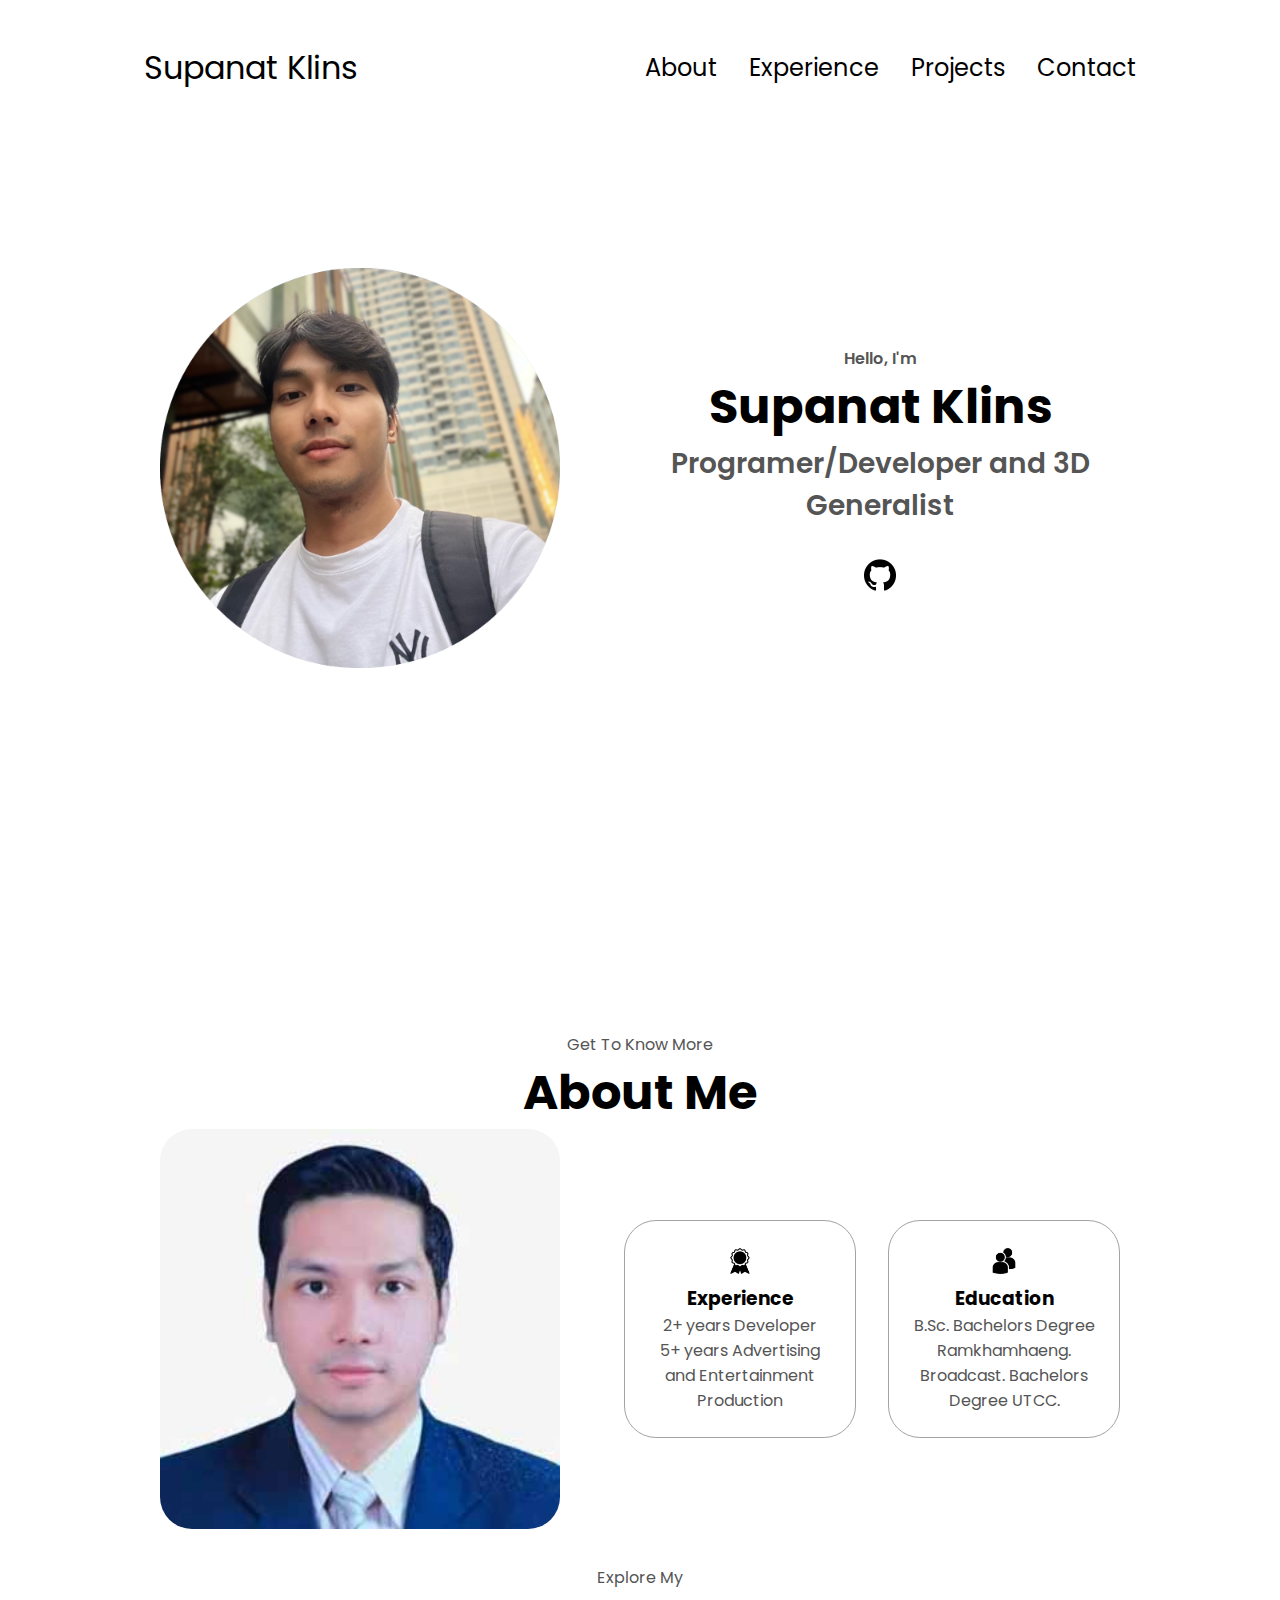
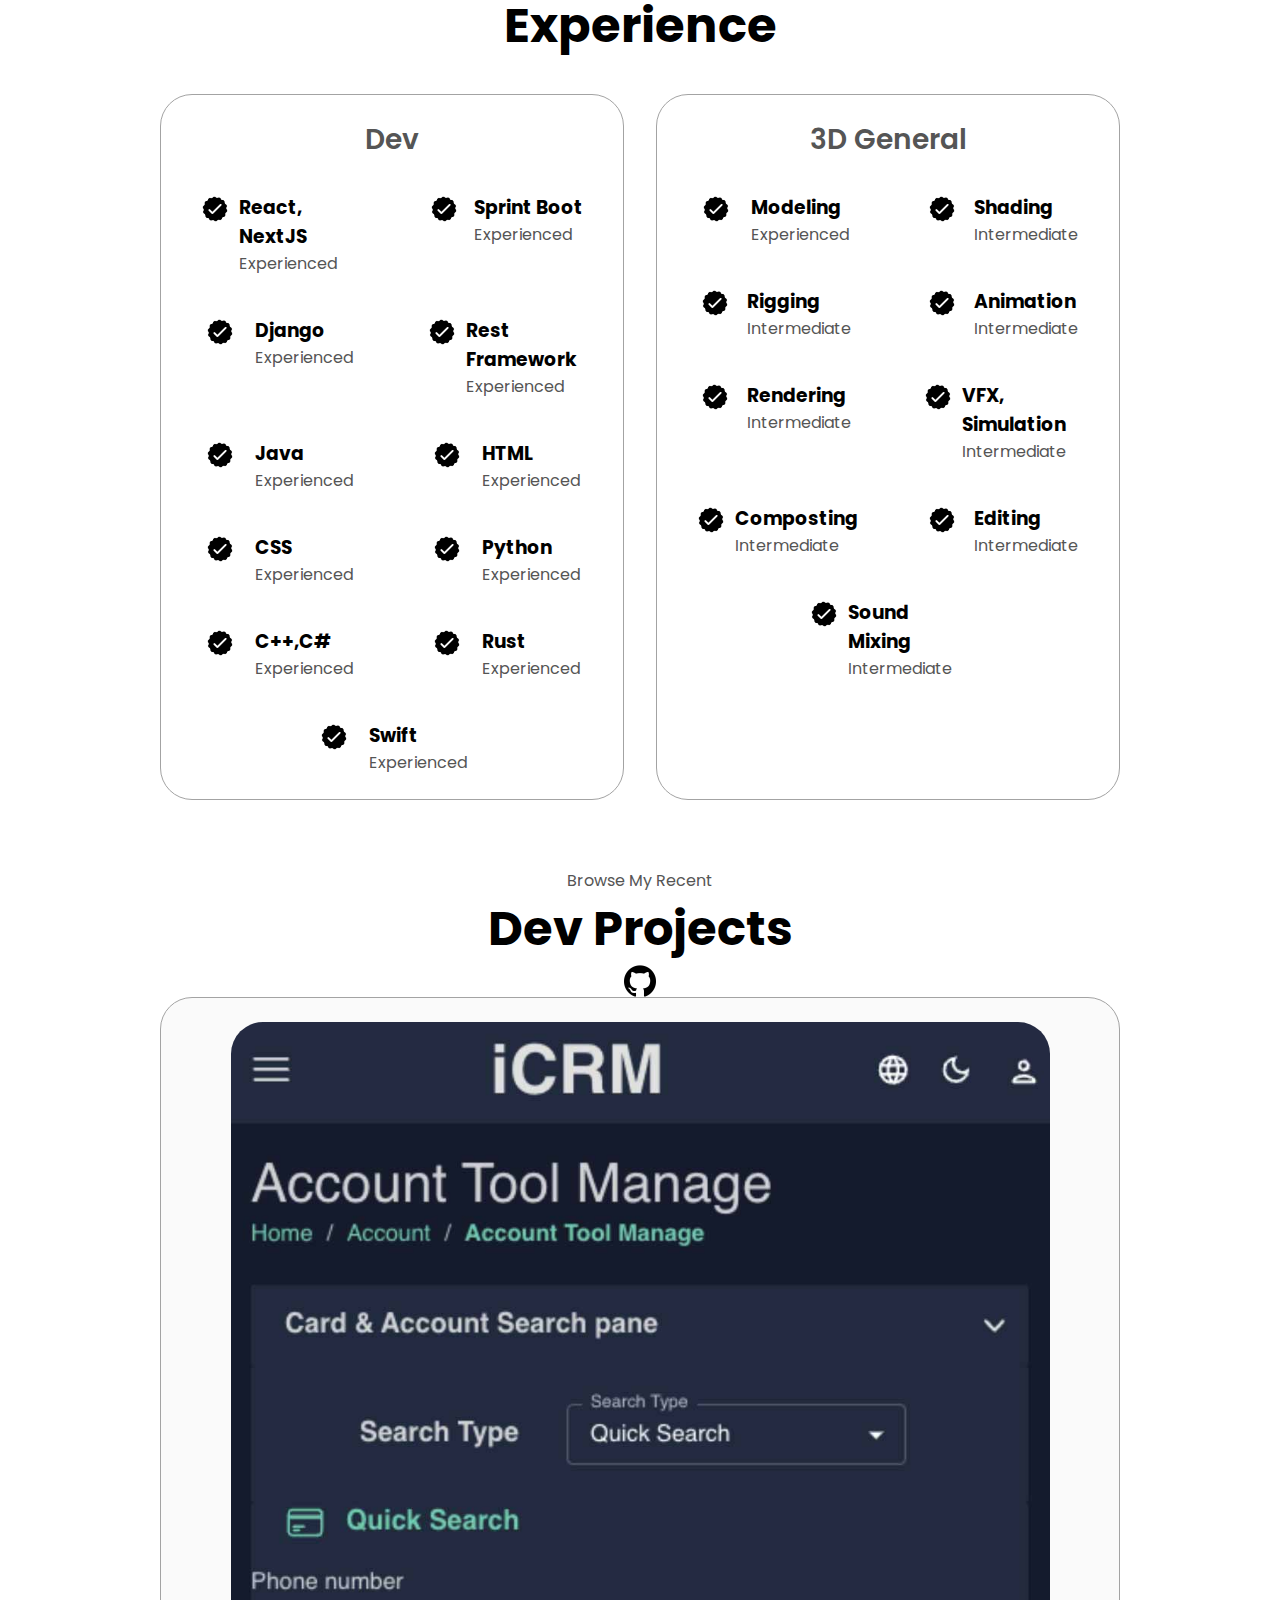
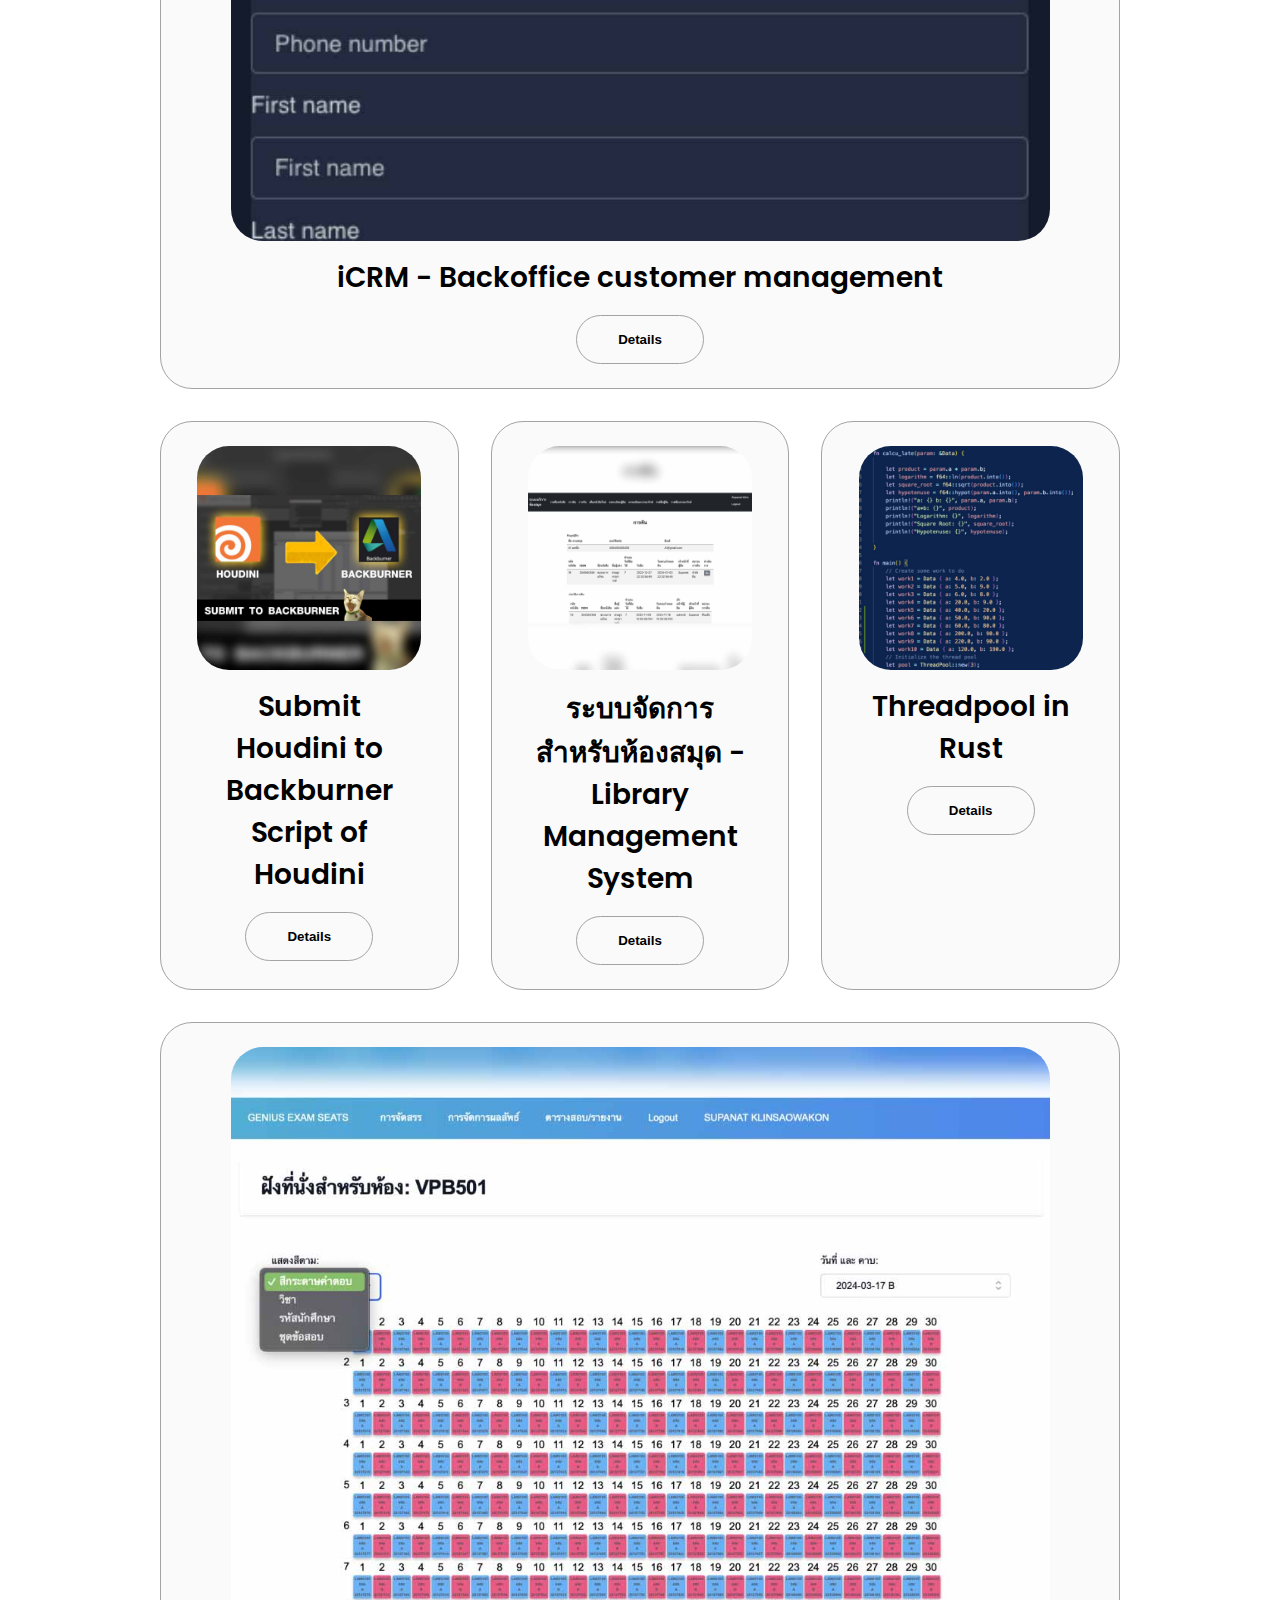
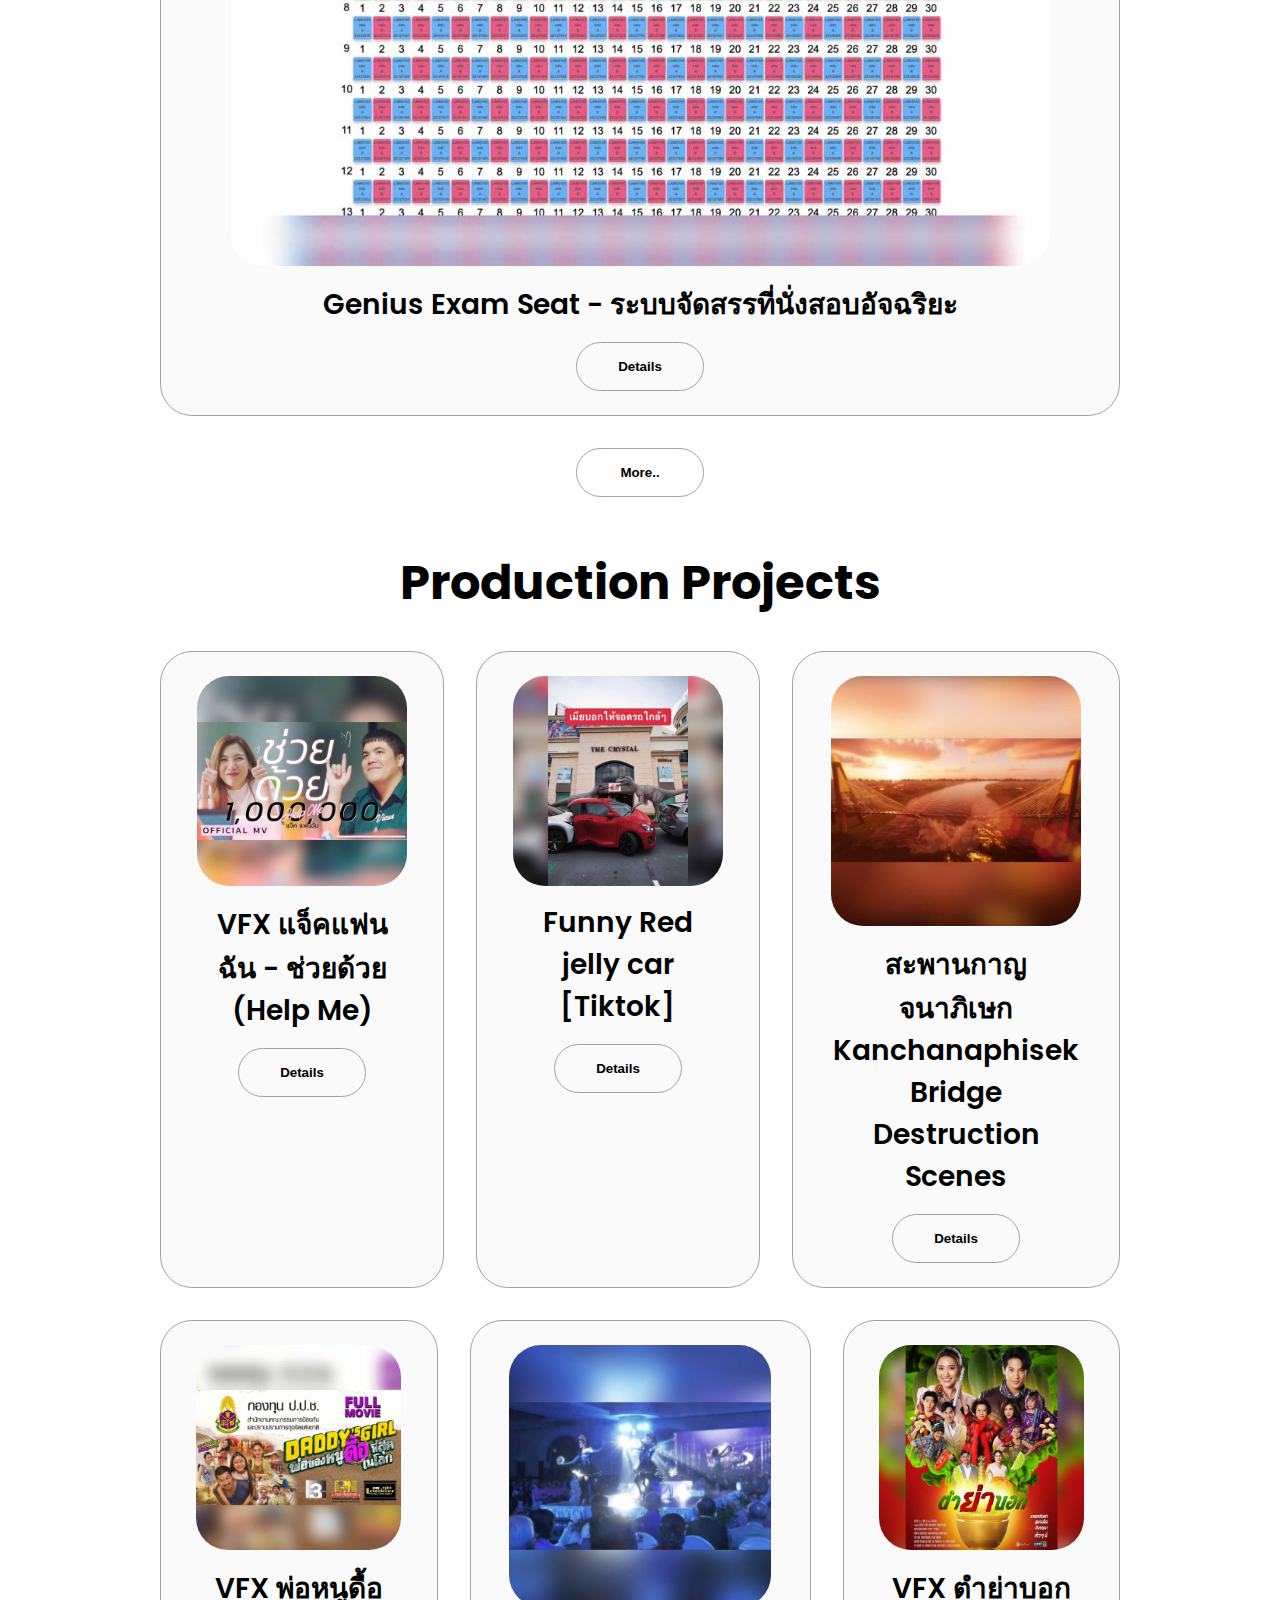
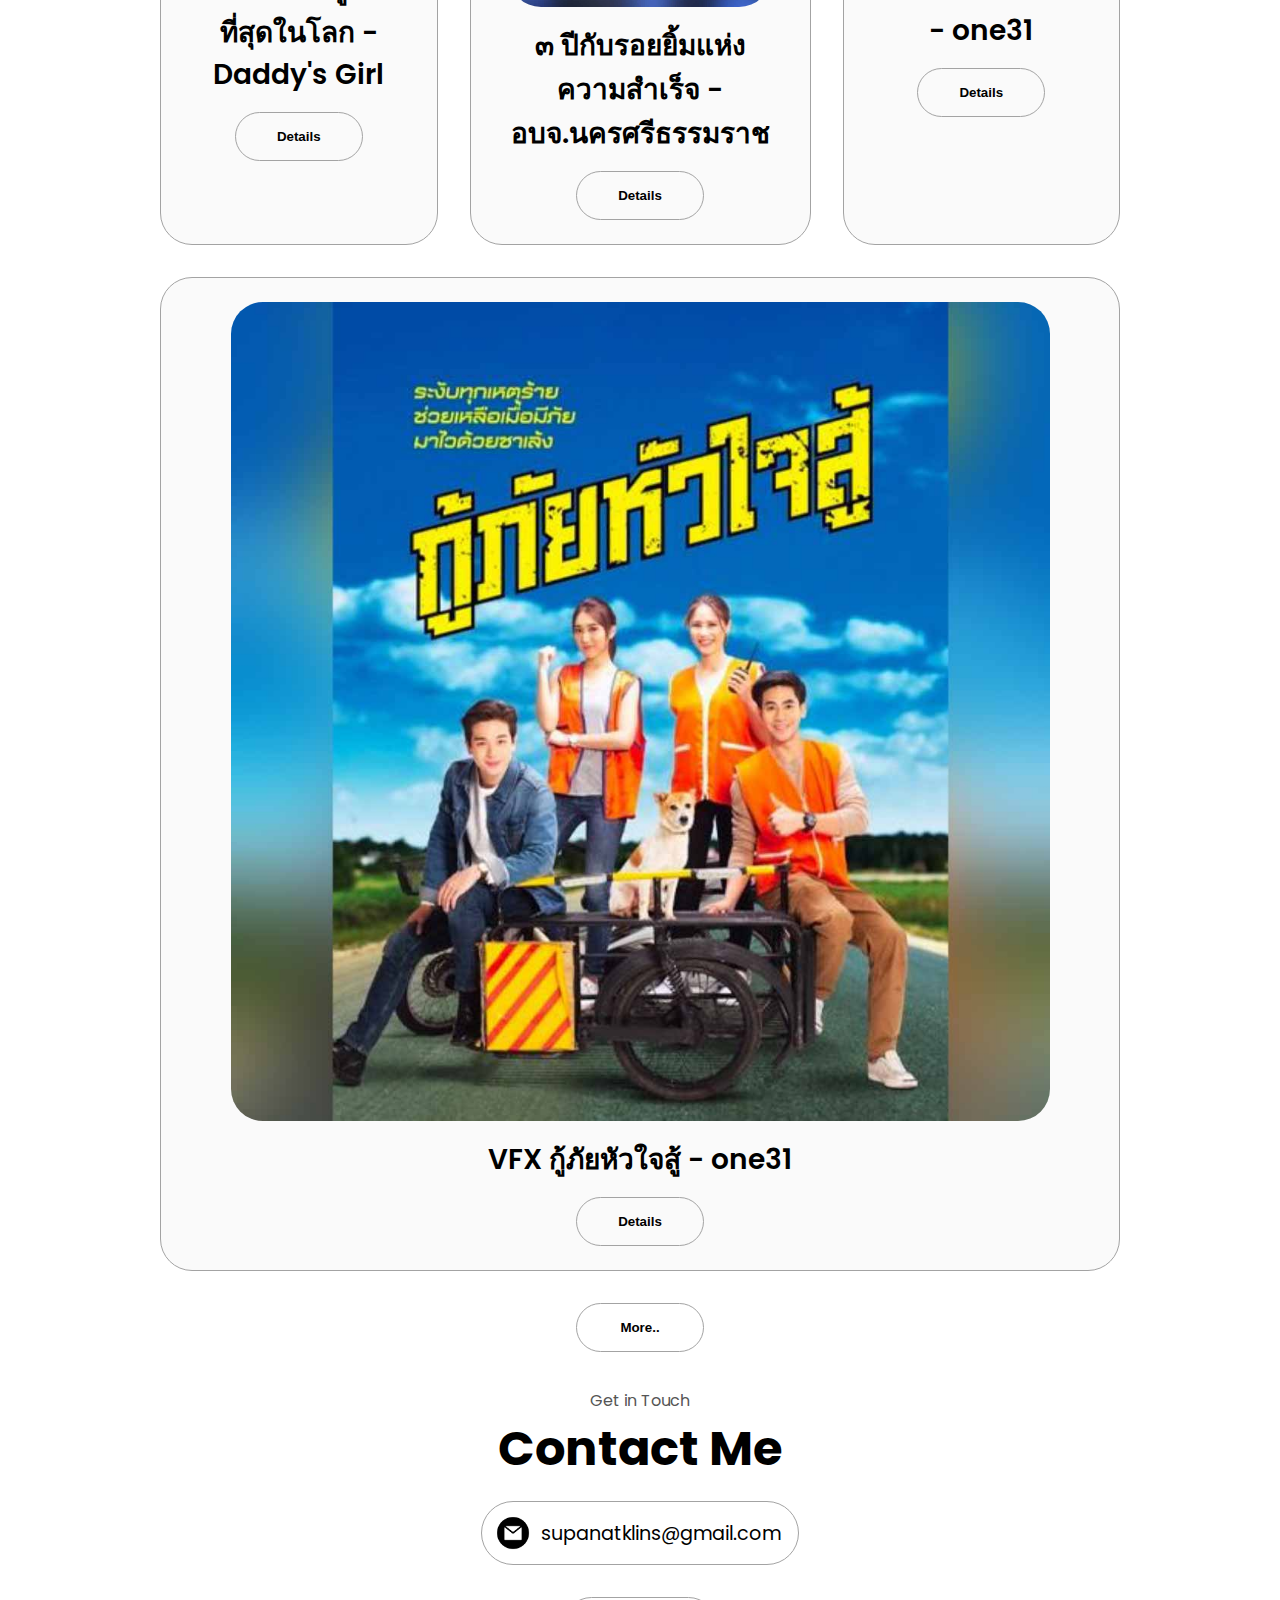
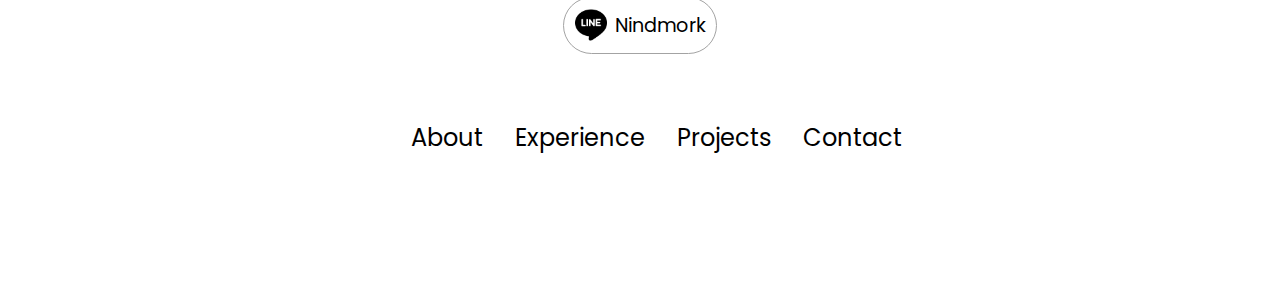
<file: index.html>
<!DOCTYPE html>
<html lang="en">
  <head>
    <meta charset="UTF-8" />
    <meta http-equiv="X-UA-Compatible" content="IE=edge" />
    <meta name="viewport" content="width=device-width, initial-scale=1.0" />
    <title>Mork's Portfolio</title>
    <link rel="stylesheet" href="style.css" />
    <link rel="stylesheet" href="mediaqueries.css" />
  
    <script async src="https://www.googletagmanager.com/gtag/js?id=G-D7JFWPHZKG"></script>
    <script>
      window.dataLayer = window.dataLayer || [];
      function gtag(){dataLayer.push(arguments);}
      gtag('js', new Date());

      gtag('config', 'G-D7JFWPHZKG');
    </script>
  </head>
  <body>

    <nav id="desktop-nav">
      <div class="logo" ><a href="#">Supanat Klins</a></div>
      <div>
        <ul class="nav-links">
          <li><a href="#about">About</a></li>
          <li><a href="#experience">Experience</a></li>
          <li><a href="#projects">Projects</a></li>
          <li><a href="#contact">Contact</a></li>
        </ul>
      </div>
    </nav>
    <nav id="hamburger-nav">
      <div class="logo" ><a href="#">Supanat Klins</a></div>
      <div class="hamburger-menu">
        <div class="hamburger-icon" onclick="toggleMenu()">
          <span></span>
          <span></span>
          <span></span>
        </div>
        <div class="menu-links">
          <li><a href="#about" onclick="toggleMenu()">About</a></li>
          <li><a href="#experience" onclick="toggleMenu()">Experience</a></li>
          <li><a href="#projects" onclick="toggleMenu()">Projects</a></li>
          <li><a href="#contact" onclick="toggleMenu()">Contact</a></li>
        </div>
      </div>
    </nav>

    <section id="profile">
      <div class="section__pic-container">
        <img src="./assets/profile-pic1.png" alt="John Doe profile picture" />
      </div>
      <div class="section__text">
        <p class="section__text__p1">Hello, I'm</p>
        <h1 class="title">Supanat Klins</h1>
        <p class="section__text__p2"> Programer/Developer and 3D Generalist</p>

        <div class="margin-top-10 btn-container" style="margin-top: 10px;">
          <!-- <button
            class="btn btn-color-2"
            onclick="window.open('./assets/DevResume_SupanatKlins.pdf')"
          >
            Download CV
          </button> -->
          <!-- <button class="btn btn-color-1" onclick="location.href='./#contact'">
            Contact Info
          </button> -->
        </div>
        <div id="socials-container">
          <!--
          <img
            src="./assets/linkedin.png"
            alt="My LinkedIn profile"
            class="icon"
            onclick="location.href='https://linkedin.com/'"
          />
          -->
          <img
            src="./assets/github.png"
            alt="My Github profile"
            class="icon width"
            onclick="location.href='https://github.com/nindmork'"
          />
          
        </div>
      </div>
    </section>
    
    <section id="about">
      <p class="section__text__p1">Get To Know More</p>
      <h1 class="title">About Me</h1>
      <div class="section-container">
        <div class="section__pic-container">
          <img
            src="./assets/S__15114244 (0-00-01-28).jpg"
            alt="Profile picture"
            class="about-pic"
          />
        </div>
        <div class="about-details-container">
          <div class="about-containers">
            <div class="details-container">
              <img
                src="./assets/experience.png"
                alt="Experience icon"
                class="icon"
              />
              <h3>Experience</h3>
              <p>2+ years Developer</p>
              <p>5+ years Advertising and Entertainment Production </p>
            </div>
            <div class="details-container">
              <img
                src="./assets/education.png"
                alt="Education icon"
                class="icon"
              />
              <h3>Education</h3>
              <p>B.Sc. Bachelors Degree Ramkhamhaeng.<br />Broadcast. Bachelors Degree UTCC.</p>
            </div>
          </div>
          <div class="text-container">
            <p><!--
              Lorem ipsum dolor sit amet consectetur adipisicing elit. Hic quis
              reprehenderit et laborum, rem, dolore eum quod voluptate
              exercitationem nobis, nihil esse debitis maxime facere minus sint
              delectus velit in eos quo officiis explicabo deleniti dignissimos.
              Eligendi illum libero dolorum cum laboriosam corrupti quidem,
              reiciendis ea magnam? Nulla, impedit fuga!-->
            </p>
          </div>
        </div>
      </div>
      <img
        src="./assets/arrow.png"
        alt="Arrow icon"
        class="icon arrow"
        onclick="location.href='./#experience'"
      />
    </section>
    <section id="experience">
      <p class="section__text__p1">Explore My</p>
      <h1 class="title">Experience</h1>
      <div class="experience-details-container">
        <div class="about-containers">
          <div class="details-container">
            <h2 class="experience-sub-title">Dev</h2>
            <div class="article-container">
              
              <article>
                <img
                  src="./assets/checkmark.png"
                  alt="Experience icon"
                  class="icon"
                />
                <div>
                  <h3>React, NextJS</h3>
                  <p>Experienced</p>
                </div>
              </article>
             
              <article>
                <img
                  src="./assets/checkmark.png"
                  alt="Experience icon"
                  class="icon"
                />
                <div>
                  <h3>Sprint Boot</h3>
                  <p>Experienced</p>
                </div>
              </article>
              <article>
                <img
                  src="./assets/checkmark.png"
                  alt="Experience icon"
                  class="icon"
                />
                <div>
                  <h3>Django</h3>
                  <p>Experienced</p>
                </div>
              </article>
              <article>
                <img
                  src="./assets/checkmark.png"
                  alt="Experience icon"
                  class="icon"
                />
                <div>
                  <h3>Rest Framework</h3>
                  <p>Experienced</p>
                </div>
              </article>
              <article>
                <img
                  src="./assets/checkmark.png"
                  alt="Experience icon"
                  class="icon"
                />
                <div>
                  <h3>Java</h3>
                  <p>Experienced</p>
                </div>
              </article>
              <article>
                <img
                  src="./assets/checkmark.png"
                  alt="Experience icon"
                  class="icon"
                />
                <div>
                  <h3>HTML</h3>
                  <p>Experienced</p>
                </div>
              </article>
              <article>
                <img
                  src="./assets/checkmark.png"
                  alt="Experience icon"
                  class="icon"
                />
                <div>
                  <h3>CSS</h3>
                  <p>Experienced</p>
                </div>
              </article>
              <article>
                <img
                  src="./assets/checkmark.png"
                  alt="Experience icon"
                  class="icon"
                />
                <div>
                  <h3>Python</h3>
                  <p>Experienced</p>
                </div>
              </article>
              <article>
                <img
                  src="./assets/checkmark.png"
                  alt="Experience icon"
                  class="icon"
                />
                <div>
                  <h3>C++,C#</h3>
                  <p>Experienced</p>
                </div>
              </article>
              <article>
                <img
                  src="./assets/checkmark.png"
                  alt="Experience icon"
                  class="icon"
                />
                <div>
                  <h3>Rust</h3>
                  <p>Experienced</p>
                </div>
              </article>
              <article>
                <img
                  src="./assets/checkmark.png"
                  alt="Experience icon"
                  class="icon"
                />
                <div>
                  <h3>Swift</h3>
                  <p>Experienced</p>
                </div>
              </article>
            </div>
          </div>
          <div class="details-container">
            <h2 class="experience-sub-title">3D General</h2>
            <div class="article-container">
              <article>
                <img
                  src="./assets/checkmark.png"
                  alt="Experience icon"
                  class="icon"
                />
                <div>
                  <h3>Modeling</h3>
                  <p>Experienced</p>
                </div>
              </article>
              <article>
                <img
                  src="./assets/checkmark.png"
                  alt="Experience icon"
                  class="icon"
                />
                <div>
                  <h3>Shading</h3>
                  <p>Intermediate</p>
                </div>
              </article>
              <article>
                <img
                  src="./assets/checkmark.png"
                  alt="Experience icon"
                  class="icon"
                />
                <div>
                  <h3>Rigging</h3>
                  <p>Intermediate</p>
                </div>
              </article>
              <article>
                <img
                  src="./assets/checkmark.png"
                  alt="Experience icon"
                  class="icon"
                />
                <div>
                  <h3>Animation</h3>
                  <p>Intermediate</p>
                </div>
              </article>
              <article>
                <img
                  src="./assets/checkmark.png"
                  alt="Experience icon"
                  class="icon"
                />
                <div>
                  <h3>Rendering</h3>
                  <p>Intermediate</p>
                </div>
              </article>
              <article>
                <img
                  src="./assets/checkmark.png"
                  alt="Experience icon"
                  class="icon"
                />
                <div>
                  <h3>VFX, Simulation</h3>
                  <p>Intermediate</p>
                </div>
              </article>
              <article>
                <img
                  src="./assets/checkmark.png"
                  alt="Experience icon"
                  class="icon"
                />
                <div>
                  <h3>Composting</h3>
                  <p>Intermediate</p>
                </div>
              </article>
              <article>
                <img
                  src="./assets/checkmark.png"
                  alt="Experience icon"
                  class="icon"
                />
                <div>
                  <h3>Editing</h3>
                  <p>Intermediate</p>
                </div>
              </article>
              <article>
                <img
                  src="./assets/checkmark.png"
                  alt="Experience icon"
                  class="icon"
                />
                <div>
                  <h3>Sound Mixing</h3>
                  <p>Intermediate</p>
                </div>
              </article>
            </div>
          </div>
        </div>
      </div>
      <img
        src="./assets/arrow.png"
        alt="Arrow icon"
        class="icon arrow"
        onclick="location.href='./#projects'"
      />
    </section>
    <section id="projects">
     
      <div class="content-container">
        <p class="section__text__p1">Browse My Recent</p>
        <h1 class="title">Dev Projects</h1>
        <img src="./assets/github.png" alt="My Github profile" class="icon" onclick="location.href='https://github.com/nindmork'"/>
      </div>

      <div class="details-container color-container">
        <div class="article-container">
          <img
            src="./assets/projects/icrm/project-1(0-00-13-28).jpg"
            alt="ICRM"
            class="project-img"
          />
        </div>
        <h2 class="experience-sub-title project-title">iCRM - Backoffice customer management</h2>
        <div class="btn-container">
          <button
            class="btn btn-color-2 project-btn"
            onclick="location.href='./project_icrm.html'"
          >
            Details
          </button>
        </div>
      </div>

      <div class="experience-details-container">
        <div class="about-containers">

          <div class="details-container color-container">
            <div class="article-container">
              <img
                src="./assets/projects/submittobb/Thrumsnail2.jpg"
                alt="Submit Houdini"
                class="project-img"
              />
            </div>
            <h2 class="experience-sub-title project-title">Submit Houdini to Backburner Script of Houdini</h2>
            <div class="btn-container">
              <button
                class="btn btn-color-2 project-btn"
                
                onclick="window.open('https://endk44.gumroad.com/l/oGszc', '_blank');"
              >
                Details
              </button>
            </div>
          </div>
          <div class="details-container color-container">
            <div class="article-container">
              <img
                src="./assets/projects/librarycos/project-1 (0-00-13-28).jpg"
                alt="Library Management System"
                class="project-img"
              />
            </div>
            <h2 class="experience-sub-title project-title">ระบบจัดการสำหรับห้องสมุด - Library Management System</h2>
            <div class="btn-container">
              <button
                class="btn btn-color-2 project-btn"
                onclick="location.href='./project_librarycos.html'"
              >
                Details
              </button>
            </div>
          </div>
          
          <div class="details-container color-container">
            <div class="article-container">
              <img
                src="./assets/projects/Threadpool/project-1 (0-00-13-28)_1.jpg"
                alt="Threadpool in Rust"
                class="project-img"
              />
            </div>
            <h2 class="experience-sub-title project-title">Threadpool in Rust</h2>
            <div class="btn-container">
              <button
                class="btn btn-color-2 project-btn"
                
                onclick="window.open('https://github.com/nindmork/threadpool_rust')"
              >
                Details
              </button>
            </div>
          </div>
          <div class="details-container color-container">
            <div class="article-container">
              <img
                src="./assets/projects/geniusexamseat/project-1(0-00-13-28).jpg"
                alt="Genius Exam Seat "
                class="project-img"
              />
            </div>
            <h2 class="experience-sub-title project-title">Genius Exam Seat - ระบบจัดสรรที่นั่งสอบอัจฉริยะ</h2>
            <div class="btn-container">
              <button
                class="btn btn-color-2 project-btn"
                onclick="location.href='./project_geniusexamseat.html'"
              >
                Details
              </button>
            </div>
          </div>
        </div>
      </div>
      <img
        src="./assets/arrow.png"
        alt="Arrow icon"
        class="icon arrow"
        onclick="location.href='./#contact'"
      />
      <div class="btn-container">
        <button
          class="btn btn-color-2 project-btn"
          
          onclick="location.href='./projectsDev.html'"
          
        >
        More..
        </button>
      </div>

      <br/><br/>
      
      <h1 class="title">Production Projects</h1>
      <div class="experience-details-container">
        <div class="about-containers">

          <div class="details-container color-container">
            <div class="article-container">
              <img
                src="./assets/projects/mvjack1/thumnailmvjack2.jpg"
                alt="VFX แจ็คแฟนฉัน"
                class="project-img"
              />
            </div>
            <h2 class="experience-sub-title project-title">VFX แจ็คแฟนฉัน - ช่วยด้วย (Help Me) </h2>
            <div class="btn-container">
              <button
                class="btn btn-color-2 project-btn"
                onclick="location.href='./project_mvjack1.html'">Details
              </button>
            </div>
          </div>
          <div class="details-container color-container">
            <div class="article-container">
              <img
                src="./assets/projects/ttredcar/2938148b6bfe47a9aedd1cedd9a9a2df_16580443792.jpg"
                alt="Funny Red jelly car"
                class="project-img"
              />
            </div>
            <h2 class="experience-sub-title project-title">Funny Red jelly car [Tiktok]</h2>
            <div class="btn-container">
              <button
                class="btn btn-color-2 project-btn"
                onclick="window.open('https://www.tiktok.com/@endk44/video/7121246358547238170', '_blank');"
              >
              Details
              </button>
            </div>
          </div>
          <div class="details-container color-container">
            <div class="article-container">
              <img
                src="./assets/projects/Kanchanaphisek/project-1(0-00-05-09).jpg"
                alt="Kanchanaphisek Bridge Destruction Scenes "
                class="project-img"
              />
            </div>
            <h2 class="experience-sub-title project-title">สะพานกาญจนาภิเษก Kanchanaphisek Bridge Destruction Scenes </h2>
            <div class="btn-container">
              <button
                class="btn btn-color-2 project-btn"
                onclick="window.open('https://www.youtube.com/watch?v=gf9R90E2rrw&t=12s', '_blank');"
              >
              Details
              </button>
            </div>
          </div>
          <div class="details-container color-container">
            <div class="article-container">
              <img
                src="./assets/projects/DaddysGirl/project-1 (0-00-13-28).jpg"
                alt="VFX พ่อหนูดื้อที่สุดในโลก"
                class="project-img"
              />
            </div>
            <h2 class="experience-sub-title project-title">VFX พ่อหนูดื้อที่สุดในโลก - Daddy's Girl</h2>
            <div class="btn-container">
              <button
                class="btn btn-color-2 project-btn"
                onclick="location.href='./project_DaddysGirl.html'"
              >
              Details
              </button>
            </div>
          </div>
          <div class="details-container color-container">
            <div class="article-container">
              <img
                src="./assets/projects/3year/project-1 (0-00-13-28).jpg"
                alt="๓ ปีกับรอยยิ้มแห่งความสำเร็จ - อบจ.นครศรีธรรมราช"
                class="project-img"
              />
            </div>
            <h2 class="experience-sub-title project-title">๓ ปีกับรอยยิ้มแห่งความสำเร็จ - อบจ.นครศรีธรรมราช</h2>
            <div class="btn-container">
              <button
                class="btn btn-color-2 project-btn"
                onclick="location.href='./project_3YearKhanokporn.html'"
              >
              Details
              </button>
            </div>
          </div>
          <div class="details-container color-container">
            <div class="article-container">
              <img
                src="./assets/projects/tumyabork/project-1 (0-00-13-28)_1.jpg"
                alt="ตำย่าบอก - one31"
                class="project-img"
              />
            </div>
            <h2 class="experience-sub-title project-title">VFX ตำย่าบอก - one31</h2>
            <div class="btn-container">
              <button
                class="btn btn-color-2 project-btn"
                onclick="location.href='./project_Tumyabork.html'"
              >
              Details
              </button>
            </div>
          </div>
          <div class="details-container color-container">
            <div class="article-container">
              <img
                src="./assets/projects/rescue/project-1 (0-00-13-28).jpg"
                alt="VFX กู้ภัยหัวใจสู้ - one31"
                class="project-img"
              />
            </div>
            <h2 class="experience-sub-title project-title">VFX กู้ภัยหัวใจสู้ - one31</h2>
            <div class="btn-container">
              <button
                class="btn btn-color-2 project-btn"
                onclick="location.href='./project_rescue.html'"
              >
              Details
              </button>
            </div>
          </div>
          
        </div>
      </div>
      <img
        src="./assets/arrow.png"
        alt="Arrow icon"
        class="icon arrow"
        onclick="location.href='./#contact'"
      />
      <div class="btn-container">
        <button
          class="btn btn-color-2 project-btn"
          
          onclick="location.href='./projects.html'"
        >
        More..
        </button>
        
      </div>
    </section>
    <section id="contact">
      <p class="section__text__p1">Get in Touch</p>
      <h1 class="title">Contact Me</h1>
      <div class="contact-info-upper-container">
        <div class="contact-info-container">
          <img
            src="./assets/email.png"
            alt="Email icon"
            class="icon contact-icon email-icon"
          />
          <p><a href="mailto:examplemail@gmail.com">supanatklins@gmail.com</a></p>
        </div>
  
        <div class="contact-info-container">
          <!--
          <img
            src="./assets/linkedin.png"
            alt="LinkedIn icon"
            class="icon contact-icon"
          />
          <p><a href="https://www.linkedin.com">LinkedIn</a></p>-->
        </div>
      </div>
      <div class="contact-info-upper-container">
        
        <div class="contact-info-container">
          <img
            src="./assets/line-logo-messenger-png-2100.png"
            alt="Line icon"
            class="icon contact-icon line-icon"
          />
          <p><a href="https://line.me/ti/p/~nindmork">Nindmork</a></p>
        </div>
        
      </div>
    </section>
    <footer>
      <nav>
        <div class="nav-links-container">
          <ul class="nav-links">
            <li><a href="#about">About</a></li>
            <li><a href="#experience">Experience</a></li>
            <li><a href="#projects">Projects</a></li>
            <li><a href="#contact">Contact</a></li>
          </ul>
        </div>
      </nav>
      <br><br>
      <p>Copyright &#169; 2023 Supanat Klins (endk44). All Rights Reserved.</p>
    </footer>
    
    <script src="script.js"></script>
    
  </body>
</html>
</file>
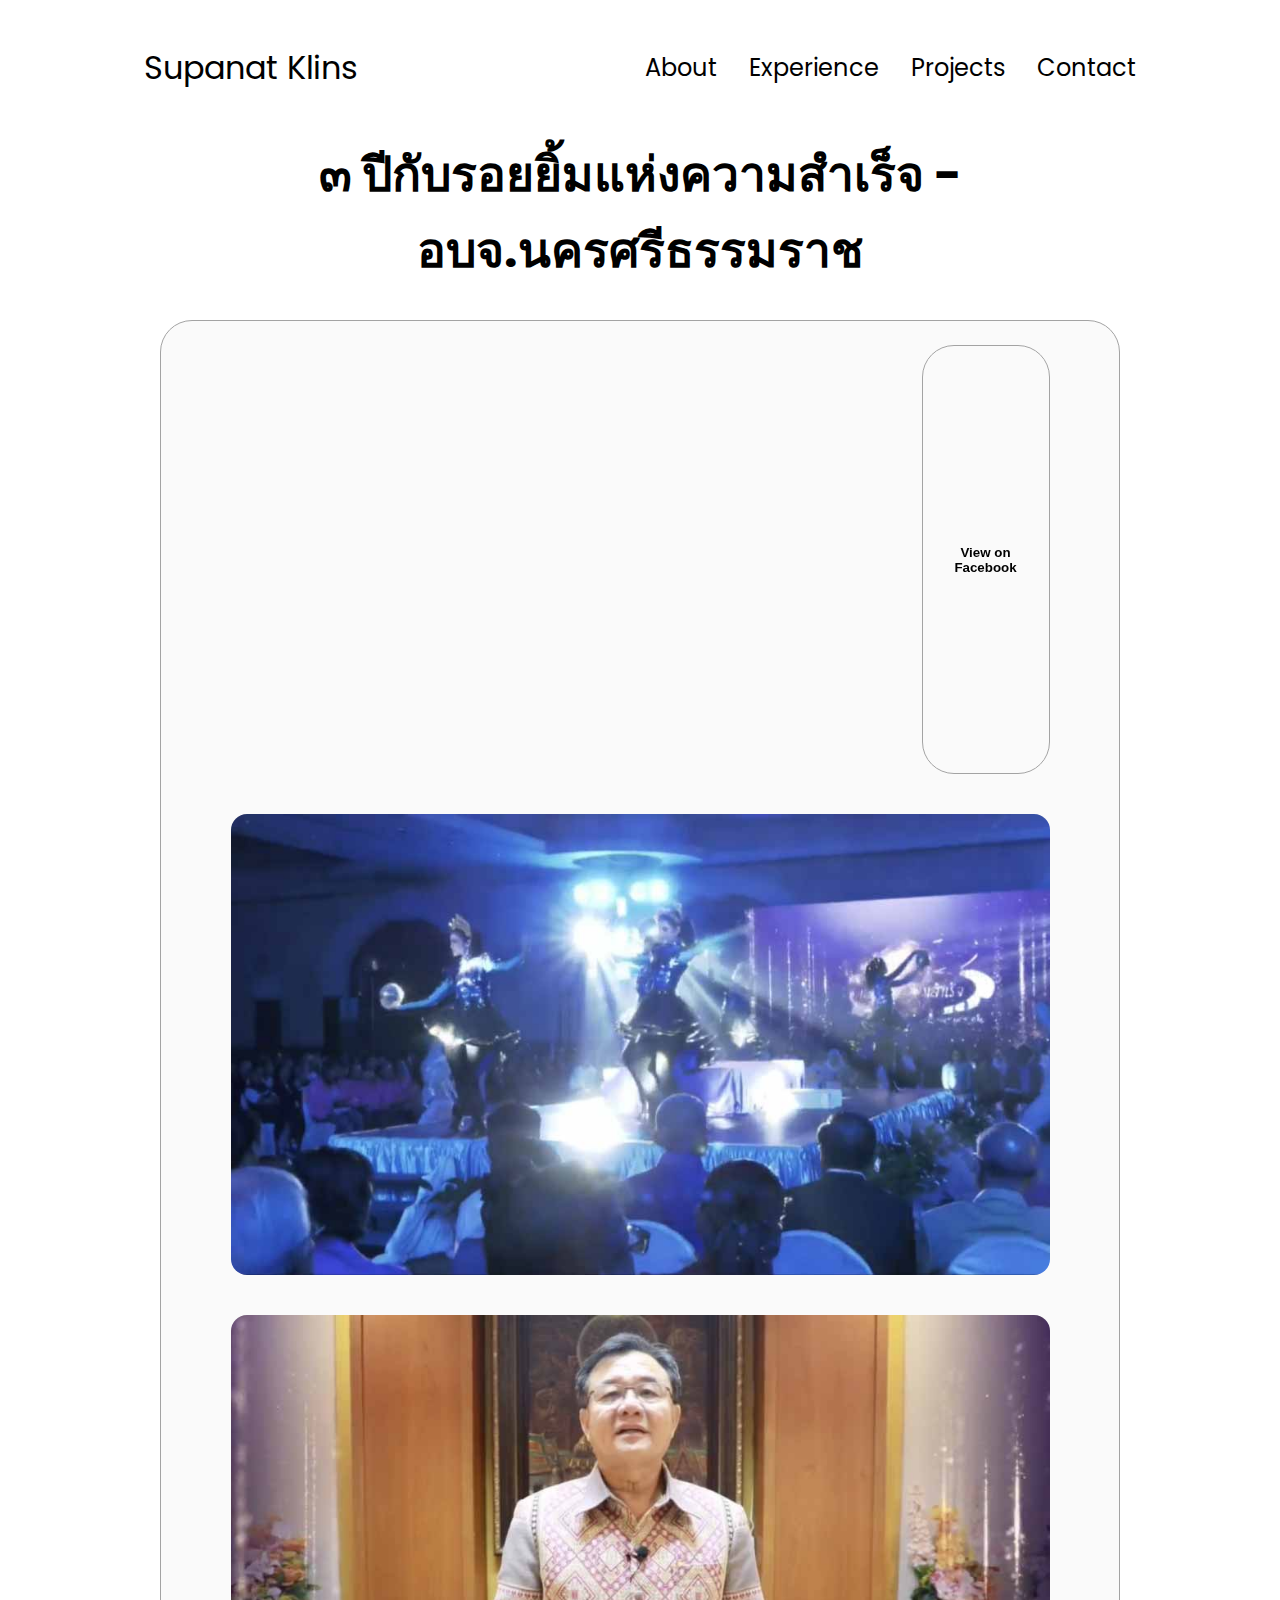
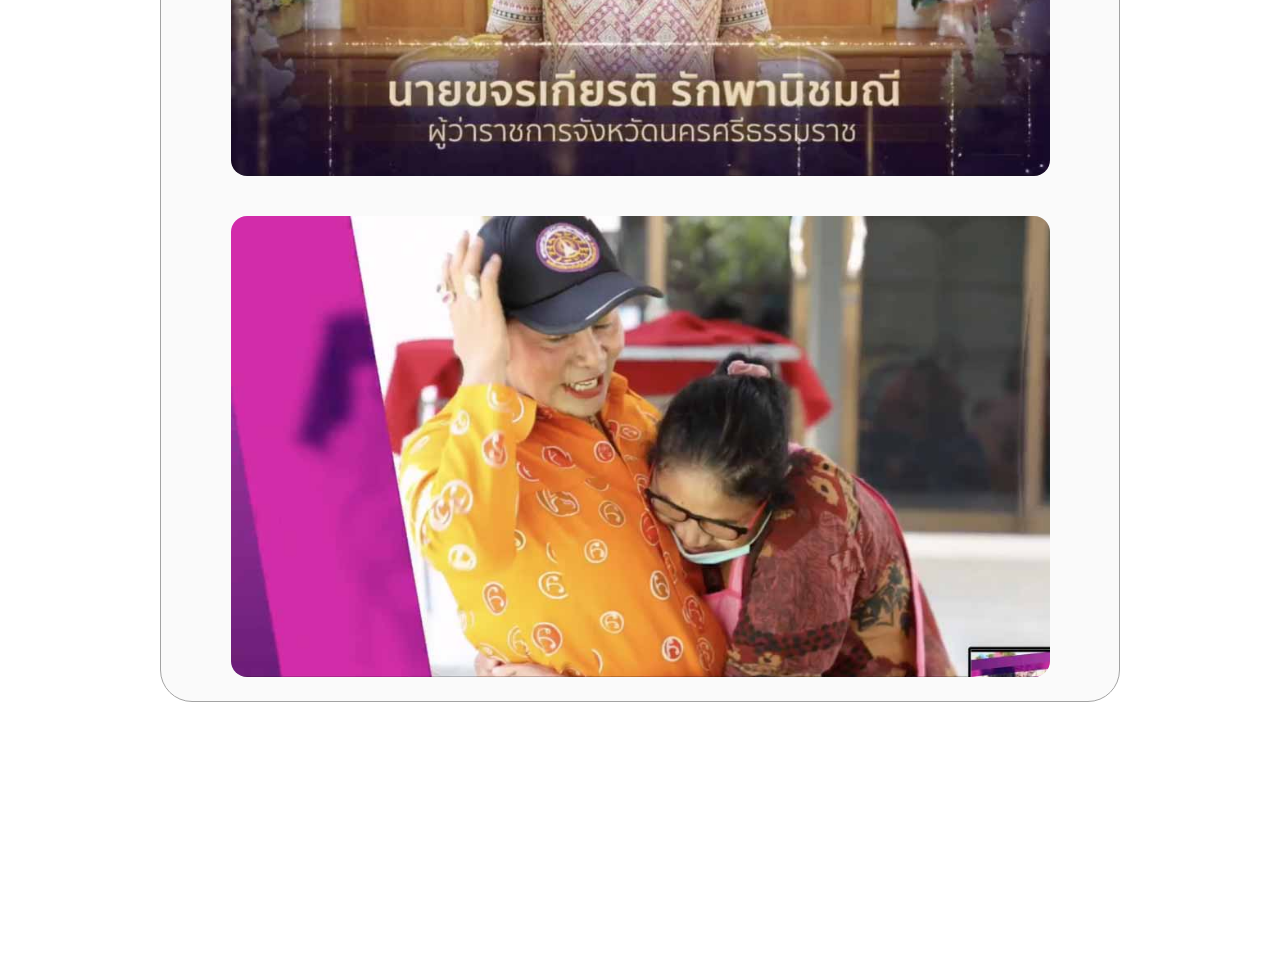
<file: project_3YearKhanokporn.html>
<!DOCTYPE html>
<html lang="en">
  <head>
    <meta charset="UTF-8" />
    <meta http-equiv="X-UA-Compatible" content="IE=edge" />
    <meta name="viewport" content="width=device-width, initial-scale=1.0" />
    <title>Mork's Portfolio ๓ ปีกับรอยยิ้มแห่งความสำเร็จ - อบจ.นครศรีธรรมราช</title>
    <link rel="stylesheet" href="style.css" />
    <link rel="stylesheet" href="mediaqueries.css" />
     
    <script async src="https://www.googletagmanager.com/gtag/js?id=G-D7JFWPHZKG"></script>
    <script>
      window.dataLayer = window.dataLayer || [];
      function gtag(){dataLayer.push(arguments);}
      gtag('js', new Date());

      gtag('config', 'G-D7JFWPHZKG');
    </script>
  </head>
  <body>

    <nav id="desktop-nav">
      <div class="logo" ><a onclick="location.href='./index.html'" >Supanat Klins</a></div>
      <div>
        <ul class="nav-links">
          <li><a onclick="location.href='./index.html#about'">About</a></li>
          <li><a onclick="location.href='./index.html#experience'" >Experience</a></li>
          <li><a onclick="location.href='./index.html#projects'" >Projects</a></li>
          <li><a onclick="location.href='./index.html#contact'" >Contact</a></li>
        </ul>
      </div>
    </nav>
    <nav id="hamburger-nav">
      <div class="logo" ><a onclick="location.href='./index.html'" >Supanat Klins</a></div>
      <div class="hamburger-menu">
        <div class="hamburger-icon" onclick="toggleMenu()">
          <span></span>
          <span></span>
          <span></span>
        </div>
        <div class="menu-links">
          <li><a onclick="location.href='./index.html#about'" onclick="toggleMenu()">About</a></li>
          <li><a onclick="location.href='./index.html#experience'" onclick="toggleMenu()">Experience</a></li>
          <li><a onclick="location.href='./index.html#projects'" onclick="toggleMenu()">Projects</a></li>
          <li><a onclick="location.href='./index.html#contact'" onclick="toggleMenu()">Contact</a></li>
        </div>
      </div>
    </nav>
    <div ><br /><br /><br /><br />
      </div>
    <section id="projects">
      <h1 class="title">๓ ปีกับรอยยิ้มแห่งความสำเร็จ - อบจ.นครศรีธรรมราช</h1> 
      <div class="experience-details-container"> 
        <div class="about-containers"> 

          <div class="details-container color-container">
            <div class="article-container">
              <iframe src="https://www.facebook.com/plugins/video.php?height=314&href=https%3A%2F%2Fwww.facebook.com%2FNBTnakhonsithammarat%2Fvideos%2F741381367853395%2F&show_text=true&width=560&t=0" width="560" height="429" style="border:none;overflow:hidden" scrolling="no" frameborder="0" allowfullscreen="true" allow="autoplay; clipboard-write; encrypted-media; picture-in-picture; web-share" allowFullScreen="true"></iframe>
              
              <button
                class="btn btn-color-2 project-btn"
                onclick="window.open('https://fb.watch/pcJ3v4IhAt')"
              >
                View on Facebook
              </button>
            
              <img src="./assets/projects/3year/3ปีกับรอยยิ้มแห่งความสำเร็จ (0-00-00-00).jpg" class="project-img2"/>
              <img src="./assets/projects/3year/3ปีกับรอยยิ้มแห่งความสำเร็จ (0-00-00-00)_1.jpg" class="project-img2"/>
              <img src="./assets/projects/3year/3ปีกับรอยยิ้มแห่งความสำเร็จ (0-00-00-00)_2.jpg" class="project-img2"/>
          </div>
          
        </div>
      </div>
      
      
    </section>

    <footer>
      
      <!--<p>Copyright &#169; 2023 Supanat Klins (endk44). All Rights Reserved.</p>-->
    </footer>
    <script src="script.js"></script>
    
  </body>
</html>
</file>
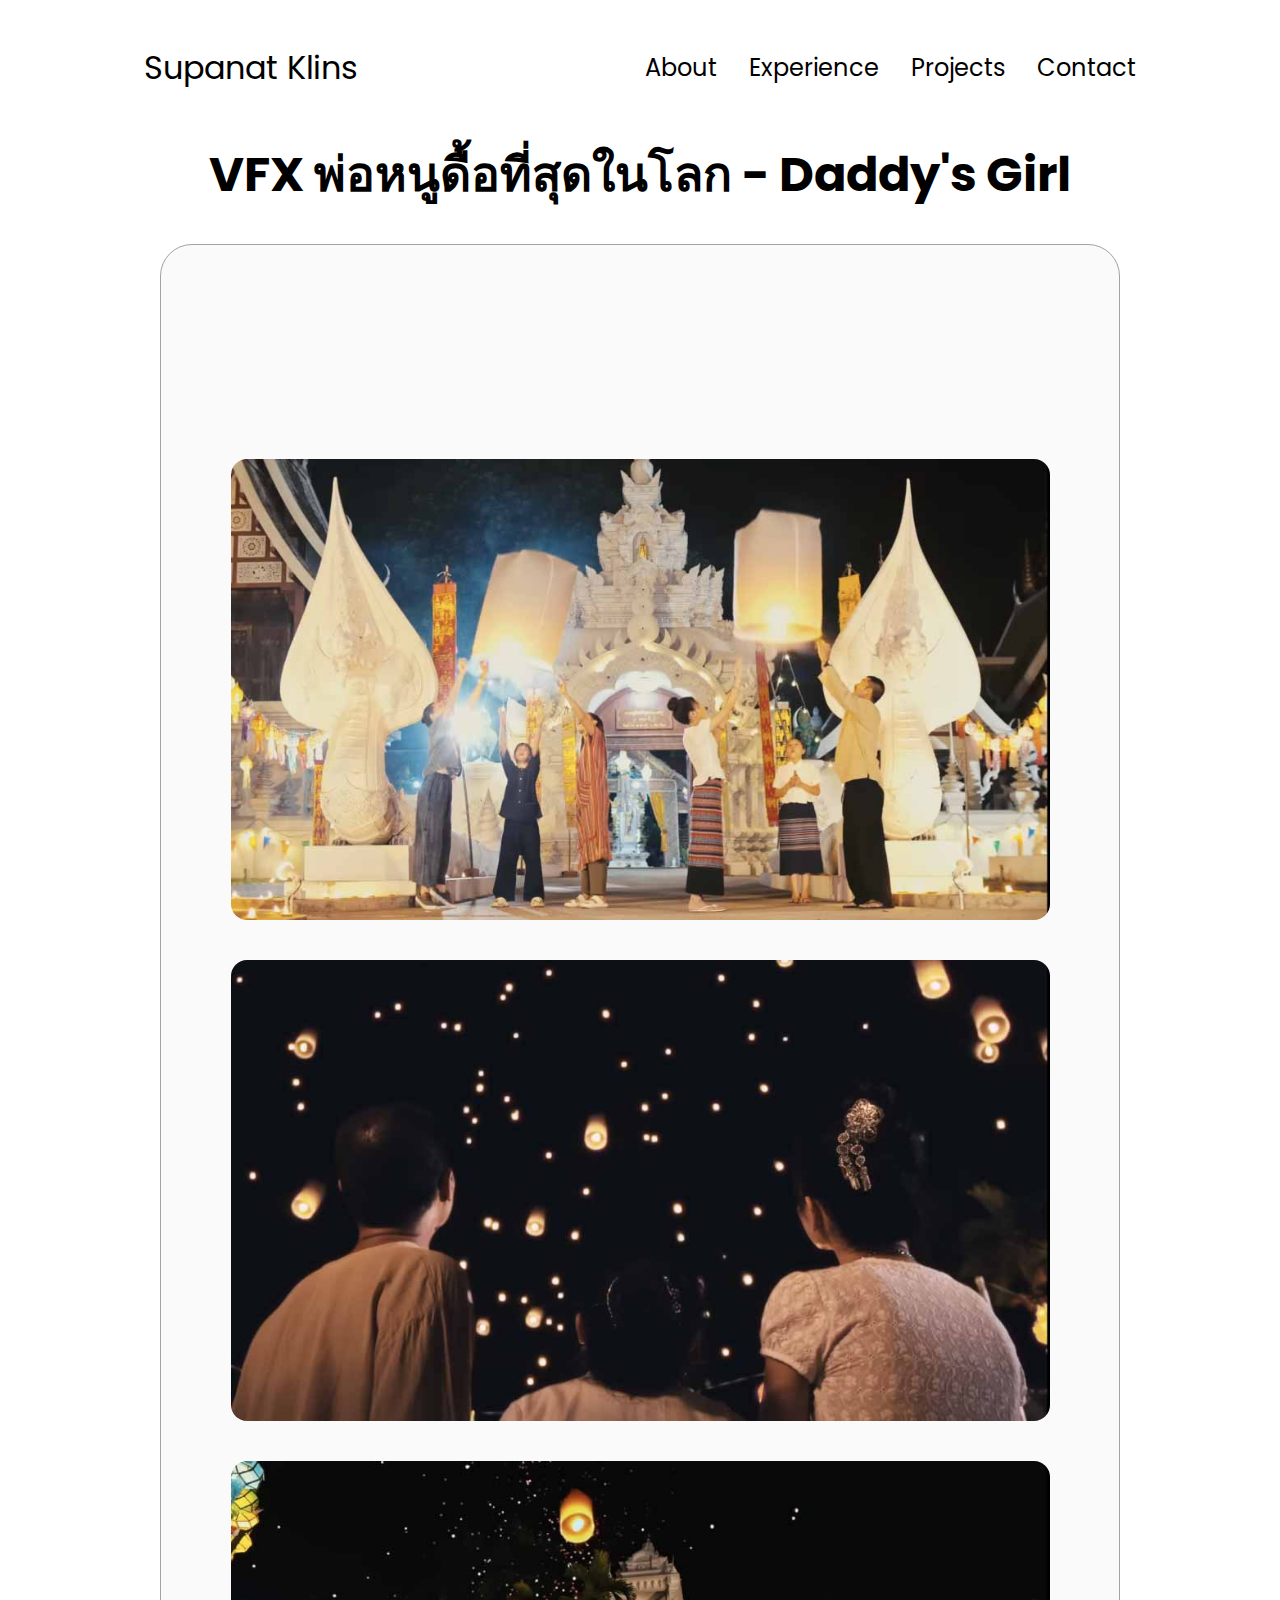
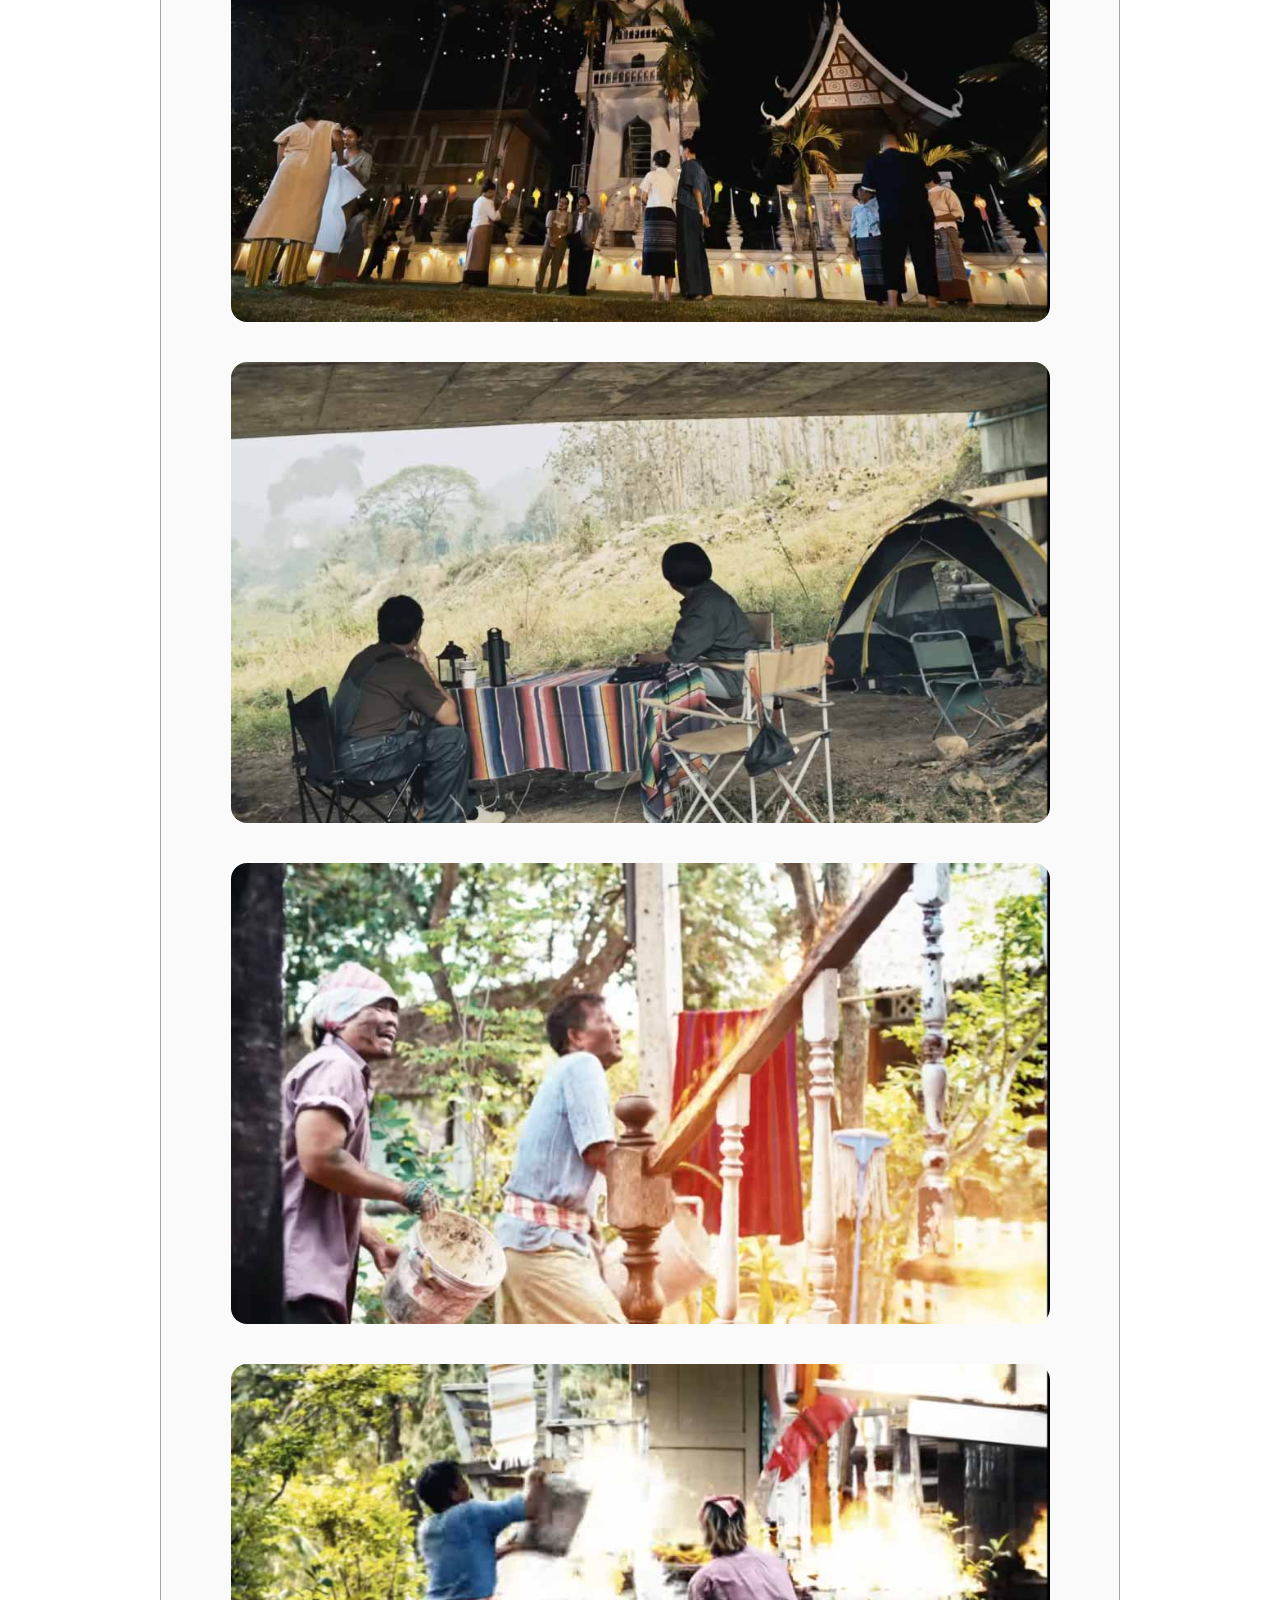
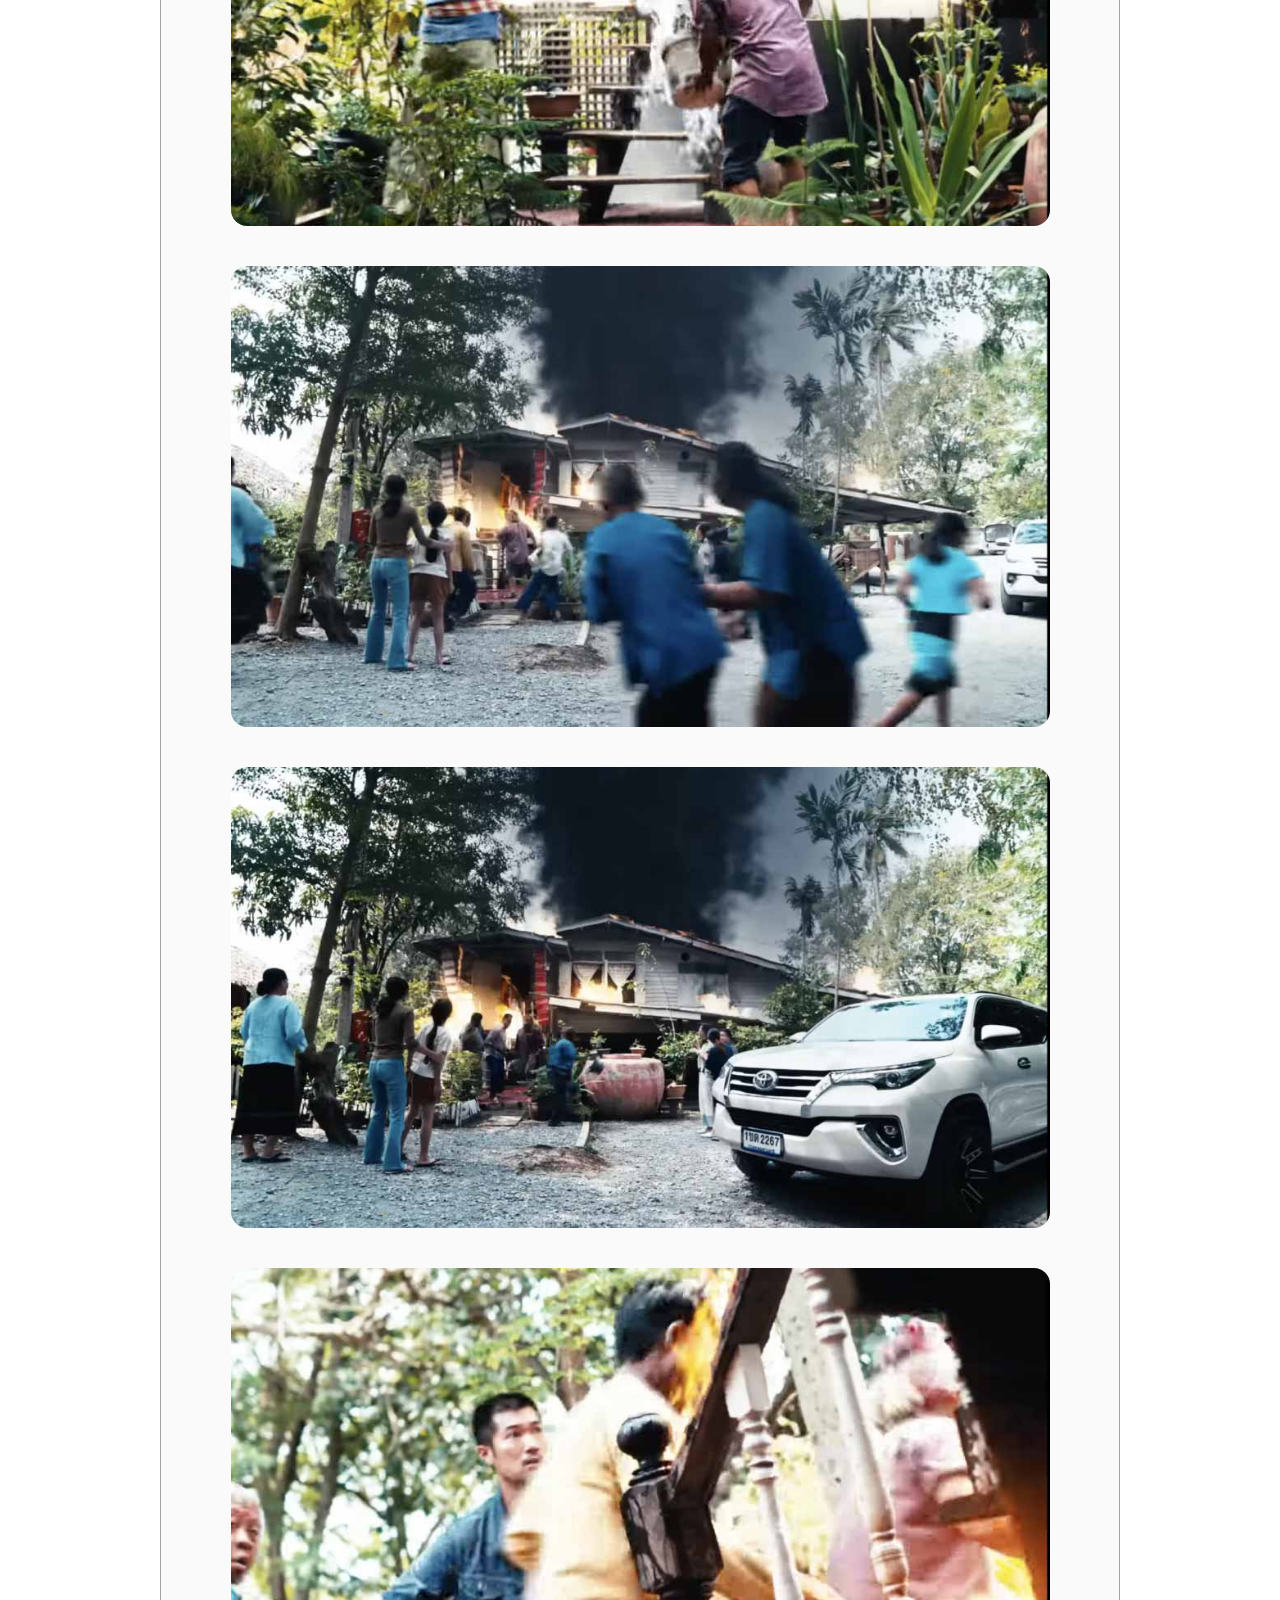
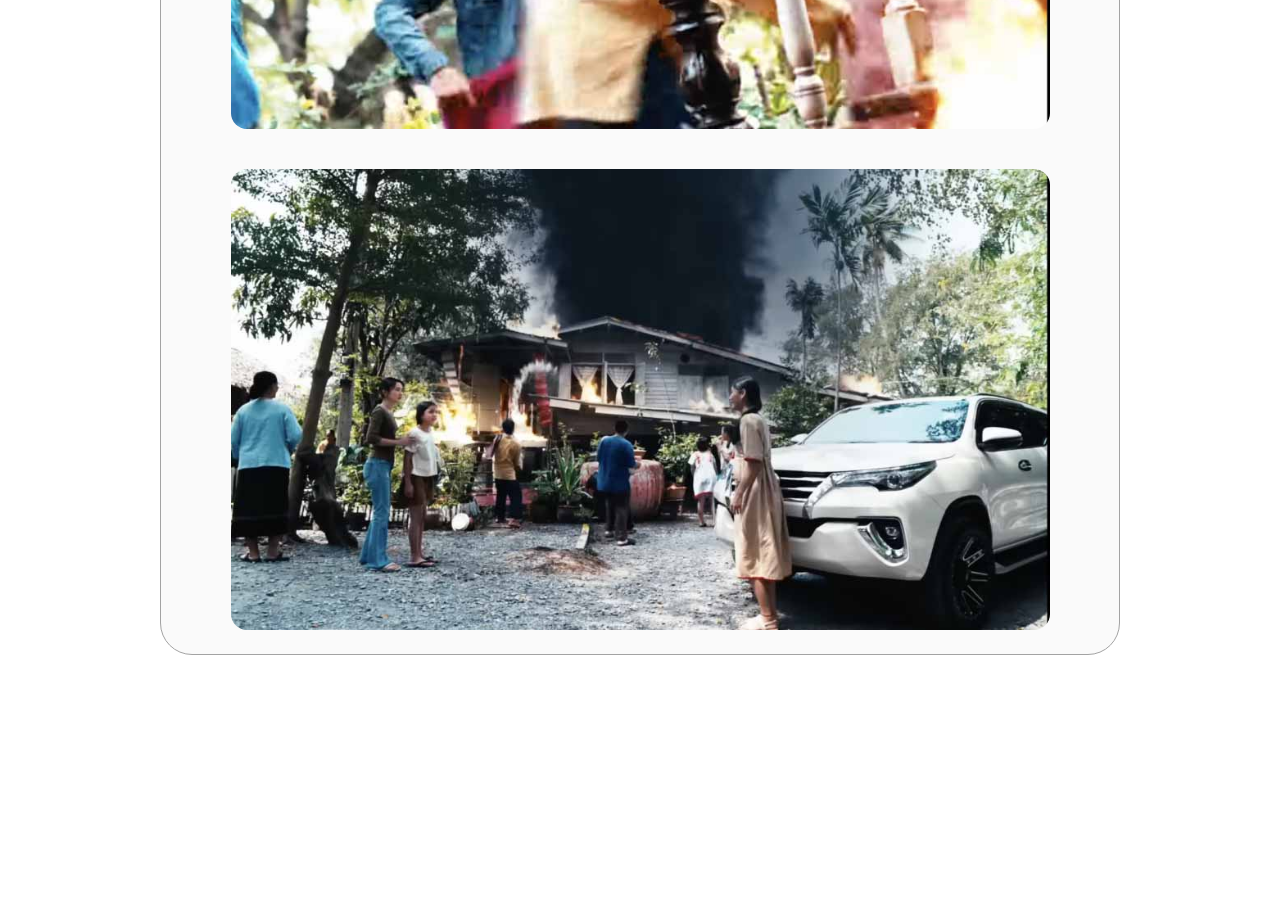
<file: project_DaddysGirl.html>
<!DOCTYPE html>
<html lang="en">
  <head>
    <meta charset="UTF-8" />
    <meta http-equiv="X-UA-Compatible" content="IE=edge" />
    <meta name="viewport" content="width=device-width, initial-scale=1.0" />
    <title>Mork's Portfolio VFX พ่อหนูดื้อที่สุดในโลก - Daddy's Girl</title>
    <link rel="stylesheet" href="style.css" />
    <link rel="stylesheet" href="mediaqueries.css" />
   
    <script async src="https://www.googletagmanager.com/gtag/js?id=G-D7JFWPHZKG"></script>
    <script>
      window.dataLayer = window.dataLayer || [];
      function gtag(){dataLayer.push(arguments);}
      gtag('js', new Date());

      gtag('config', 'G-D7JFWPHZKG');
    </script>
  </head>
  <body>

    <nav id="desktop-nav">
      <div class="logo" ><a onclick="location.href='./index.html'" >Supanat Klins</a></div>
      <div>
        <ul class="nav-links">
          <li><a onclick="location.href='./index.html#about'">About</a></li>
          <li><a onclick="location.href='./index.html#experience'" >Experience</a></li>
          <li><a onclick="location.href='./index.html#projects'" >Projects</a></li>
          <li><a onclick="location.href='./index.html#contact'" >Contact</a></li>
        </ul>
      </div>
    </nav>
    <nav id="hamburger-nav">
      <div class="logo" ><a onclick="location.href='./index.html'" >Supanat Klins</a></div>
      <div class="hamburger-menu">
        <div class="hamburger-icon" onclick="toggleMenu()">
          <span></span>
          <span></span>
          <span></span>
        </div>
        <div class="menu-links">
          <li><a onclick="location.href='./index.html#about'" onclick="toggleMenu()">About</a></li>
          <li><a onclick="location.href='./index.html#experience'" onclick="toggleMenu()">Experience</a></li>
          <li><a onclick="location.href='./index.html#projects'" onclick="toggleMenu()">Projects</a></li>
          <li><a onclick="location.href='./index.html#contact'" onclick="toggleMenu()">Contact</a></li>
        </div>
      </div>
    </nav>
    <div ><br /><br /><br /><br />
      </div>
    <section id="projects">
      <h1 class="title">VFX พ่อหนูดื้อที่สุดในโลก - Daddy's Girl</h1>
      <div class="experience-details-container">
        <div class="about-containers">

          <div class="details-container color-container">
            <div class="article-container">
              <iframe src="https://www.youtube.com/embed/VlwM2iUlNfU?si=7m80fAQj3i5Ovorm" title="YouTube video player" frameborder="0" allow="accelerometer; autoplay; clipboard-write; encrypted-media; gyroscope; picture-in-picture; web-share" allowfullscreen></iframe>
              <img src="./assets/projects/DaddysGirl/VFX พ่อหนูดื้อที่สุดในโลก - Daddy's Girl (0-00-00-00).jpg" class="project-img2"/>
              <img src="./assets/projects/DaddysGirl/VFX พ่อหนูดื้อที่สุดในโลก - Daddy's Girl (0-00-00-00)_1.jpg" class="project-img2"/>
              <img src="./assets/projects/DaddysGirl/VFX พ่อหนูดื้อที่สุดในโลก - Daddy's Girl (0-00-00-00)_2.jpg" class="project-img2"/>
              <img src="./assets/projects/DaddysGirl/VFX พ่อหนูดื้อที่สุดในโลก - Daddy's Girl (0-00-00-00)_3.jpg" class="project-img2"/>
              <img src="./assets/projects/DaddysGirl/VFX พ่อหนูดื้อที่สุดในโลก - Daddy's Girl (0-00-00-00)_4.jpg" class="project-img2"/>
              <img src="./assets/projects/DaddysGirl/VFX พ่อหนูดื้อที่สุดในโลก - Daddy's Girl (0-00-00-00)_5.jpg" class="project-img2"/>
              <img src="./assets/projects/DaddysGirl/VFX พ่อหนูดื้อที่สุดในโลก - Daddy's Girl (0-00-00-00)_6.jpg" class="project-img2"/>
              <img src="./assets/projects/DaddysGirl/VFX พ่อหนูดื้อที่สุดในโลก - Daddy's Girl (0-00-00-00)_7.jpg" class="project-img2"/>
              <img src="./assets/projects/DaddysGirl/VFX พ่อหนูดื้อที่สุดในโลก - Daddy's Girl (0-00-00-00)_8.jpg" class="project-img2"/>
              <img src="./assets/projects/DaddysGirl/VFX พ่อหนูดื้อที่สุดในโลก - Daddy's Girl (0-00-00-00)_9.jpg" class="project-img2"/>
          </div>
          
        </div>
      </div>
      
      
    </section>

    <footer>
      
      <!--<p>Copyright &#169; 2023 Supanat Klins (endk44). All Rights Reserved.</p>-->
    </footer>
    <script src="script.js"></script>
    
  </body>
</html>
</file>
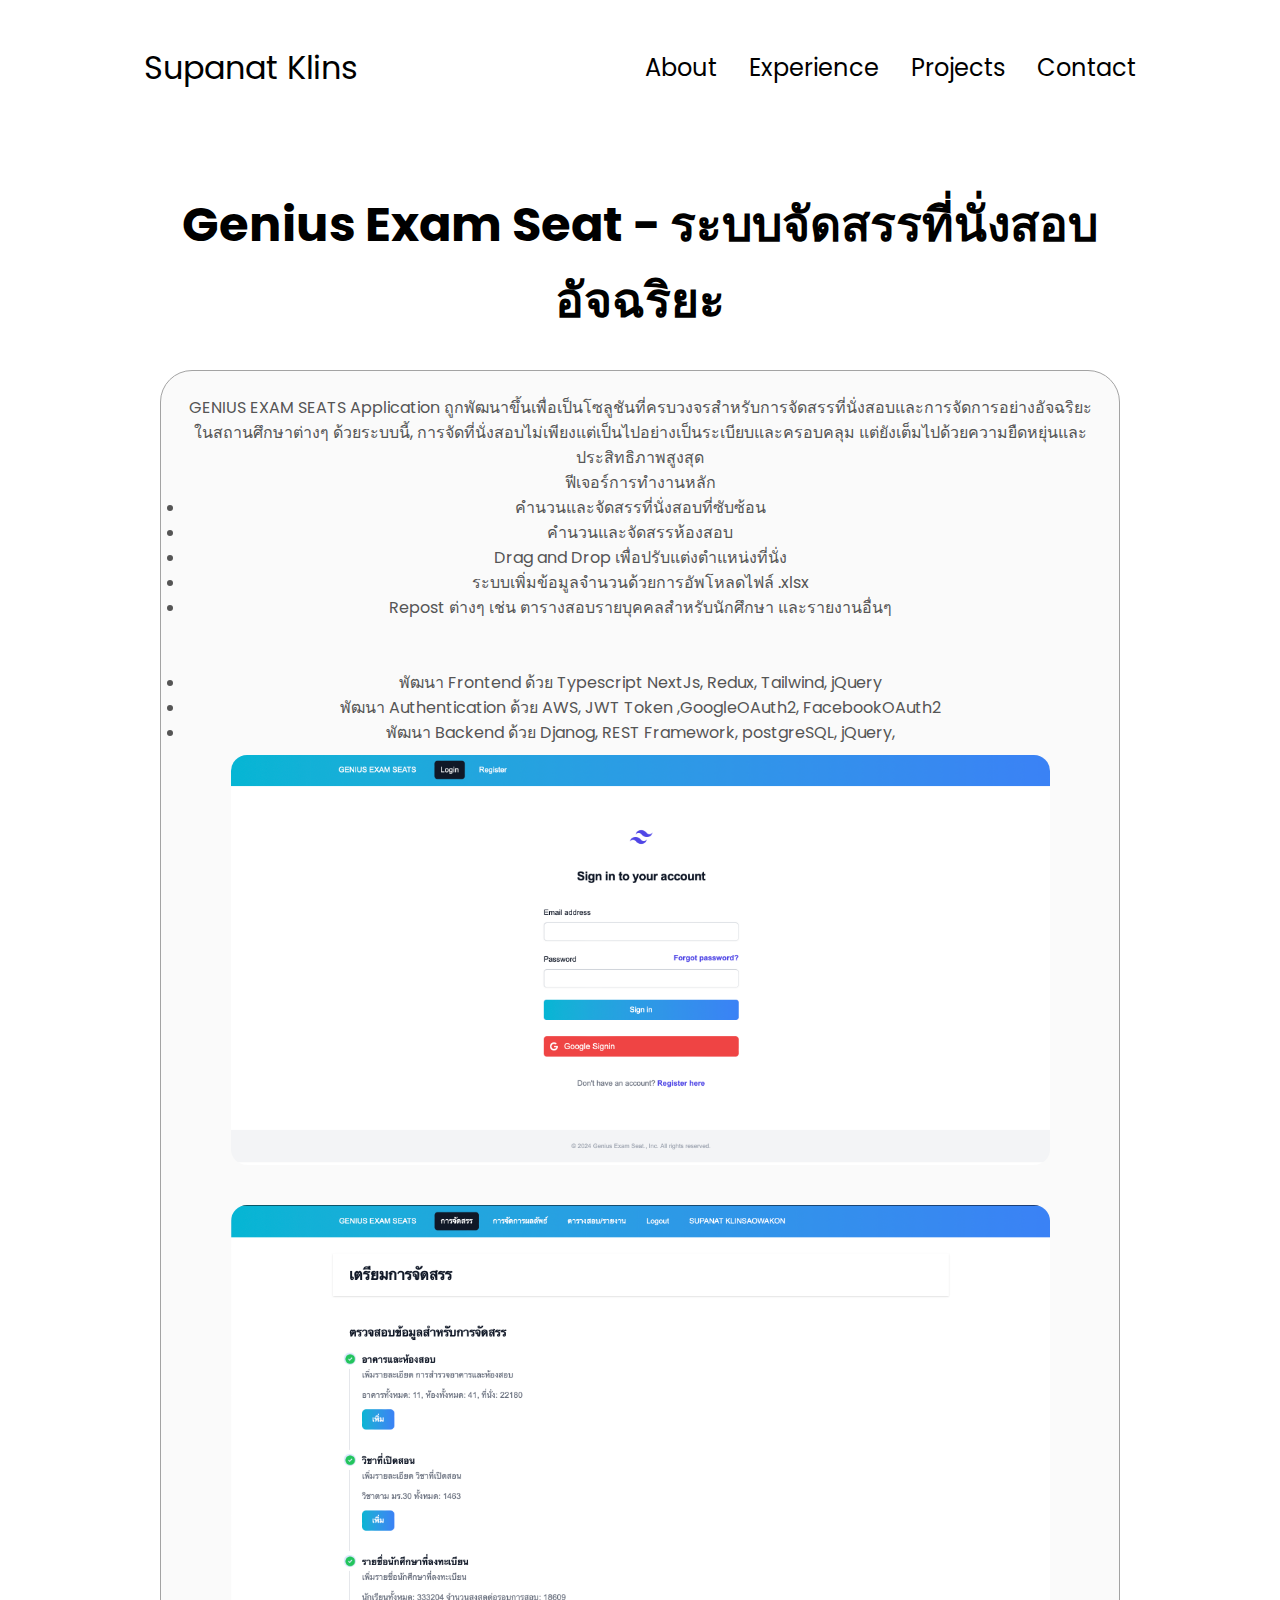
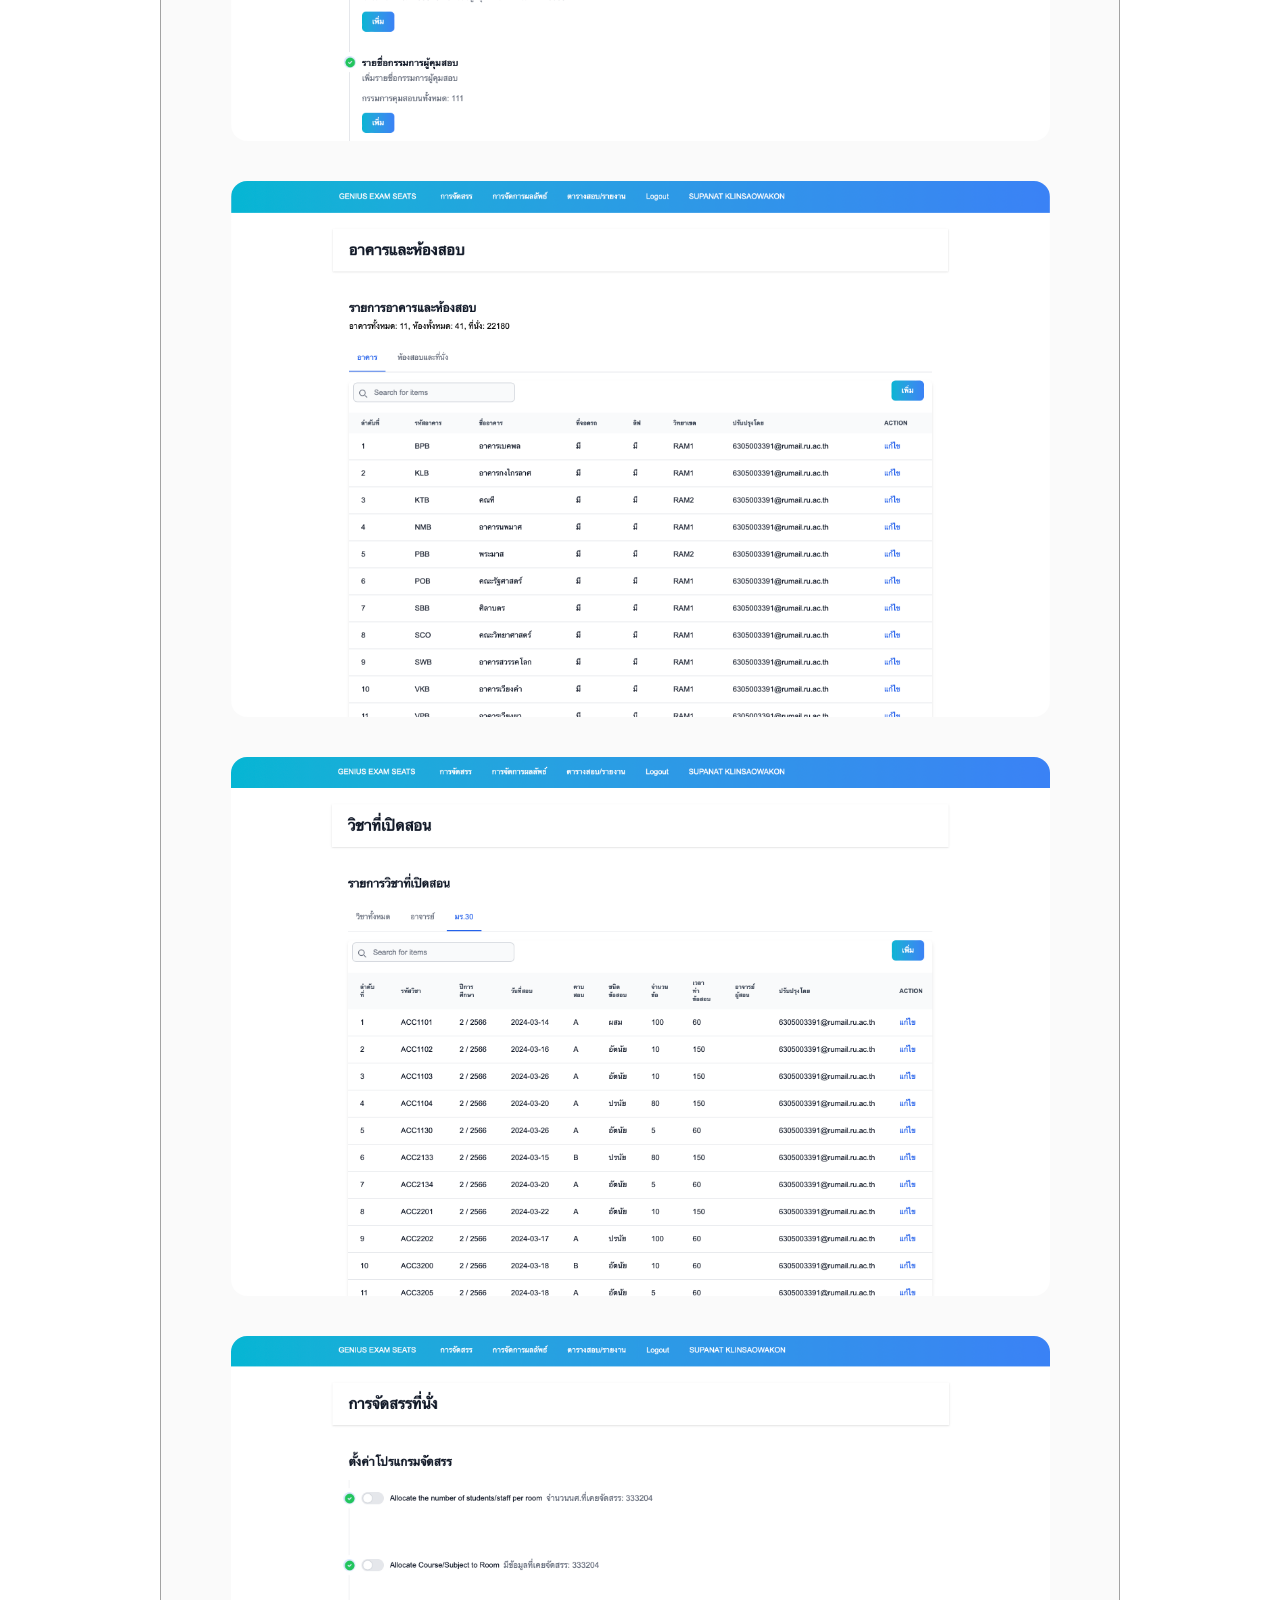
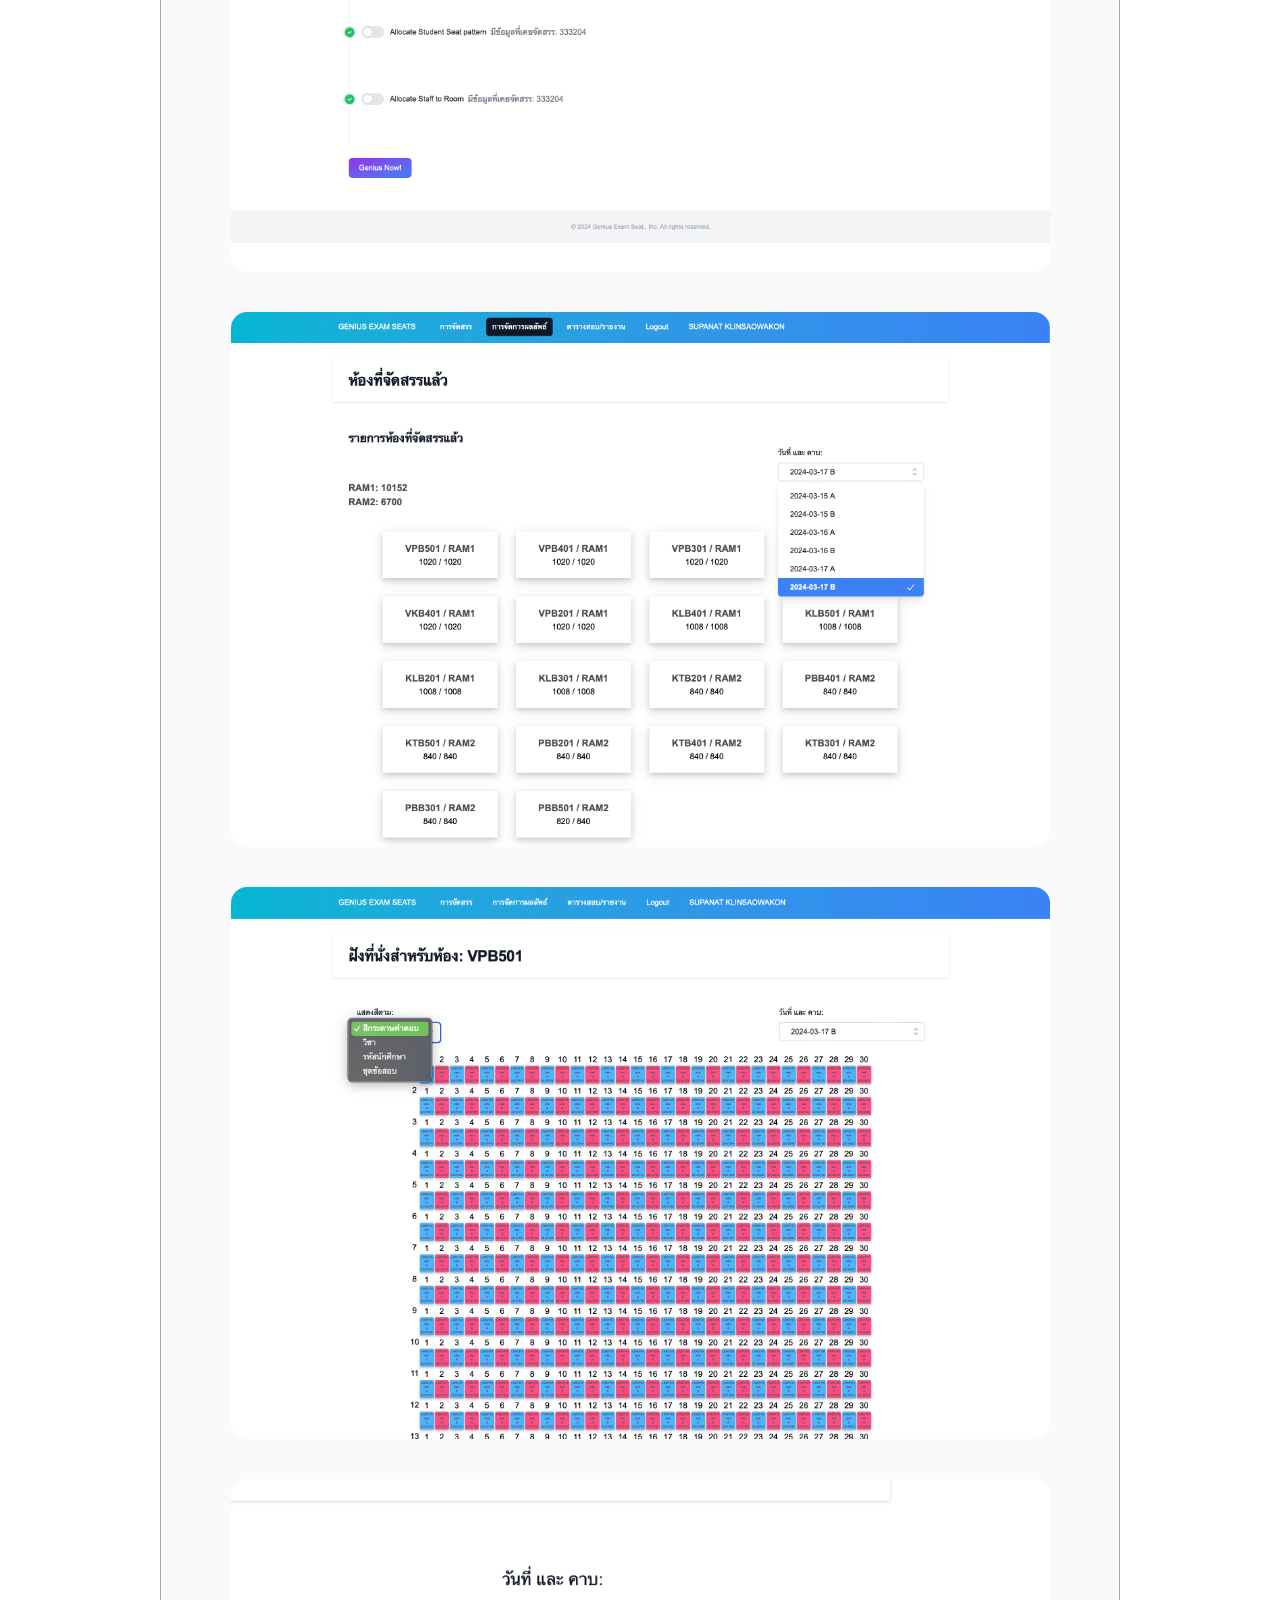
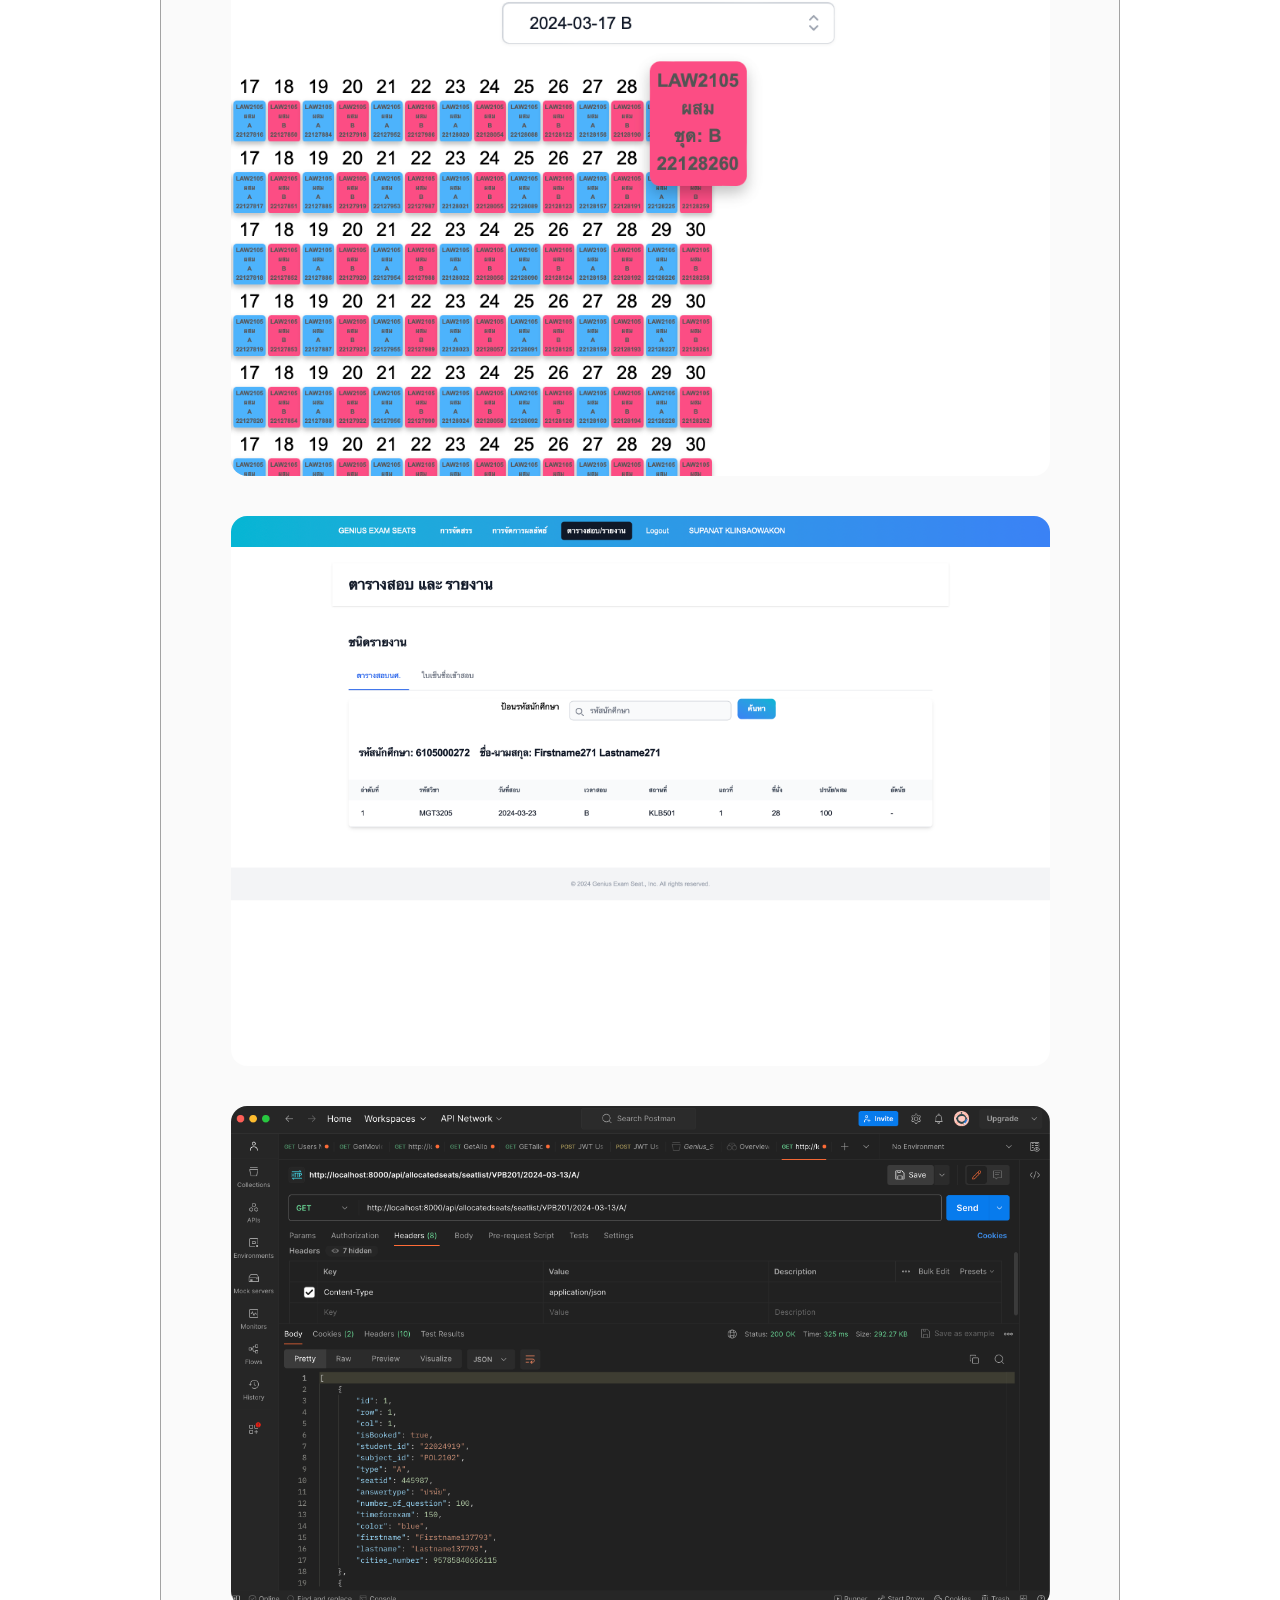
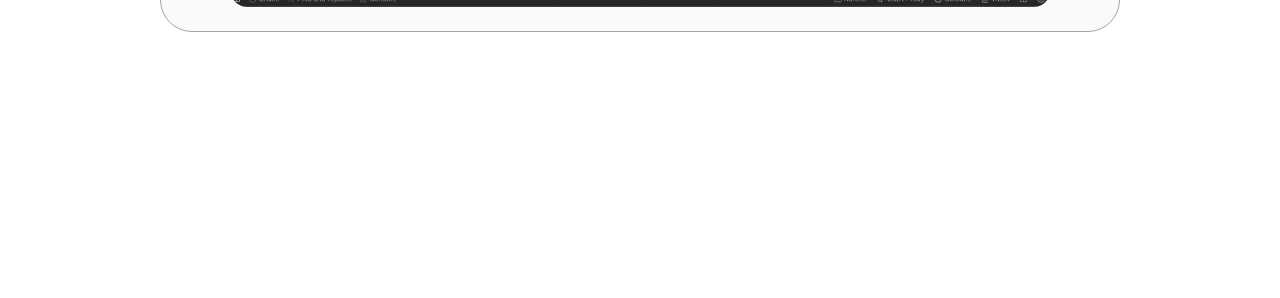
<file: project_geniusexamseat.html>
<!DOCTYPE html>
<html lang="en">
  <head>
    <meta charset="UTF-8" />
    <meta http-equiv="X-UA-Compatible" content="IE=edge" />
    <meta name="viewport" content="width=device-width, initial-scale=1.0" />
    <title>Mork's Portfolio Genius Exam Seat - ระบบจัดสรรที่นั่งสอบอัจฉริยะ</title>
    <link rel="stylesheet" href="style.css" />
    <link rel="stylesheet" href="mediaqueries.css" />
    <link href="https://cdn.jsdelivr.net/npm/bootstrap@5.0.2/dist/css/bootstrap.min.css" rel="stylesheet" integrity="sha384-EVSTQN3/azprG1Anm3QDgpJLIm9Nao0Yz1ztcQTwFspd3yD65VohhpuuCOmLASjC" crossorigin="anonymous">
   
    <script async src="https://www.googletagmanager.com/gtag/js?id=G-D7JFWPHZKG"></script>
    <script>
      window.dataLayer = window.dataLayer || [];
      function gtag(){dataLayer.push(arguments);}
      gtag('js', new Date());

      gtag('config', 'G-D7JFWPHZKG');
    </script>
  </head>
  <body>

    <nav id="desktop-nav">
      <div class="logo" ><a onclick="location.href='./index.html'" >Supanat Klins</a></div>
      <div>
        <ul class="nav-links">
          <li><a onclick="location.href='./index.html#about'">About</a></li>
          <li><a onclick="location.href='./index.html#experience'" >Experience</a></li>
          <li><a onclick="location.href='./index.html#projects'" >Projects</a></li>
          <li><a onclick="location.href='./index.html#contact'" >Contact</a></li>
        </ul>
      </div>
    </nav>
    <nav id="hamburger-nav">
      <div class="logo" ><a onclick="location.href='./index.html'" >Supanat Klins</a></div>
      <div class="hamburger-menu">
        <div class="hamburger-icon" onclick="toggleMenu()">
          <span></span>
          <span></span>
          <span></span>
        </div>
        <div class="menu-links">
          <li><a onclick="location.href='./index.html#about'" onclick="toggleMenu()">About</a></li>
          <li><a onclick="location.href='./index.html#experience'" onclick="toggleMenu()">Experience</a></li>
          <li><a onclick="location.href='./index.html#projects'" onclick="toggleMenu()">Projects</a></li>
          <li><a onclick="location.href='./index.html#contact'" onclick="toggleMenu()">Contact</a></li>
        </div>
      </div>
    </nav>
    <div ><br /><br /><br /><br /><br /><br />
      </div>
    <section id="projects">
      <h1 class="title">Genius Exam Seat - ระบบจัดสรรที่นั่งสอบอัจฉริยะ</h1>
      <div class="experience-details-container">
        <div class="about-containers">
        
          <div class="details-container color-container">
  
            <div class="my-bottom-10px" style="margin-bottom: 10px;">
              <p>GENIUS EXAM SEATS Application ถูกพัฒนาขึ้นเพื่อเป็นโซลูชันที่ครบวงจรสำหรับการจัดสรรที่นั่งสอบและการจัดการอย่างอัจฉริยะในสถานศึกษาต่างๆ ด้วยระบบนี้, การจัดที่นั่งสอบไม่เพียงแต่เป็นไปอย่างเป็นระเบียบและครอบคลุม แต่ยังเต็มไปด้วยความยืดหยุ่นและประสิทธิภาพสูงสุด</p>
                <p>ฟีเจอร์การทำงานหลัก</p>
                <li>คำนวนและจัดสรรที่นั่งสอบที่ซับซ้อน</li>
                <li>คำนวนและจัดสรรห้องสอบ</li>
                <li>Drag and Drop เพื่อปรับแต่งตำแหน่งที่นั่ง</li>
                <li>ระบบเพิ่มข้อมูลจำนวนด้วยการอัพโหลดไฟล์ .xlsx</li>
                <li>Repost ต่างๆ เช่น ตารางสอบรายบุคคลสำหรับนักศึกษา และรายงานอื่นๆ</li>
                <br></br>
                  <li>พัฒนา Frontend ด้วย Typescript NextJs, Redux, Tailwind,  jQuery </li>
                  <li>พัฒนา Authentication ด้วย AWS, JWT Token ,GoogleOAuth2, FacebookOAuth2</li>
                  <li>พัฒนา Backend ด้วย Djanog, REST Framework, postgreSQL, jQuery, </li>
             
          </div>
          

            <div class="article-container">
              
              <img src="./assets/projects/geniusexamseat/Screenshot 2567-03-16 at 20.03.10.png" class="project-img2"/>
              <img src="./assets/projects/geniusexamseat/Screenshot 2567-03-16 at 19.08.56.png" class="project-img2"/>
              <img src="./assets/projects/geniusexamseat/Screenshot 2567-03-16 at 19.10.15.png" class="project-img2"/>
              <img src="./assets/projects/geniusexamseat/Screenshot 2567-03-16 at 19.10.52.png" class="project-img2"/>
              <img src="./assets/projects/geniusexamseat/Screenshot 2567-03-16 at 19.20.50.png" class="project-img2"/>
              <img src="./assets/projects/geniusexamseat/Screenshot 2567-03-16 at 19.22.09.png" class="project-img2"/>
              <img src="./assets/projects/geniusexamseat/Screenshot 2567-03-16 at 19.22.50.png" class="project-img2"/>
              <img src="./assets/projects/geniusexamseat/Screenshot 2567-03-16 at 19.23.25.png" class="project-img2"/>
              <img src="./assets/projects/geniusexamseat/Screenshot 2567-03-16 at 19.26.16.png" class="project-img2"/>
              <img src="./assets/projects/geniusexamseat/Screenshot 2567-03-16 at 19.34.57.png" class="project-img2"/>
              
          </div>
          
        </div>
      </div>
      
      
    </section>

    <footer>
      
      <!--<p>Copyright &#169; 2023 Supanat Klins (endk44). All Rights Reserved.</p>-->
    </footer>
    <script src="script.js"></script>
    
  </body>
</html>
</file>
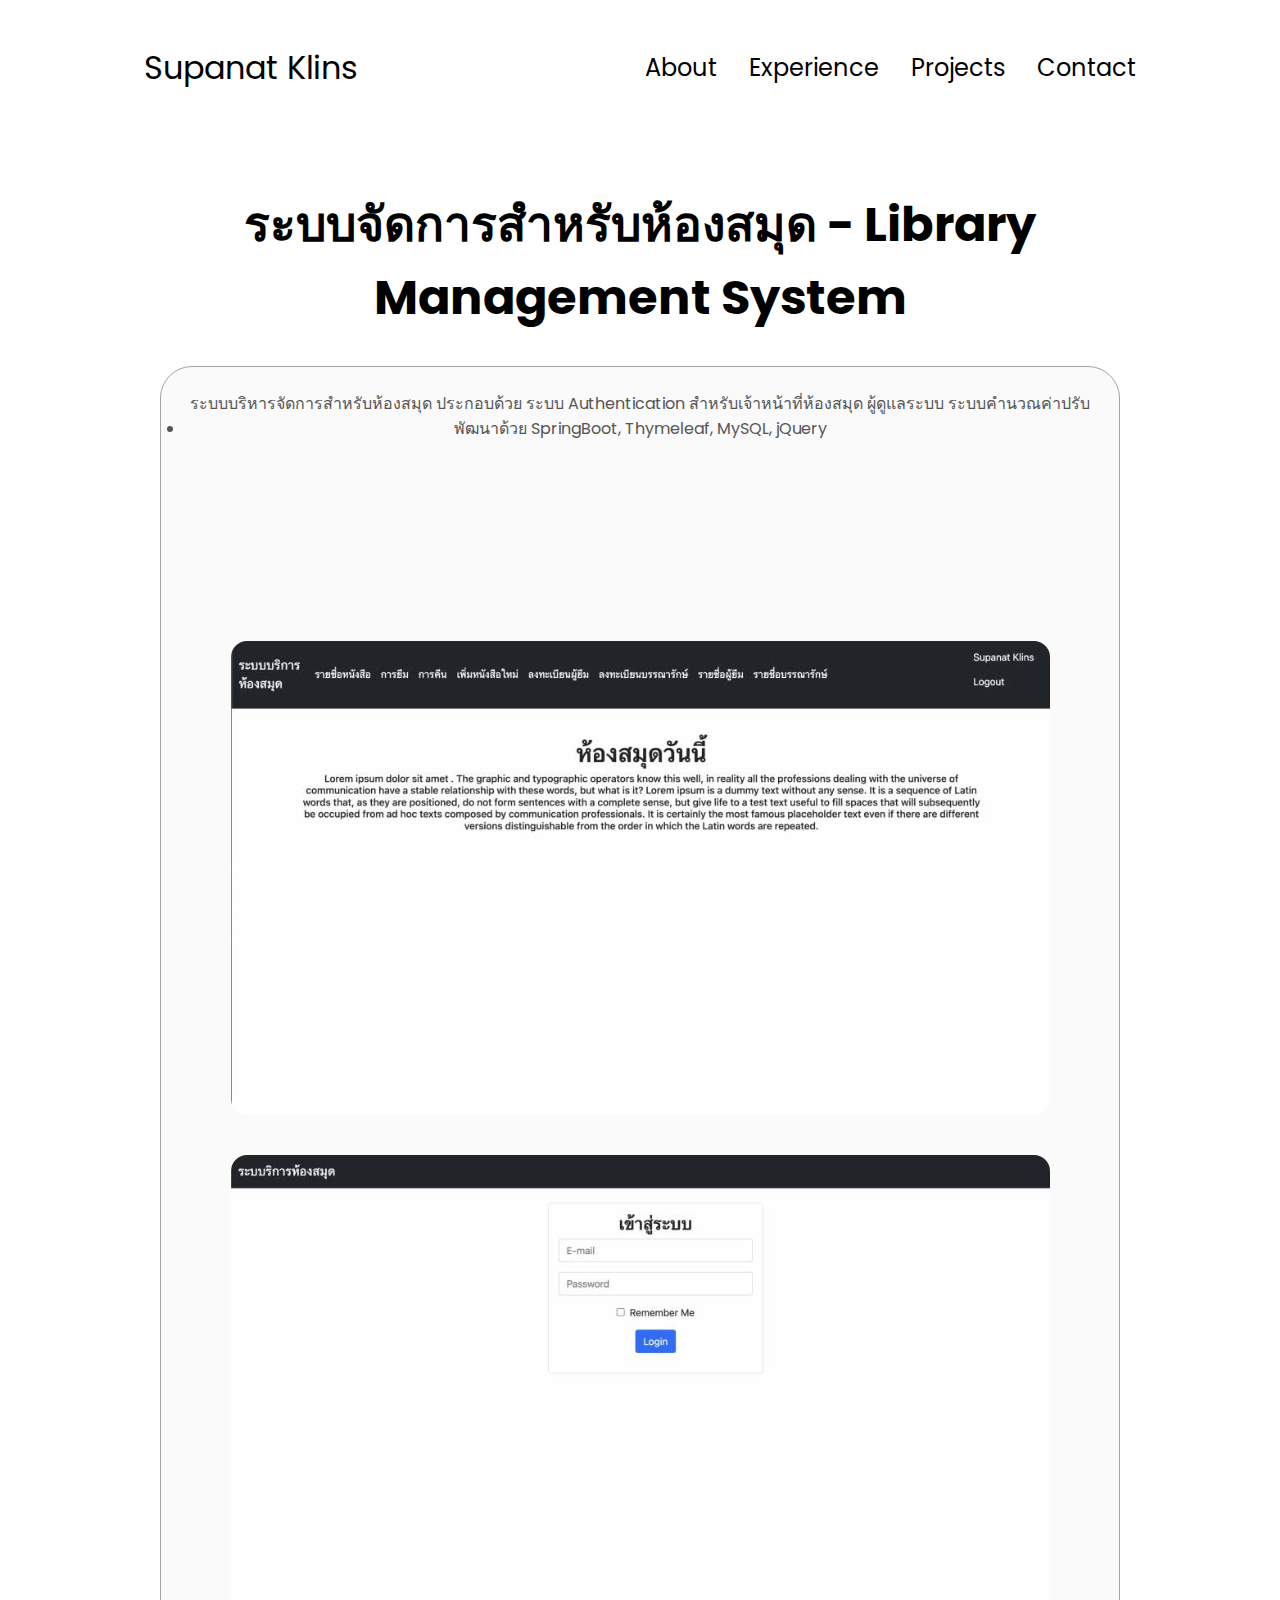
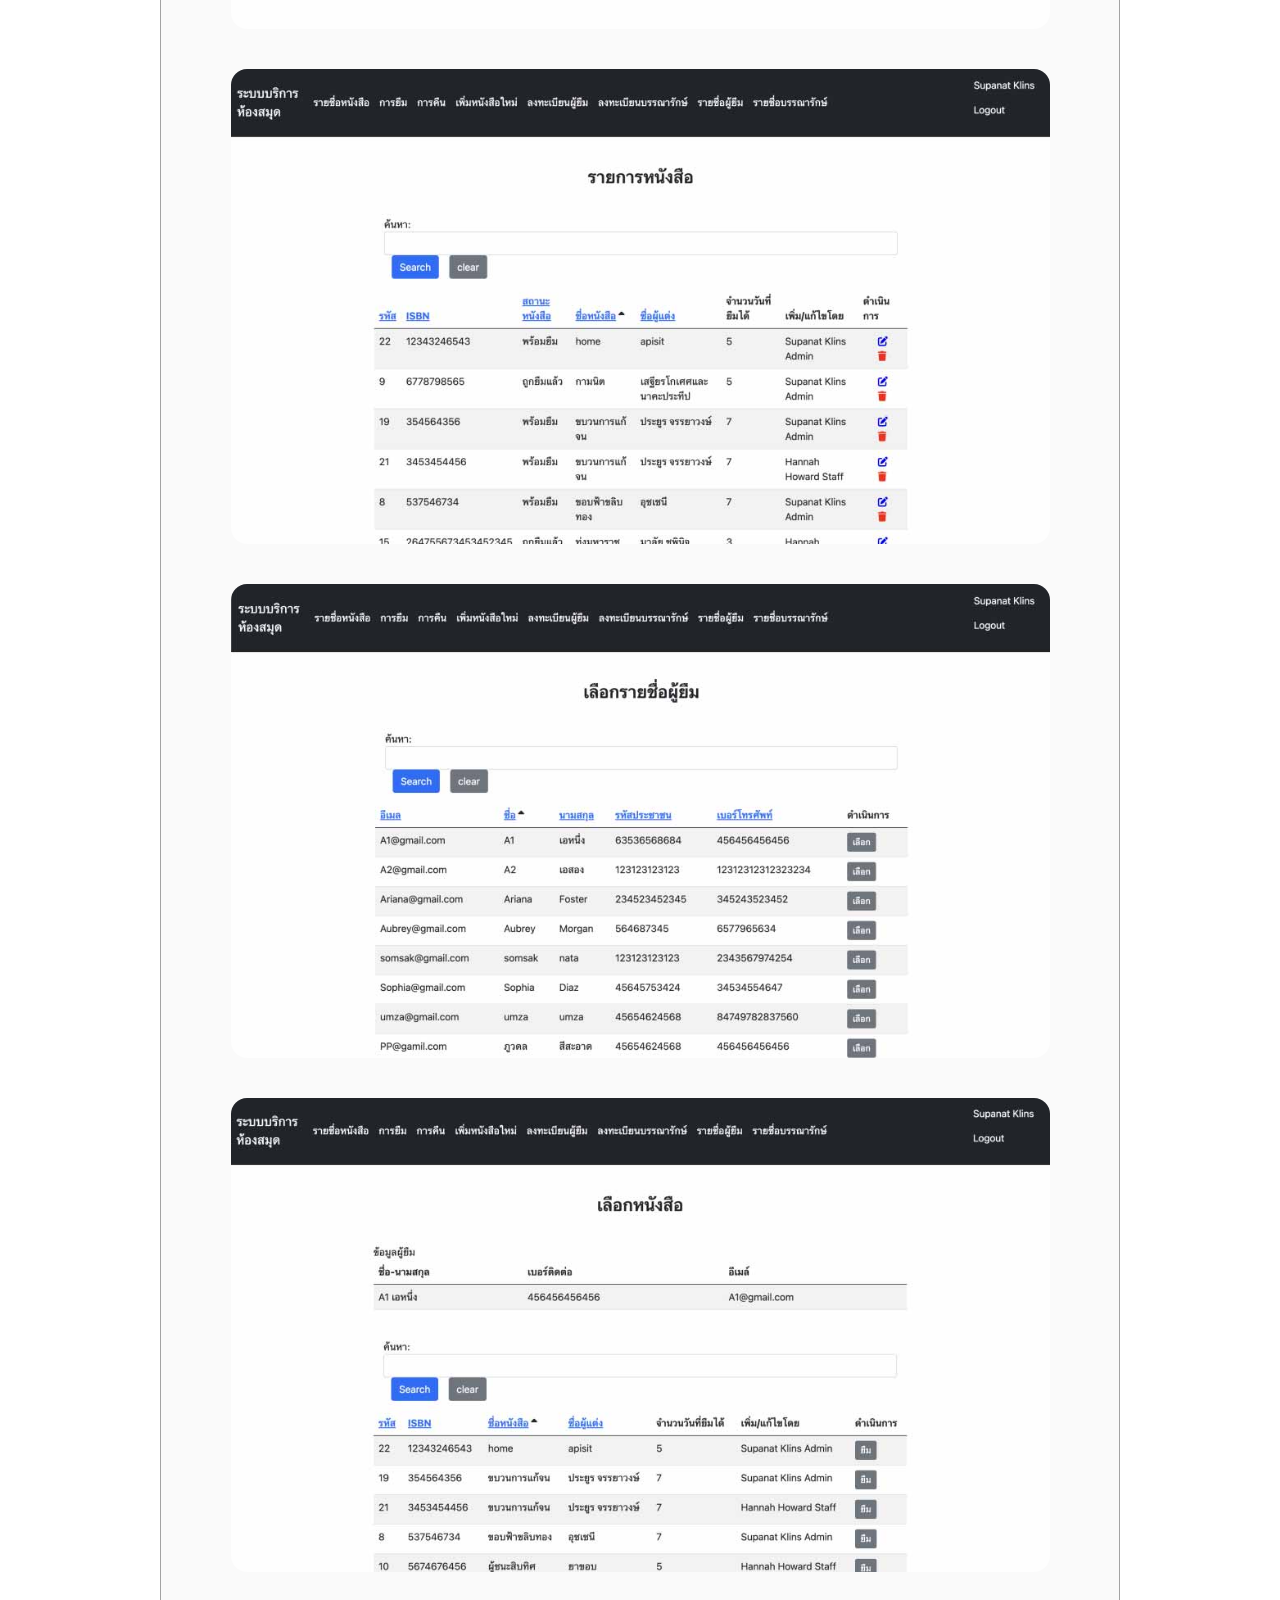
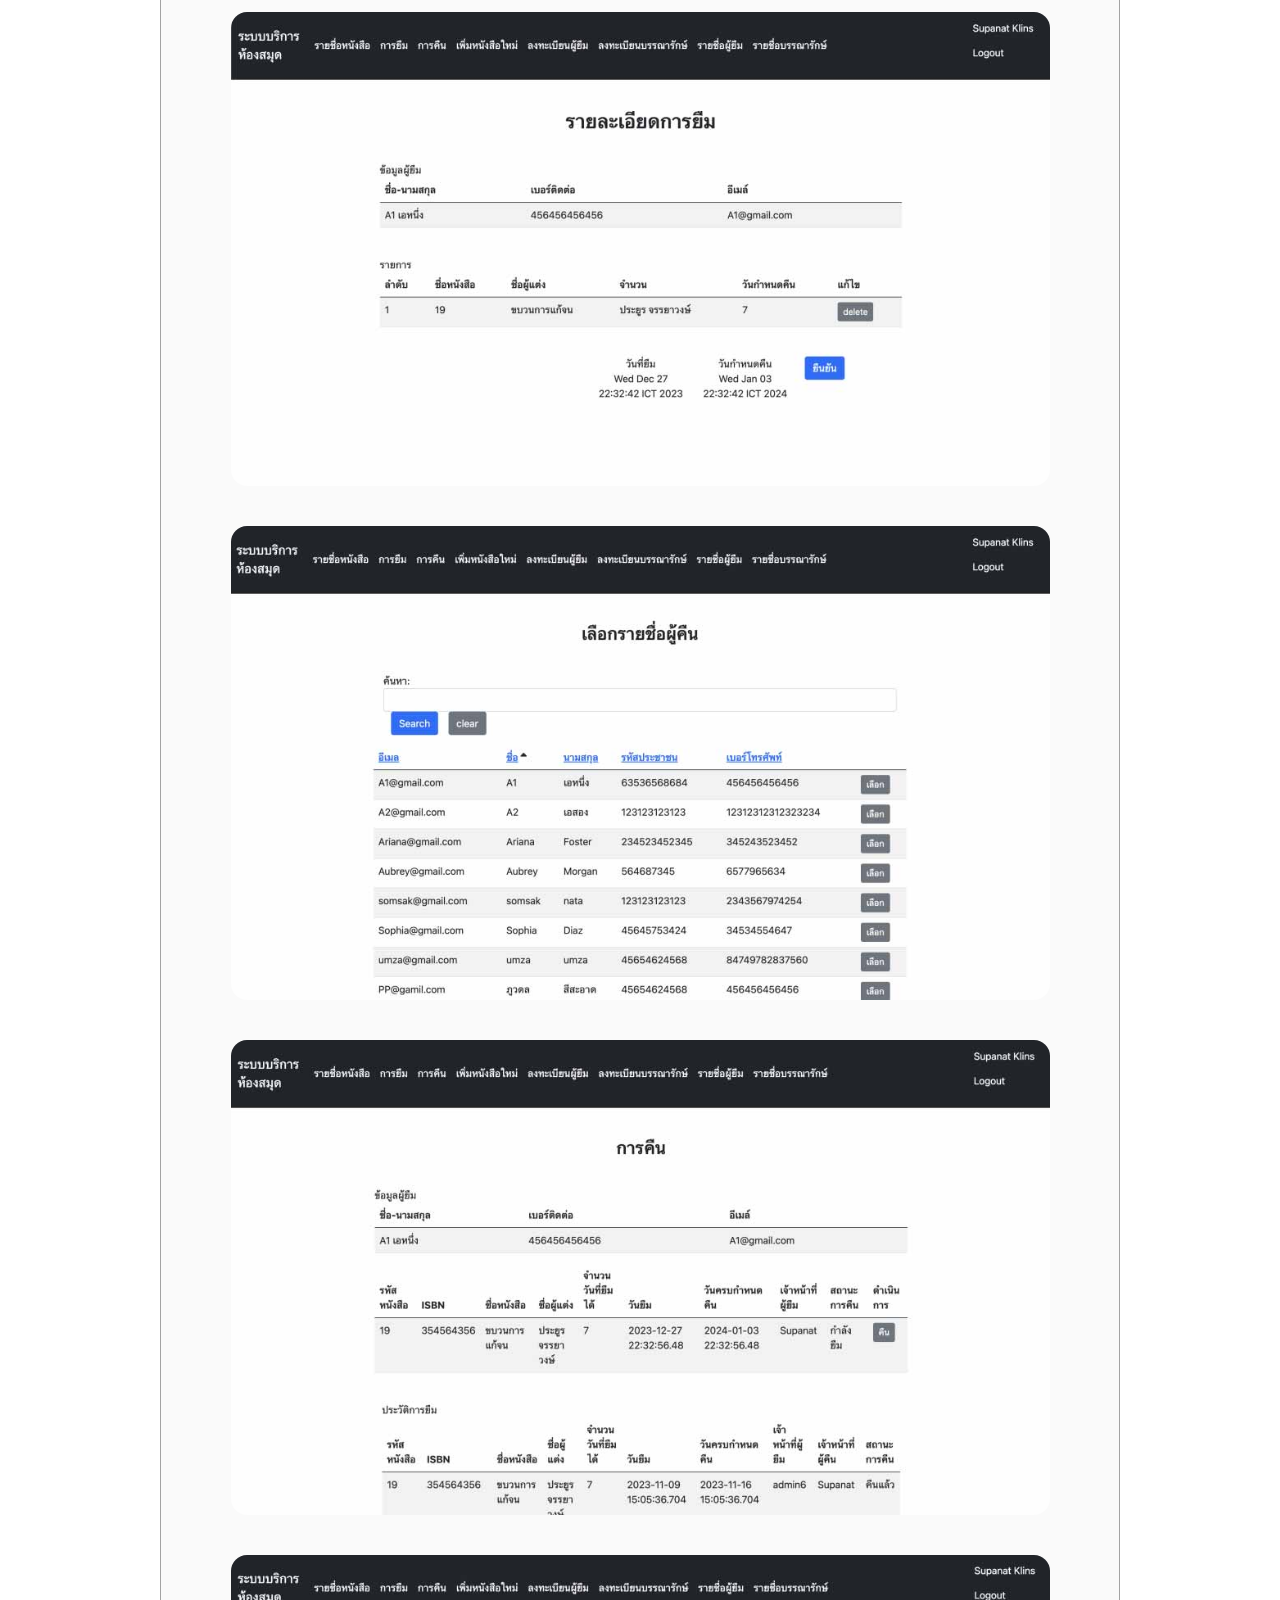
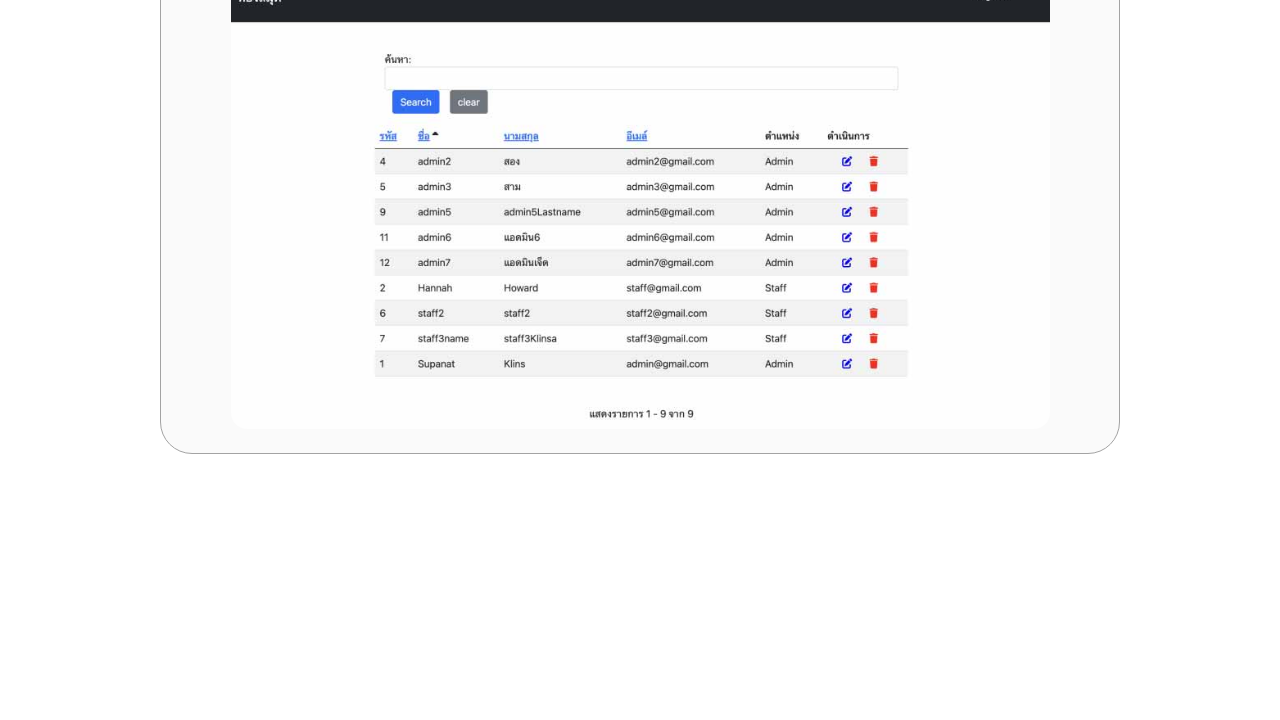
<file: project_librarycos.html>
<!DOCTYPE html>
<html lang="en">
  <head>
    <meta charset="UTF-8" />
    <meta http-equiv="X-UA-Compatible" content="IE=edge" />
    <meta name="viewport" content="width=device-width, initial-scale=1.0" />
    <title>Mork's Portfolio ระบบจัดการสำหรับห้องสมุด - Library Management System</title>
    <link rel="stylesheet" href="style.css" />
    <link rel="stylesheet" href="mediaqueries.css" />
    <link href="https://cdn.jsdelivr.net/npm/bootstrap@5.0.2/dist/css/bootstrap.min.css" rel="stylesheet" integrity="sha384-EVSTQN3/azprG1Anm3QDgpJLIm9Nao0Yz1ztcQTwFspd3yD65VohhpuuCOmLASjC" crossorigin="anonymous">
   
    <script async src="https://www.googletagmanager.com/gtag/js?id=G-D7JFWPHZKG"></script>
    <script>
      window.dataLayer = window.dataLayer || [];
      function gtag(){dataLayer.push(arguments);}
      gtag('js', new Date());

      gtag('config', 'G-D7JFWPHZKG');
    </script>
  </head>
  <body>

    <nav id="desktop-nav">
      <div class="logo" ><a onclick="location.href='./index.html'" >Supanat Klins</a></div>
      <div>
        <ul class="nav-links">
          <li><a onclick="location.href='./index.html#about'">About</a></li>
          <li><a onclick="location.href='./index.html#experience'" >Experience</a></li>
          <li><a onclick="location.href='./index.html#projects'" >Projects</a></li>
          <li><a onclick="location.href='./index.html#contact'" >Contact</a></li>
        </ul>
      </div>
    </nav>
    <nav id="hamburger-nav">
      <div class="logo" ><a onclick="location.href='./index.html'" >Supanat Klins</a></div>
      <div class="hamburger-menu">
        <div class="hamburger-icon" onclick="toggleMenu()">
          <span></span>
          <span></span>
          <span></span>
        </div>
        <div class="menu-links">
          <li><a onclick="location.href='./index.html#about'" onclick="toggleMenu()">About</a></li>
          <li><a onclick="location.href='./index.html#experience'" onclick="toggleMenu()">Experience</a></li>
          <li><a onclick="location.href='./index.html#projects'" onclick="toggleMenu()">Projects</a></li>
          <li><a onclick="location.href='./index.html#contact'" onclick="toggleMenu()">Contact</a></li>
        </div>
      </div>
    </nav>
    <div ><br /><br /><br /><br /><br /><br />
      </div>
    <section id="projects">
      <h1 class="title">ระบบจัดการสำหรับห้องสมุด - Library Management System</h1>
      <div class="experience-details-container">
        <div class="about-containers">
        
          <div class="details-container color-container">
  
            <div class="my-bottom-10px" style="margin-bottom: 10px;">
              <p>ระบบบริหารจัดการสำหรับห้องสมุด ประกอบด้วย ระบบ Authentication สำหรับเจ้าหน้าที่ห้องสมุด ผู้ดูแลระบบ ระบบคำนวณค่าปรับ</p>
                
                  <li>พัฒนาด้วย SpringBoot, Thymeleaf, MySQL, jQuery</li>
             
          </div>
          

            <div class="article-container">
              
              <iframe src="https://player.vimeo.com/video/898129222?badge=0&amp;autopause=0&amp;player_id=0&amp;app_id=58479" frameborder="0" allow="autoplay; fullscreen; picture-in-picture" title="ระบบจัดการสำหรับห้องสมุด - Library Management System"></iframe>
              <img src="./assets/projects/librarycos/ระบบจัดการสำหรับห้องสมุด - Library Management System (0-00-00-00).jpg" class="project-img2"/>
              <img src="./assets/projects/librarycos/ระบบจัดการสำหรับห้องสมุด - Library Management System (0-00-00-00)_1.jpg" class="project-img2"/>
              <img src="./assets/projects/librarycos/ระบบจัดการสำหรับห้องสมุด - Library Management System (0-00-00-00)_2.jpg" class="project-img2"/>
              <img src="./assets/projects/librarycos/ระบบจัดการสำหรับห้องสมุด - Library Management System (0-00-00-00)_3.jpg" class="project-img2"/>
              <img src="./assets/projects/librarycos/ระบบจัดการสำหรับห้องสมุด - Library Management System (0-00-00-00)_4.jpg" class="project-img2"/>
              <img src="./assets/projects/librarycos/ระบบจัดการสำหรับห้องสมุด - Library Management System (0-00-00-00)_5.jpg" class="project-img2"/>
              <img src="./assets/projects/librarycos/ระบบจัดการสำหรับห้องสมุด - Library Management System (0-00-00-00)_6.jpg" class="project-img2"/>
              <img src="./assets/projects/librarycos/ระบบจัดการสำหรับห้องสมุด - Library Management System (0-00-00-00)_7.jpg" class="project-img2"/>
              <img src="./assets/projects/librarycos/ระบบจัดการสำหรับห้องสมุด - Library Management System (0-00-00-00)_8.jpg" class="project-img2"/>
          </div>
          
        </div>
      </div>
      
      
    </section>

    <footer>
      
      <!--<p>Copyright &#169; 2023 Supanat Klins (endk44). All Rights Reserved.</p>-->
    </footer>
    <script src="script.js"></script>
    
  </body>
</html>
</file>
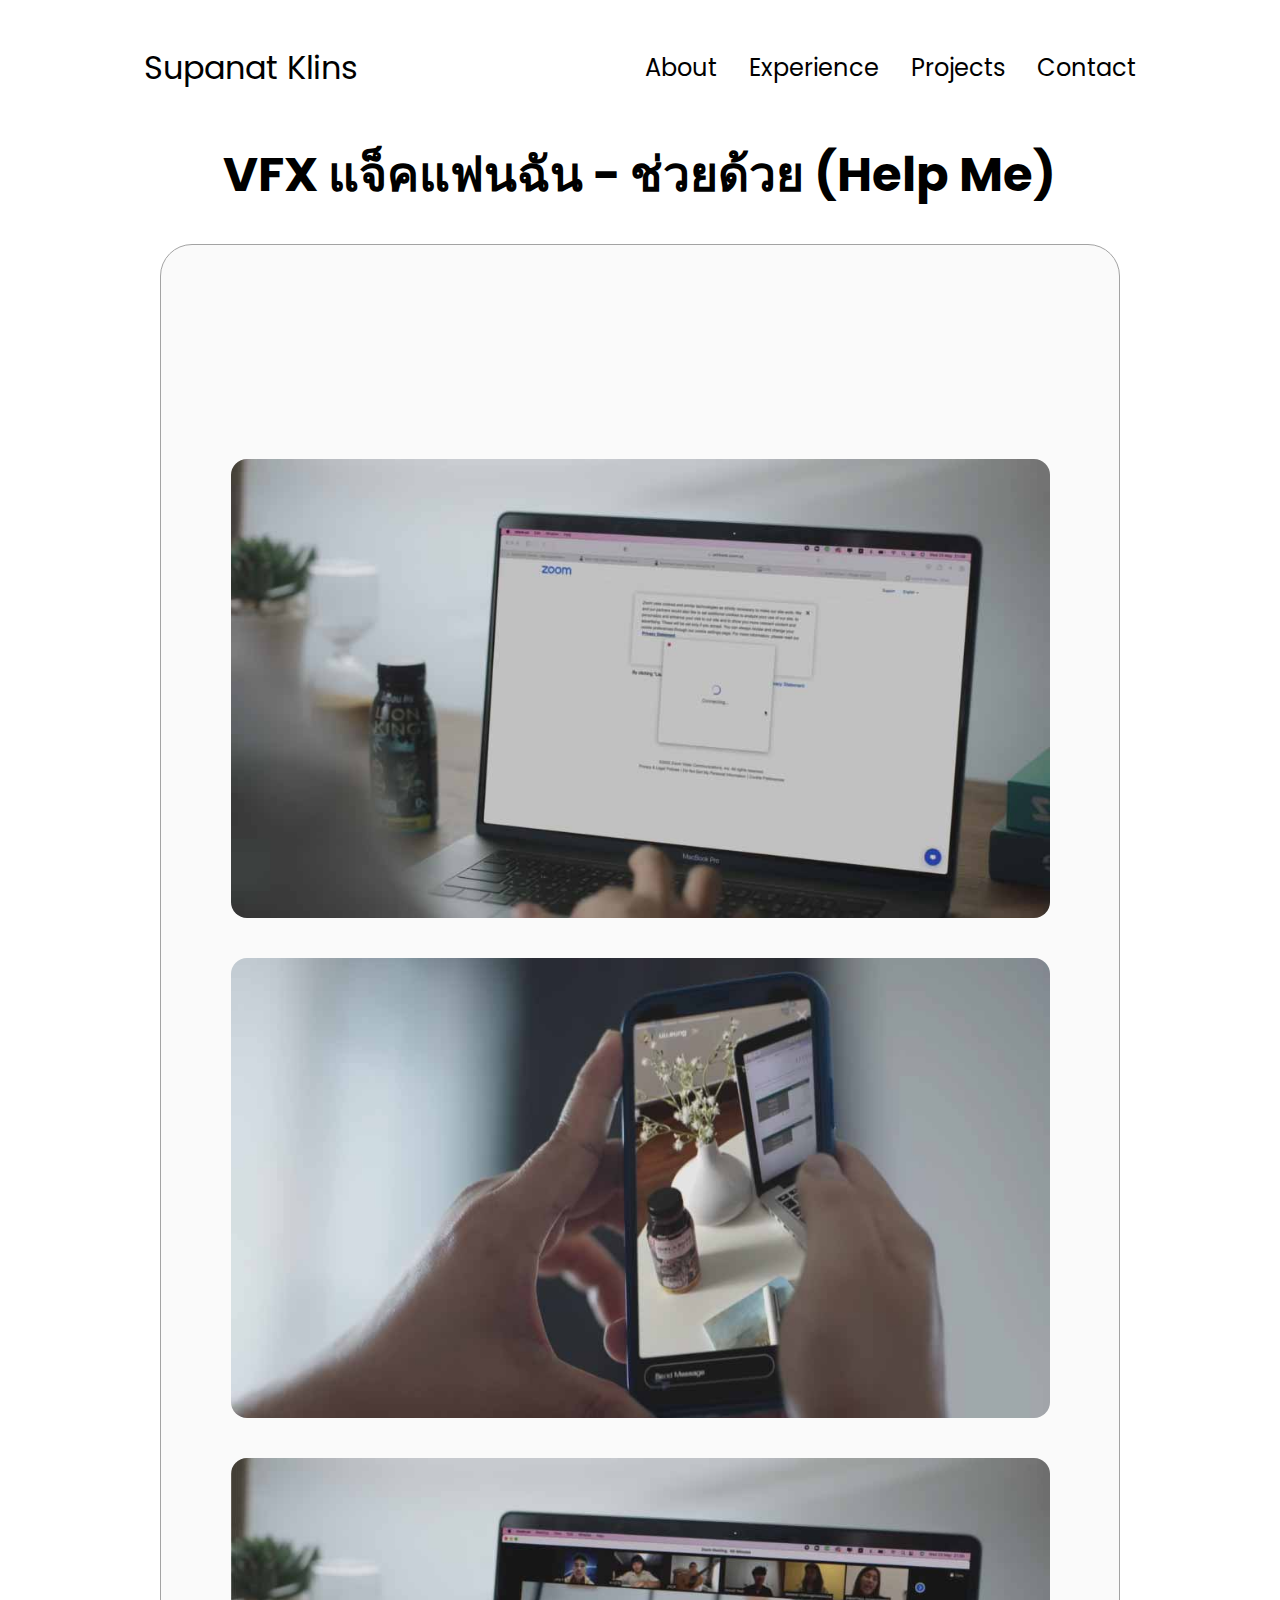
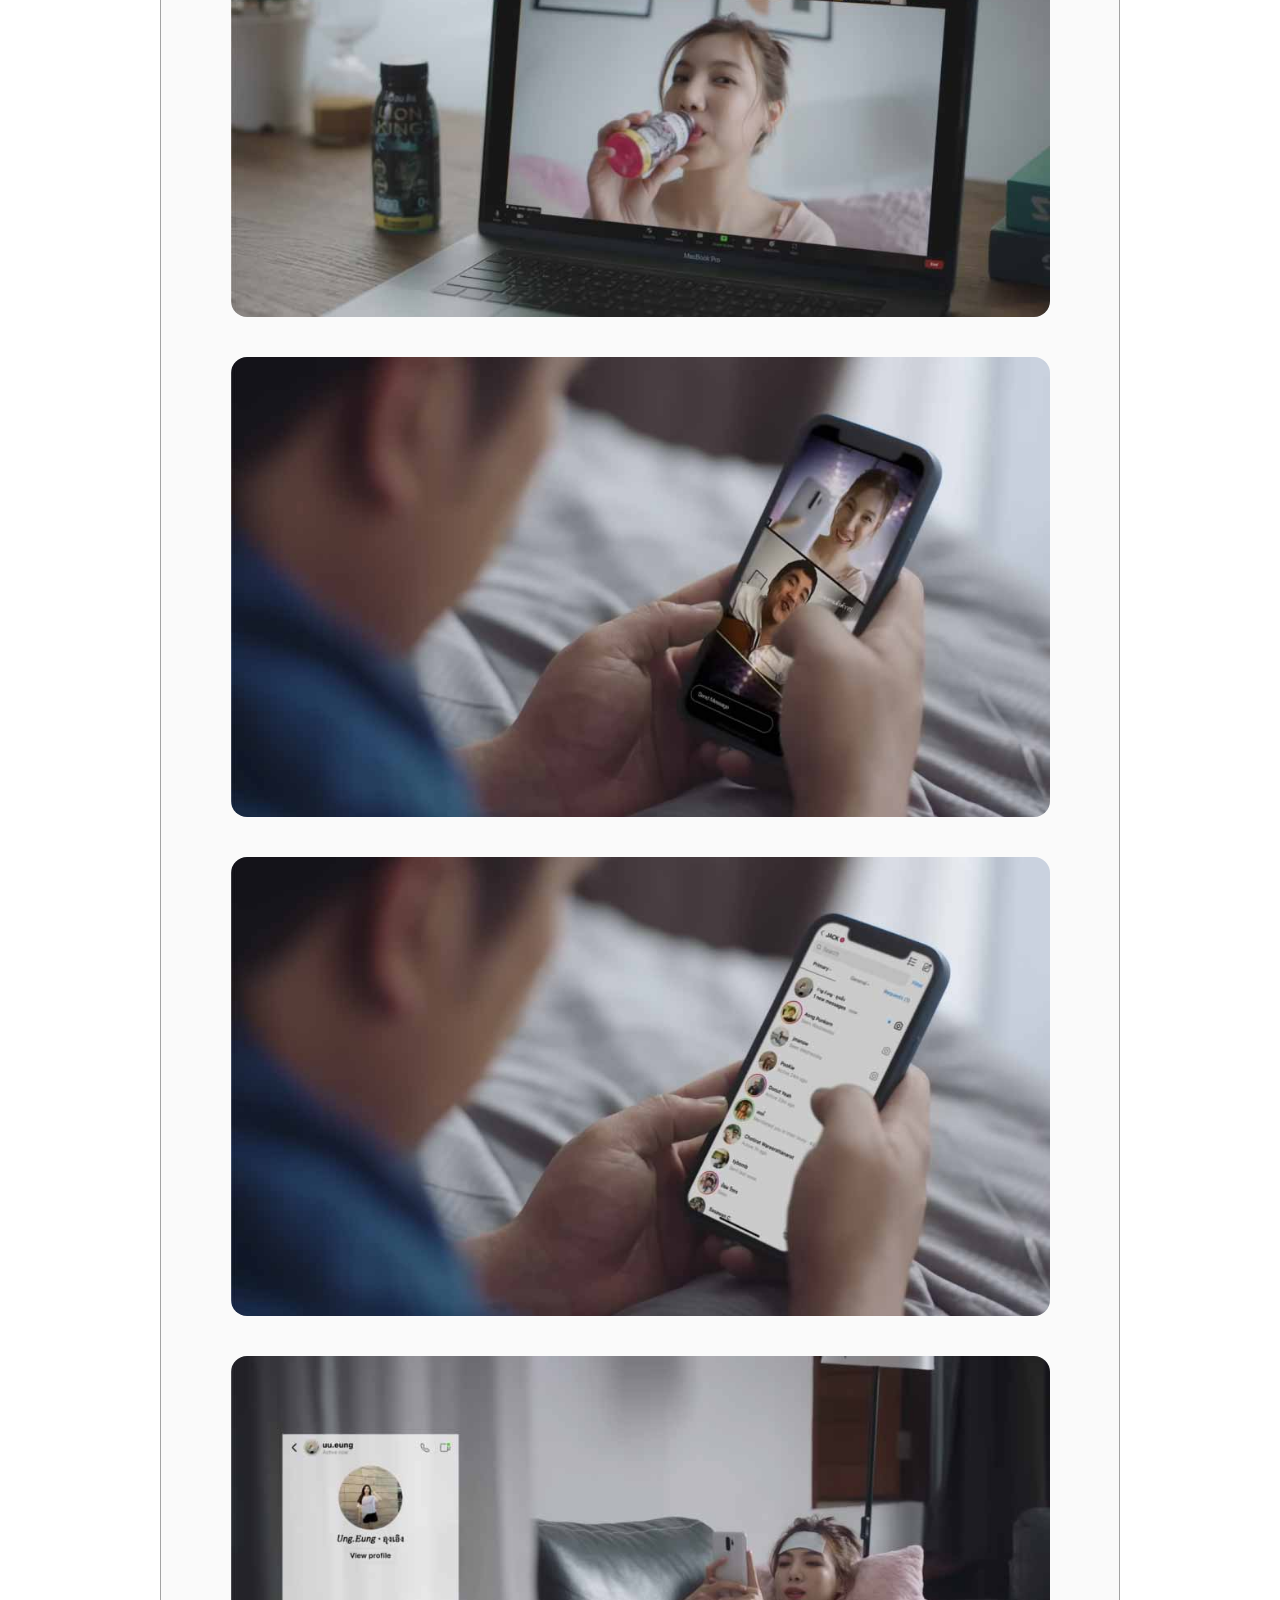
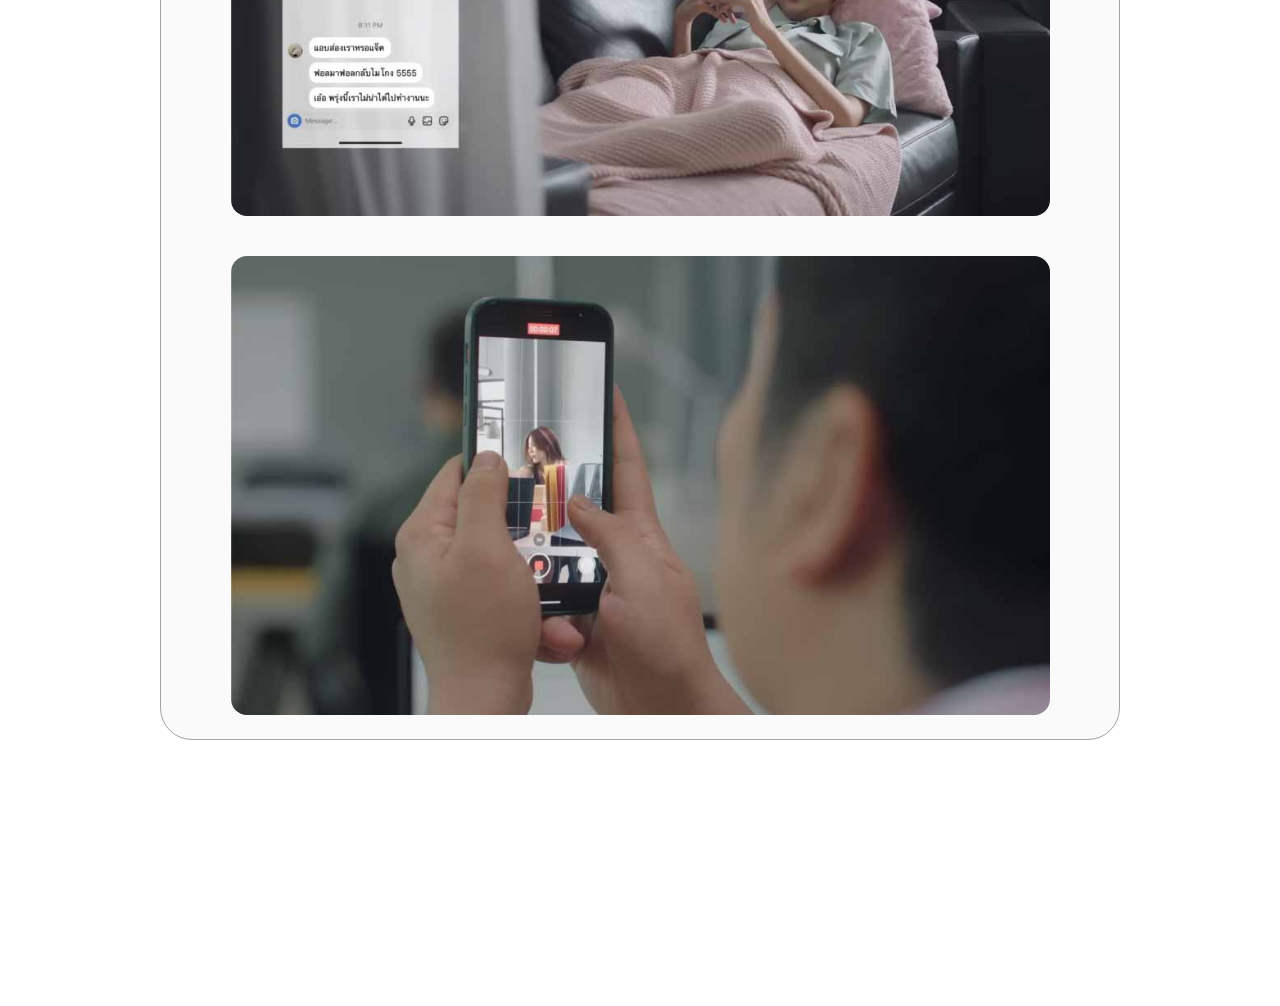
<file: project_mvjack1.html>
<!DOCTYPE html>
<html lang="en">
  <head>
    <meta charset="UTF-8" />
    <meta http-equiv="X-UA-Compatible" content="IE=edge" />
    <meta name="viewport" content="width=device-width, initial-scale=1.0" />
    <title>Mork's Portfolio VFX แจ็คแฟนฉัน - ช่วยด้วย (Help Me)</title>
    <link rel="stylesheet" href="style.css" />
    <link rel="stylesheet" href="mediaqueries.css" />
       
    <script async src="https://www.googletagmanager.com/gtag/js?id=G-D7JFWPHZKG"></script>
    <script>
      window.dataLayer = window.dataLayer || [];
      function gtag(){dataLayer.push(arguments);}
      gtag('js', new Date());

      gtag('config', 'G-D7JFWPHZKG');
    </script>
  </head>
  <body>

    <nav id="desktop-nav">
      <div class="logo" ><a onclick="location.href='./index.html'" >Supanat Klins</a></div>
      <div>
        <ul class="nav-links">
          <li><a onclick="location.href='./index.html#about'">About</a></li>
          <li><a onclick="location.href='./index.html#experience'" >Experience</a></li>
          <li><a onclick="location.href='./index.html#projects'" >Projects</a></li>
          <li><a onclick="location.href='./index.html#contact'" >Contact</a></li>
        </ul>
      </div>
    </nav>
    <nav id="hamburger-nav">
      <div class="logo" ><a onclick="location.href='./index.html'" >Supanat Klins</a></div>
      <div class="hamburger-menu">
        <div class="hamburger-icon" onclick="toggleMenu()">
          <span></span>
          <span></span>
          <span></span>
        </div>
        <div class="menu-links">
          <li><a onclick="location.href='./index.html#about'" onclick="toggleMenu()">About</a></li>
          <li><a onclick="location.href='./index.html#experience'" onclick="toggleMenu()">Experience</a></li>
          <li><a onclick="location.href='./index.html#projects'" onclick="toggleMenu()">Projects</a></li>
          <li><a onclick="location.href='./index.html#contact'" onclick="toggleMenu()">Contact</a></li>
        </div>
      </div>
    </nav>
    <div ><br /><br /><br /><br />
      </div>
    <section id="projects">
      <h1 class="title">VFX แจ็คแฟนฉัน - ช่วยด้วย (Help Me)</h1>
      <div class="experience-details-container">
        <div class="about-containers">

          <div class="details-container color-container">
            <div class="article-container">
              <iframe  src="https://www.youtube.com/embed/aQCJn4wtNv8?si=eeQlmtxhi_pVNNBD" title="YouTube video player" frameborder="0" allow="accelerometer; autoplay; clipboard-write; encrypted-media; gyroscope; picture-in-picture; web-share" allowfullscreen></iframe>
              <img src="./assets/projects/mvjack1/VFX แจ็คแฟนฉัน - ช่วยด้วย.jpg" class="project-img2"/>
              <img src="./assets/projects/mvjack1/VFX แจ็คแฟนฉัน - ช่วยด้วย_1.jpg" class="project-img2"/>
              <img src="./assets/projects/mvjack1/VFX แจ็คแฟนฉัน - ช่วยด้วย_2.jpg" class="project-img2"/>
              <img src="./assets/projects/mvjack1/VFX แจ็คแฟนฉัน - ช่วยด้วย_3.jpg" class="project-img2"/>
              <img src="./assets/projects/mvjack1/VFX แจ็คแฟนฉัน - ช่วยด้วย_4.jpg" class="project-img2"/>
              <img src="./assets/projects/mvjack1/VFX แจ็คแฟนฉัน - ช่วยด้วย_5.jpg" class="project-img2"/>
              <img src="./assets/projects/mvjack1/VFX แจ็คแฟนฉัน - ช่วยด้วย_6.jpg" class="project-img2"/>
          </div>
          
        </div>
      </div>
      
      
    </section>

    <footer>
      
      <!--<p>Copyright &#169; 2023 Supanat Klins (endk44). All Rights Reserved.</p>-->
    </footer>
    <script src="script.js"></script>
    
  </body>
</html>
</file>
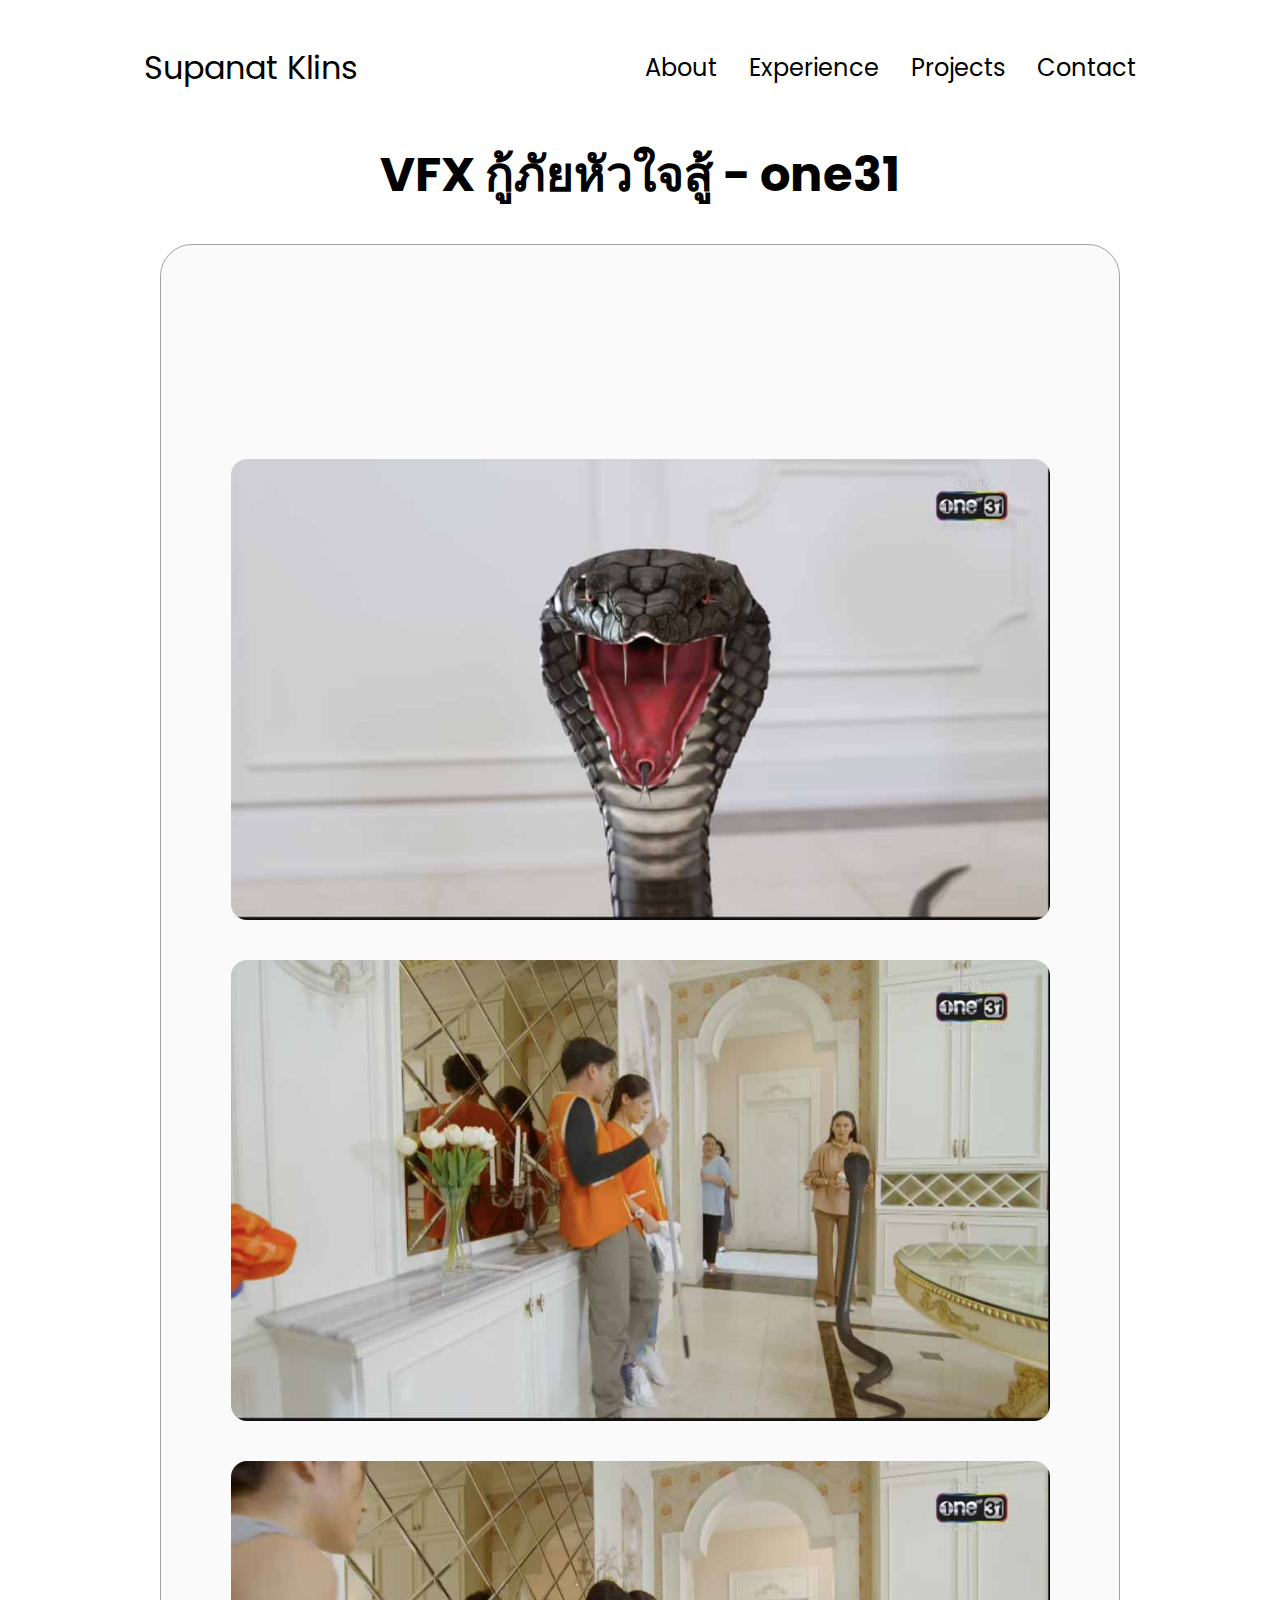
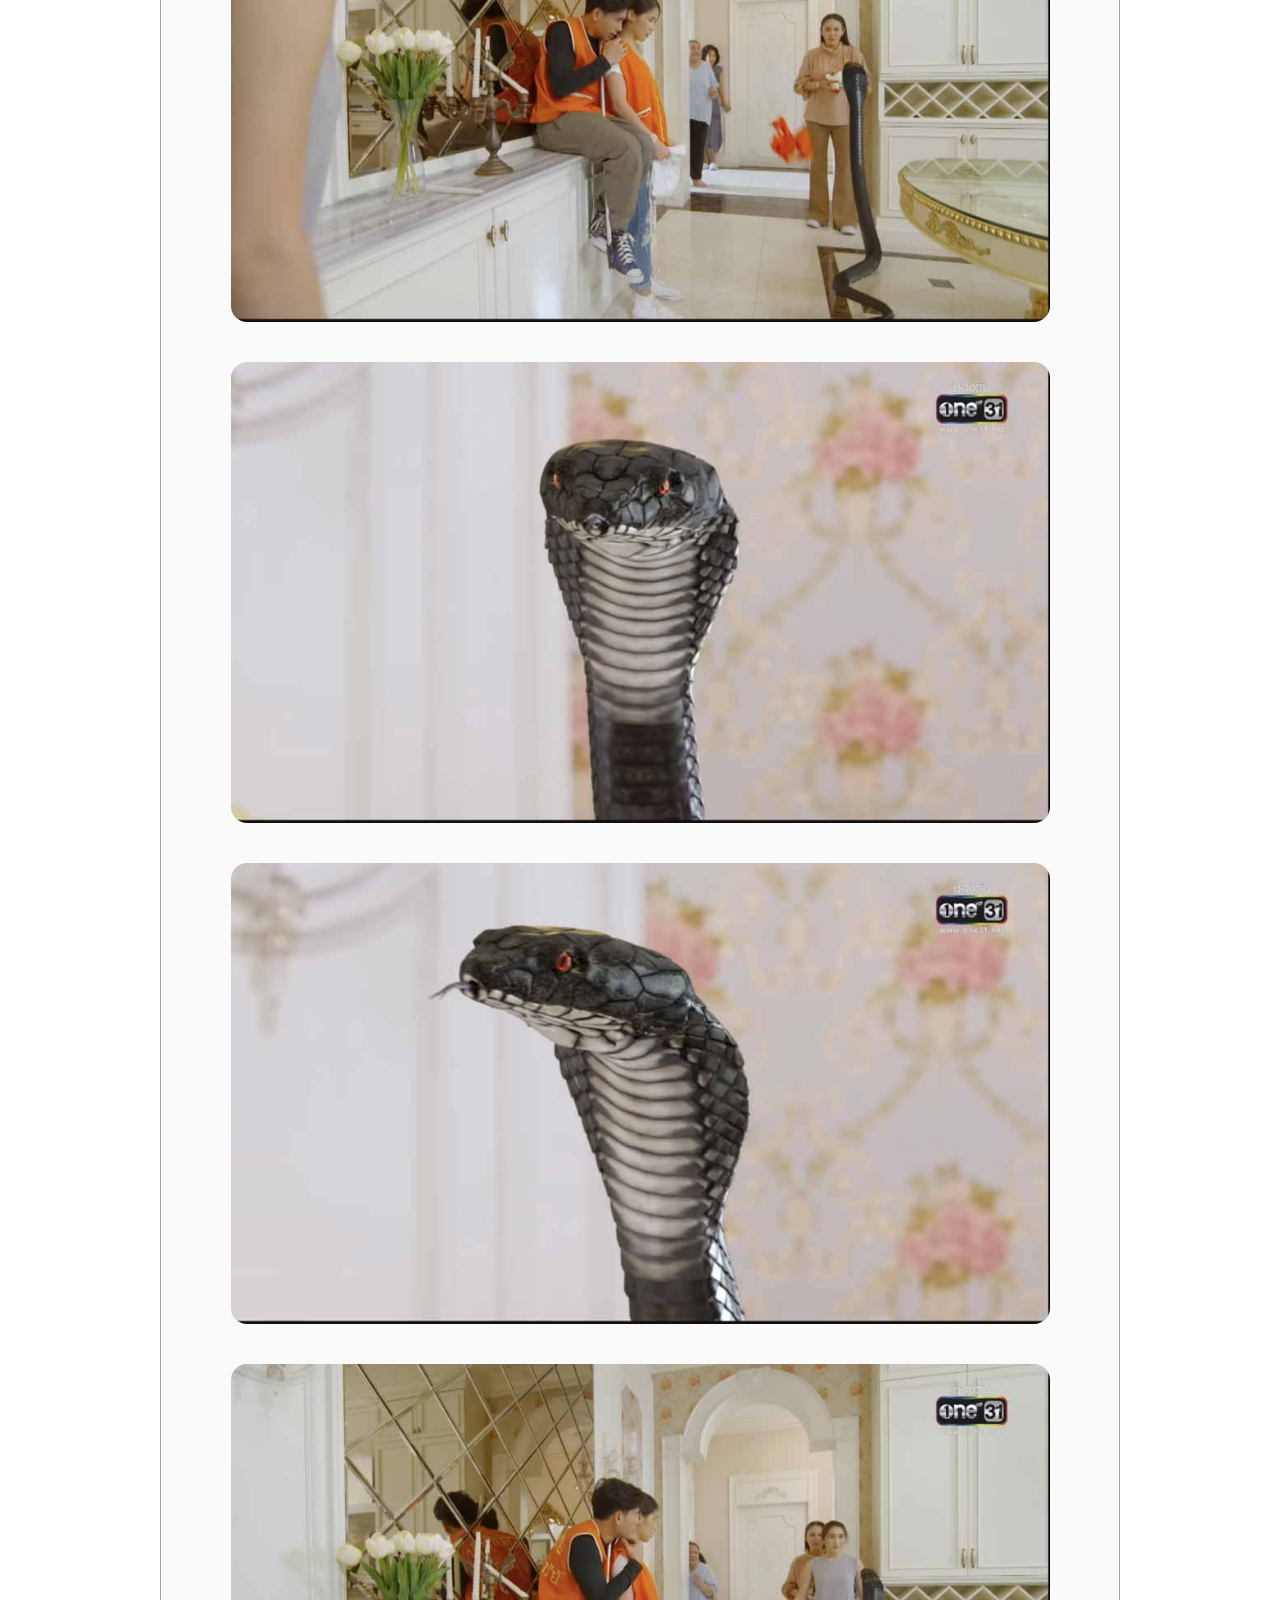
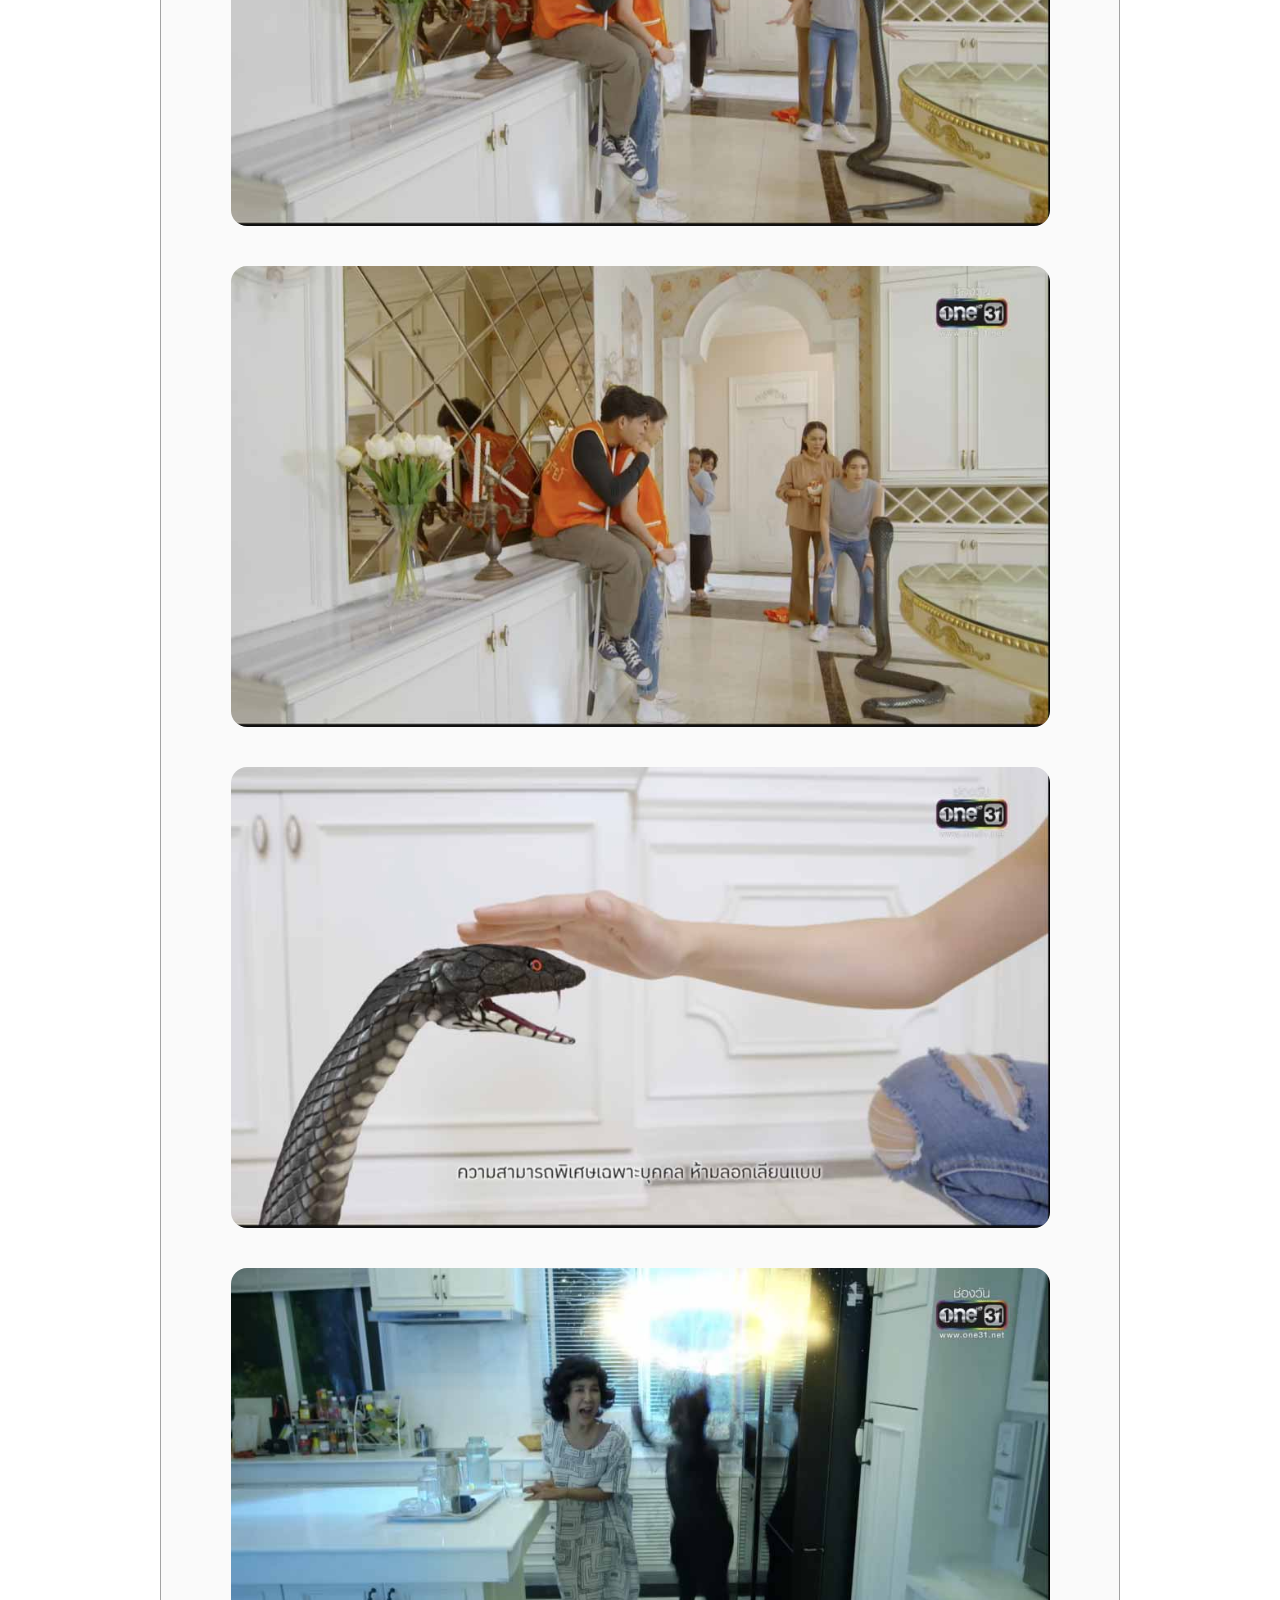
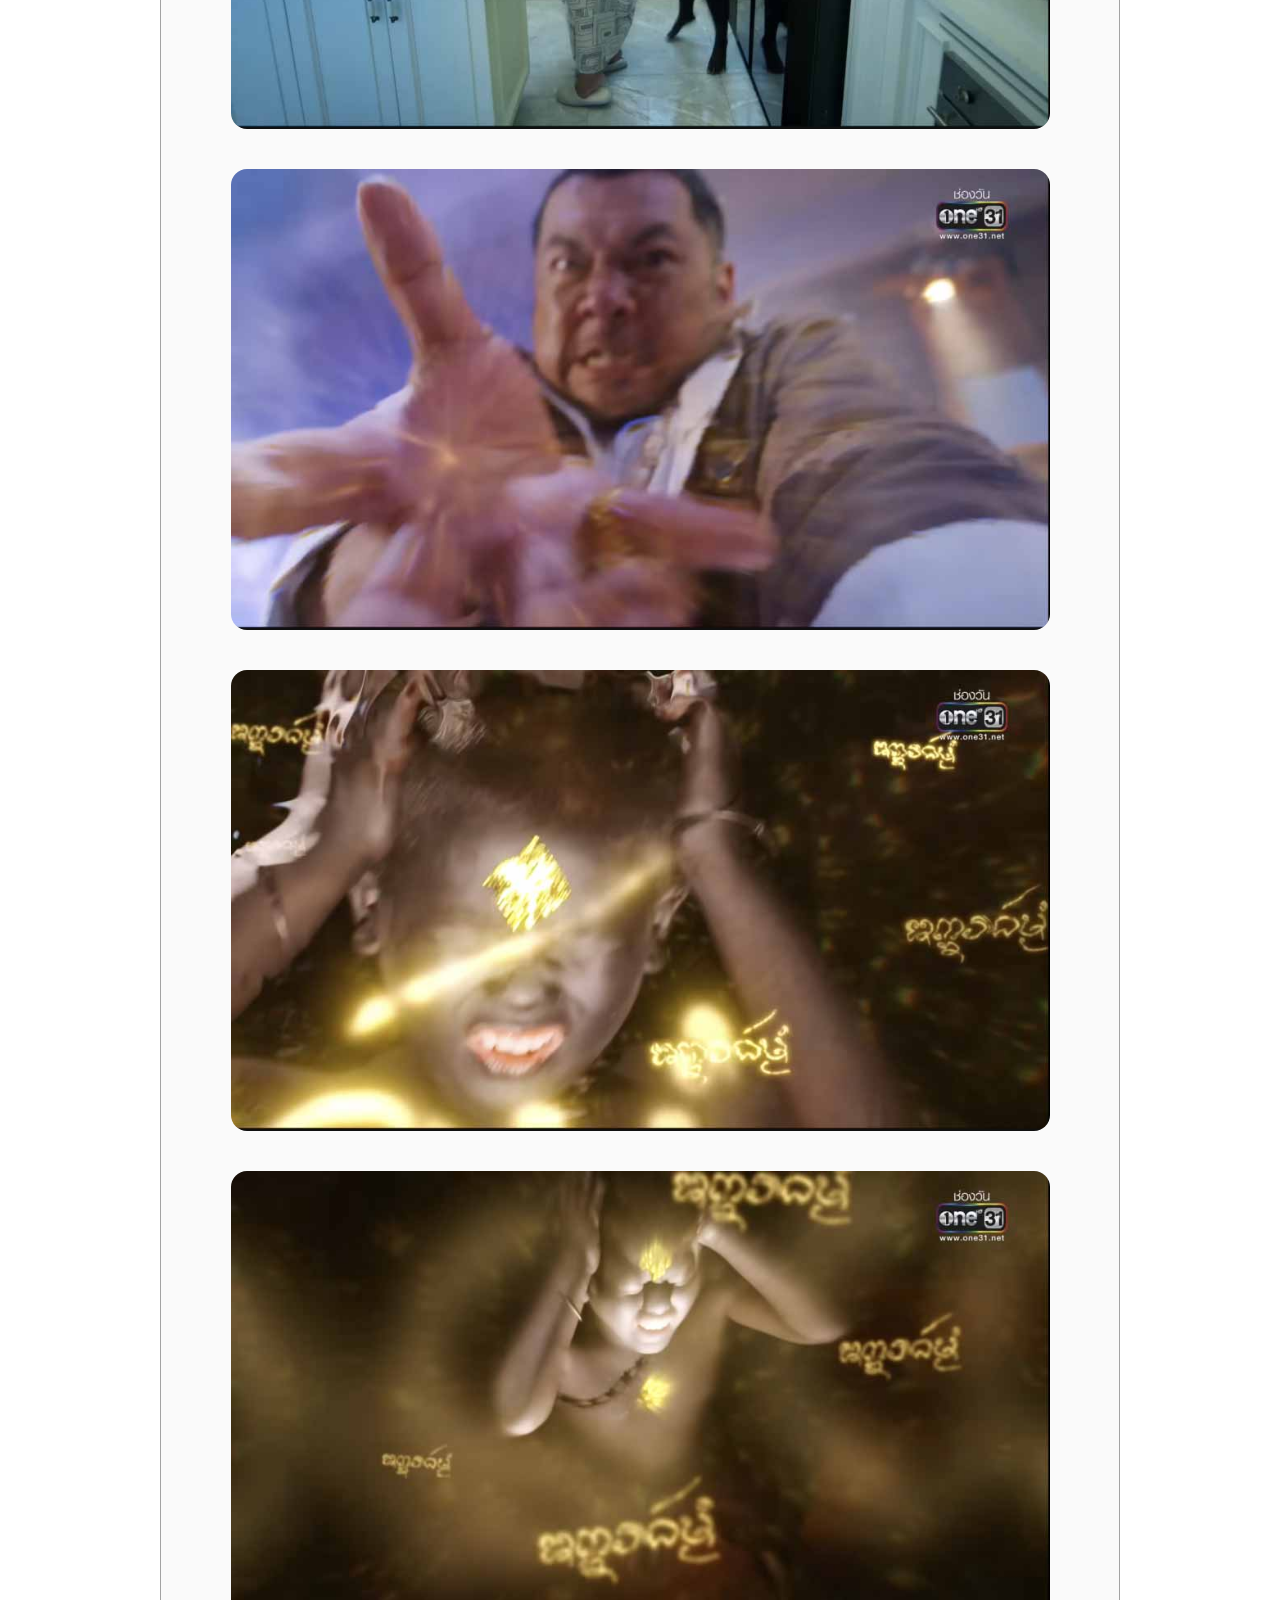
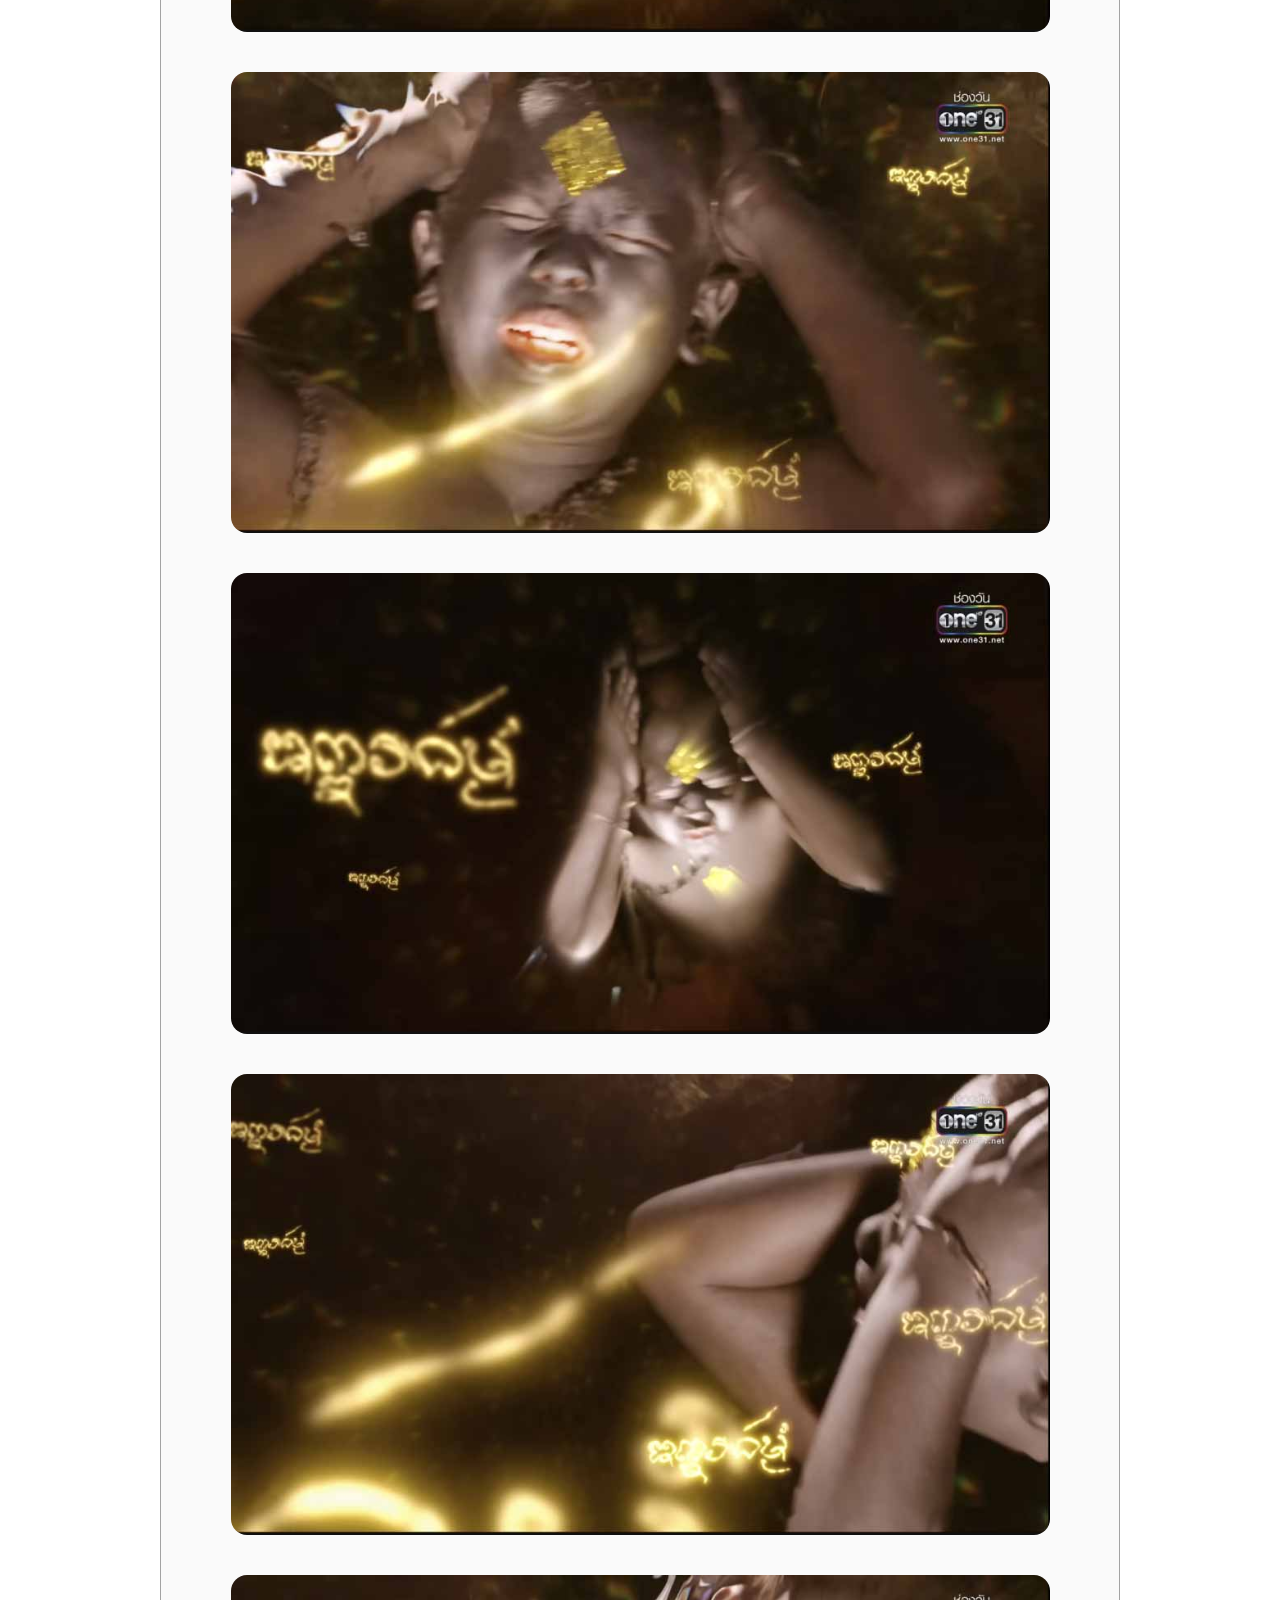
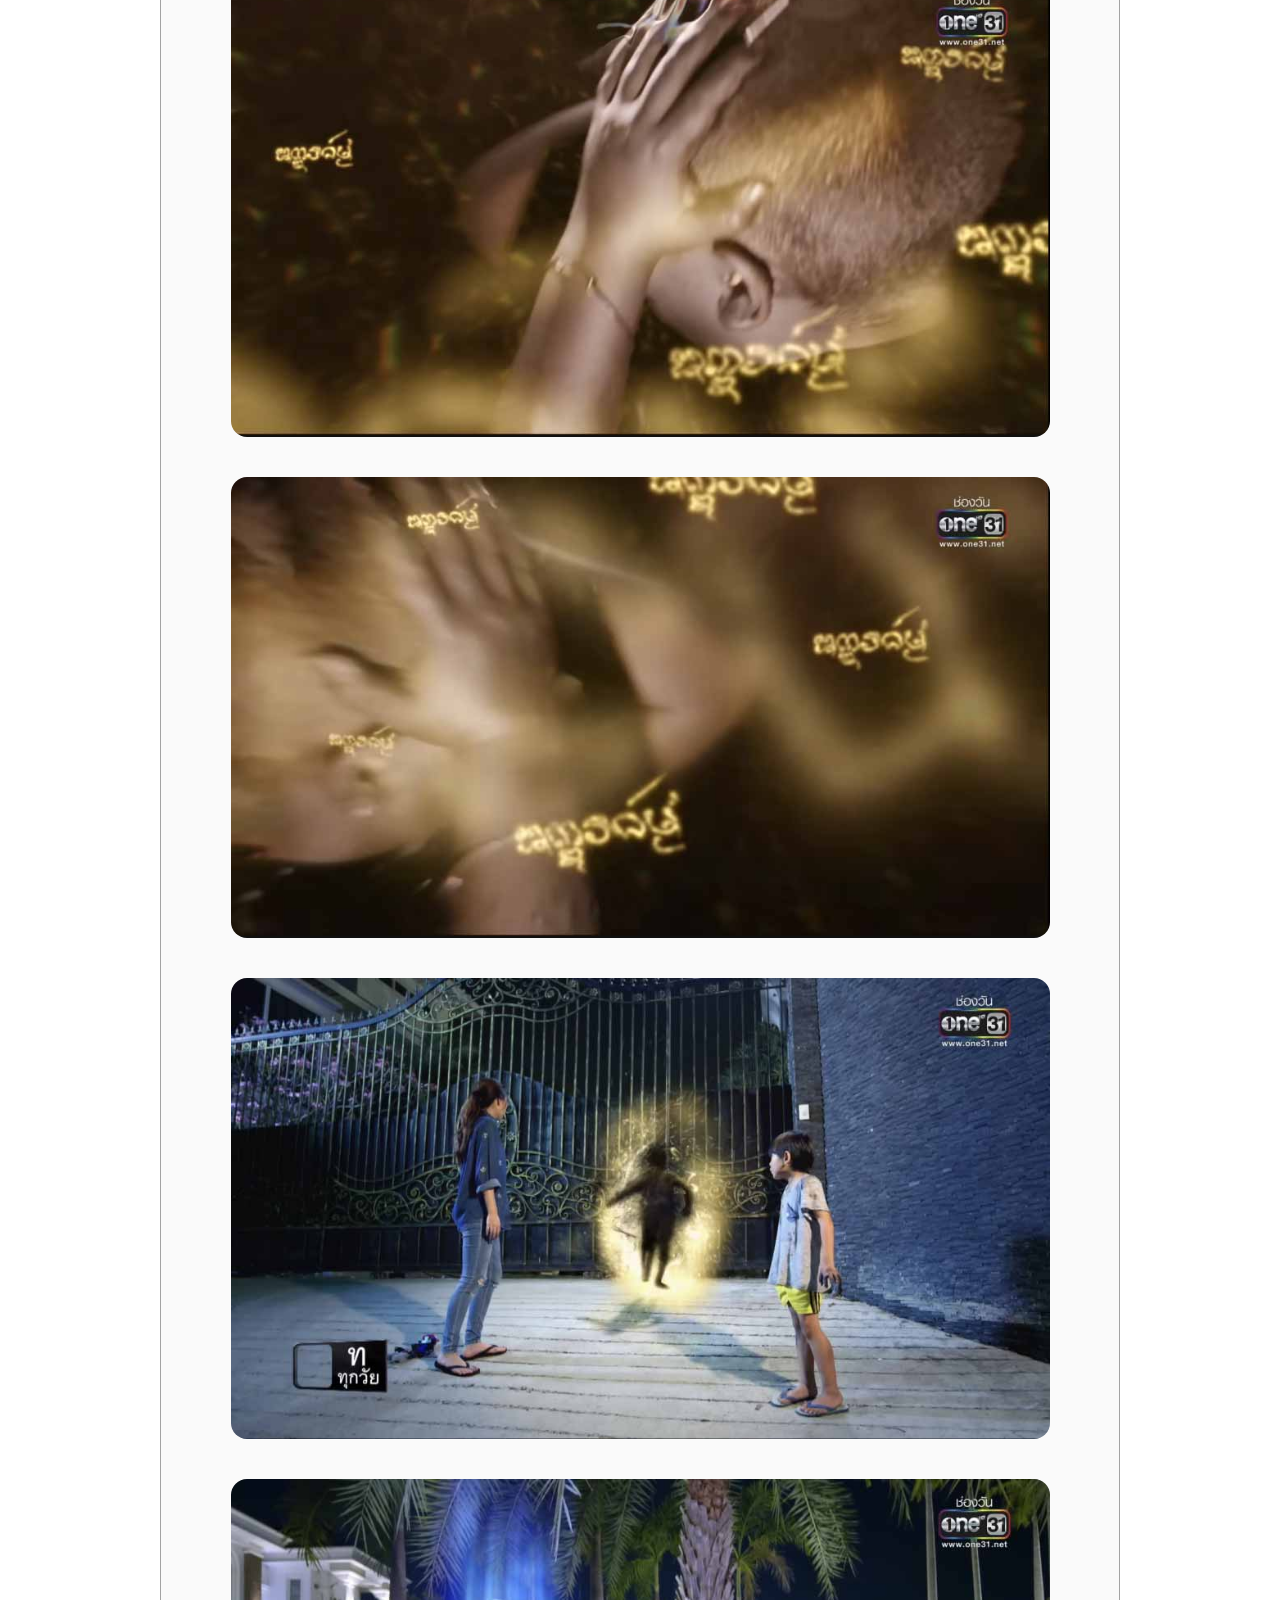
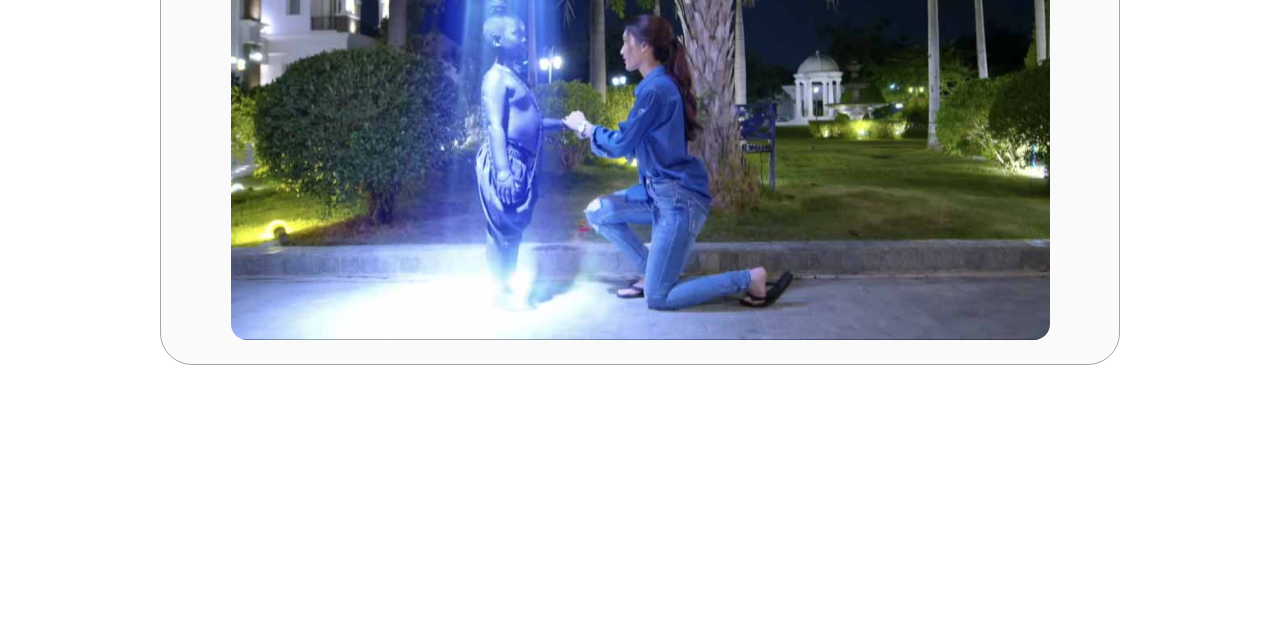
<file: project_rescue.html>
<!DOCTYPE html>
<html lang="en">
  <head>
    <meta charset="UTF-8" />
    <meta http-equiv="X-UA-Compatible" content="IE=edge" />
    <meta name="viewport" content="width=device-width, initial-scale=1.0" />
    <title>Mork's Portfolio VFX กู้ภัยหัวใจสู้ - one31</title>
    <link rel="stylesheet" href="style.css" />
    <link rel="stylesheet" href="mediaqueries.css" />
   
    <script async src="https://www.googletagmanager.com/gtag/js?id=G-D7JFWPHZKG"></script>
    <script>
      window.dataLayer = window.dataLayer || [];
      function gtag(){dataLayer.push(arguments);}
      gtag('js', new Date());

      gtag('config', 'G-D7JFWPHZKG');
    </script>
  </head>
  <body>

    <nav id="desktop-nav">
      <div class="logo" ><a onclick="location.href='./index.html'" >Supanat Klins</a></div>
      <div>
        <ul class="nav-links">
          <li><a onclick="location.href='./index.html#about'">About</a></li>
          <li><a onclick="location.href='./index.html#experience'" >Experience</a></li>
          <li><a onclick="location.href='./index.html#projects'" >Projects</a></li>
          <li><a onclick="location.href='./index.html#contact'" >Contact</a></li>
        </ul>
      </div>
    </nav>
    <nav id="hamburger-nav">
      <div class="logo" ><a onclick="location.href='./index.html'" >Supanat Klins</a></div>
      <div class="hamburger-menu">
        <div class="hamburger-icon" onclick="toggleMenu()">
          <span></span>
          <span></span>
          <span></span>
        </div>
        <div class="menu-links">
          <li><a onclick="location.href='./index.html#about'" onclick="toggleMenu()">About</a></li>
          <li><a onclick="location.href='./index.html#experience'" onclick="toggleMenu()">Experience</a></li>
          <li><a onclick="location.href='./index.html#projects'" onclick="toggleMenu()">Projects</a></li>
          <li><a onclick="location.href='./index.html#contact'" onclick="toggleMenu()">Contact</a></li>
        </div>
      </div>
    </nav>
    <div ><br /><br /><br /><br />
      </div>
    <section id="projects">
      <h1 class="title">VFX กู้ภัยหัวใจสู้ - one31</h1>
      <div class="experience-details-container">
        <div class="about-containers">

          <div class="details-container color-container">
            <div class="article-container">
              <iframe  src="https://www.youtube.com/embed/MOzPf67wVeI?si=Houd29VqTxgB4zJK" title="YouTube video player" frameborder="0" allow="accelerometer; autoplay; clipboard-write; encrypted-media; gyroscope; picture-in-picture; web-share" allowfullscreen></iframe>
              <img src="./assets/projects/rescue/กู้ภัยหัวใจสู้ (0-00-00-00).jpg" class="project-img2"/>
              <img src="./assets/projects/rescue/กู้ภัยหัวใจสู้ (0-00-00-00)_1.jpg" class="project-img2"/>
              <img src="./assets/projects/rescue/กู้ภัยหัวใจสู้ (0-00-00-00)_2.jpg" class="project-img2"/>
              <img src="./assets/projects/rescue/กู้ภัยหัวใจสู้ (0-00-00-00)_3.jpg" class="project-img2"/>
              <img src="./assets/projects/rescue/กู้ภัยหัวใจสู้ (0-00-00-00)_4.jpg" class="project-img2"/>
              <img src="./assets/projects/rescue/กู้ภัยหัวใจสู้ (0-00-00-00)_5.jpg" class="project-img2"/>
              <img src="./assets/projects/rescue/กู้ภัยหัวใจสู้ (0-00-00-00)_6.jpg" class="project-img2"/>
              <img src="./assets/projects/rescue/กู้ภัยหัวใจสู้ (0-00-00-00)_7.jpg" class="project-img2"/>
              <img src="./assets/projects/rescue/กู้ภัยหัวใจสู้ (0-00-00-00)_8.jpg" class="project-img2"/>
              <img src="./assets/projects/rescue/กู้ภัยหัวใจสู้ (0-00-00-00)_9.jpg" class="project-img2"/>
              <img src="./assets/projects/rescue/กู้ภัยหัวใจสู้ (0-00-00-00)_10.jpg" class="project-img2"/>
              <img src="./assets/projects/rescue/กู้ภัยหัวใจสู้ (0-00-00-00)_11.jpg" class="project-img2"/>
              <img src="./assets/projects/rescue/กู้ภัยหัวใจสู้ (0-00-00-00)_12.jpg" class="project-img2"/>
              <img src="./assets/projects/rescue/กู้ภัยหัวใจสู้ (0-00-00-00)_13.jpg" class="project-img2"/>
              <img src="./assets/projects/rescue/กู้ภัยหัวใจสู้ (0-00-00-00)_14.jpg" class="project-img2"/>
              <img src="./assets/projects/rescue/กู้ภัยหัวใจสู้ (0-00-00-00)_15.jpg" class="project-img2"/>
              <img src="./assets/projects/rescue/กู้ภัยหัวใจสู้ (0-00-00-00)_16.jpg" class="project-img2"/>
              <img src="./assets/projects/rescue/กู้ภัยหัวใจสู้ (0-00-00-00)_17.jpg" class="project-img2"/>
              <img src="./assets/projects/rescue/กู้ภัยหัวใจสู้ (0-00-00-00)_18.jpg" class="project-img2"/>
          </div>
          
        </div>
      </div>
      
      
    </section>

    <footer>
      
      <!--<p>Copyright &#169; 2023 Supanat Klins (endk44). All Rights Reserved.</p>-->
    </footer>
    <script src="script.js"></script>
    
  </body>
</html>
</file>
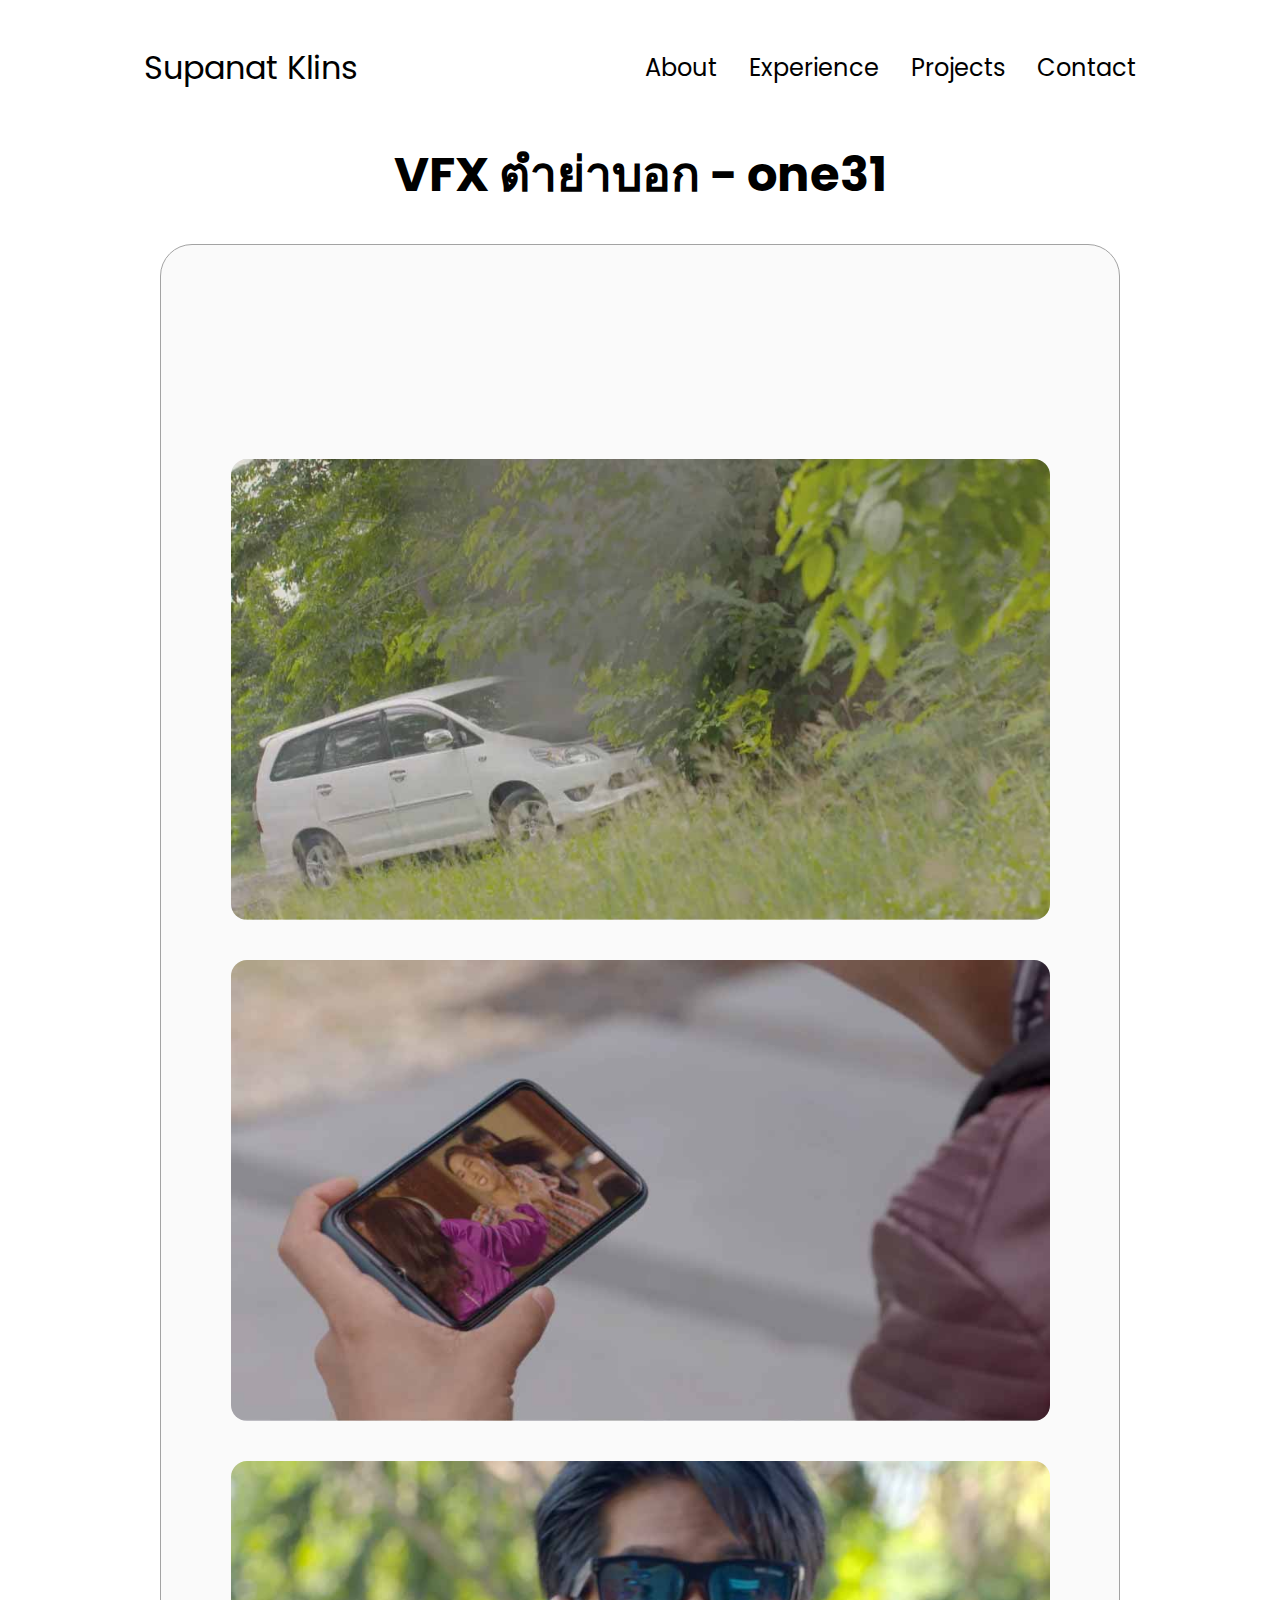
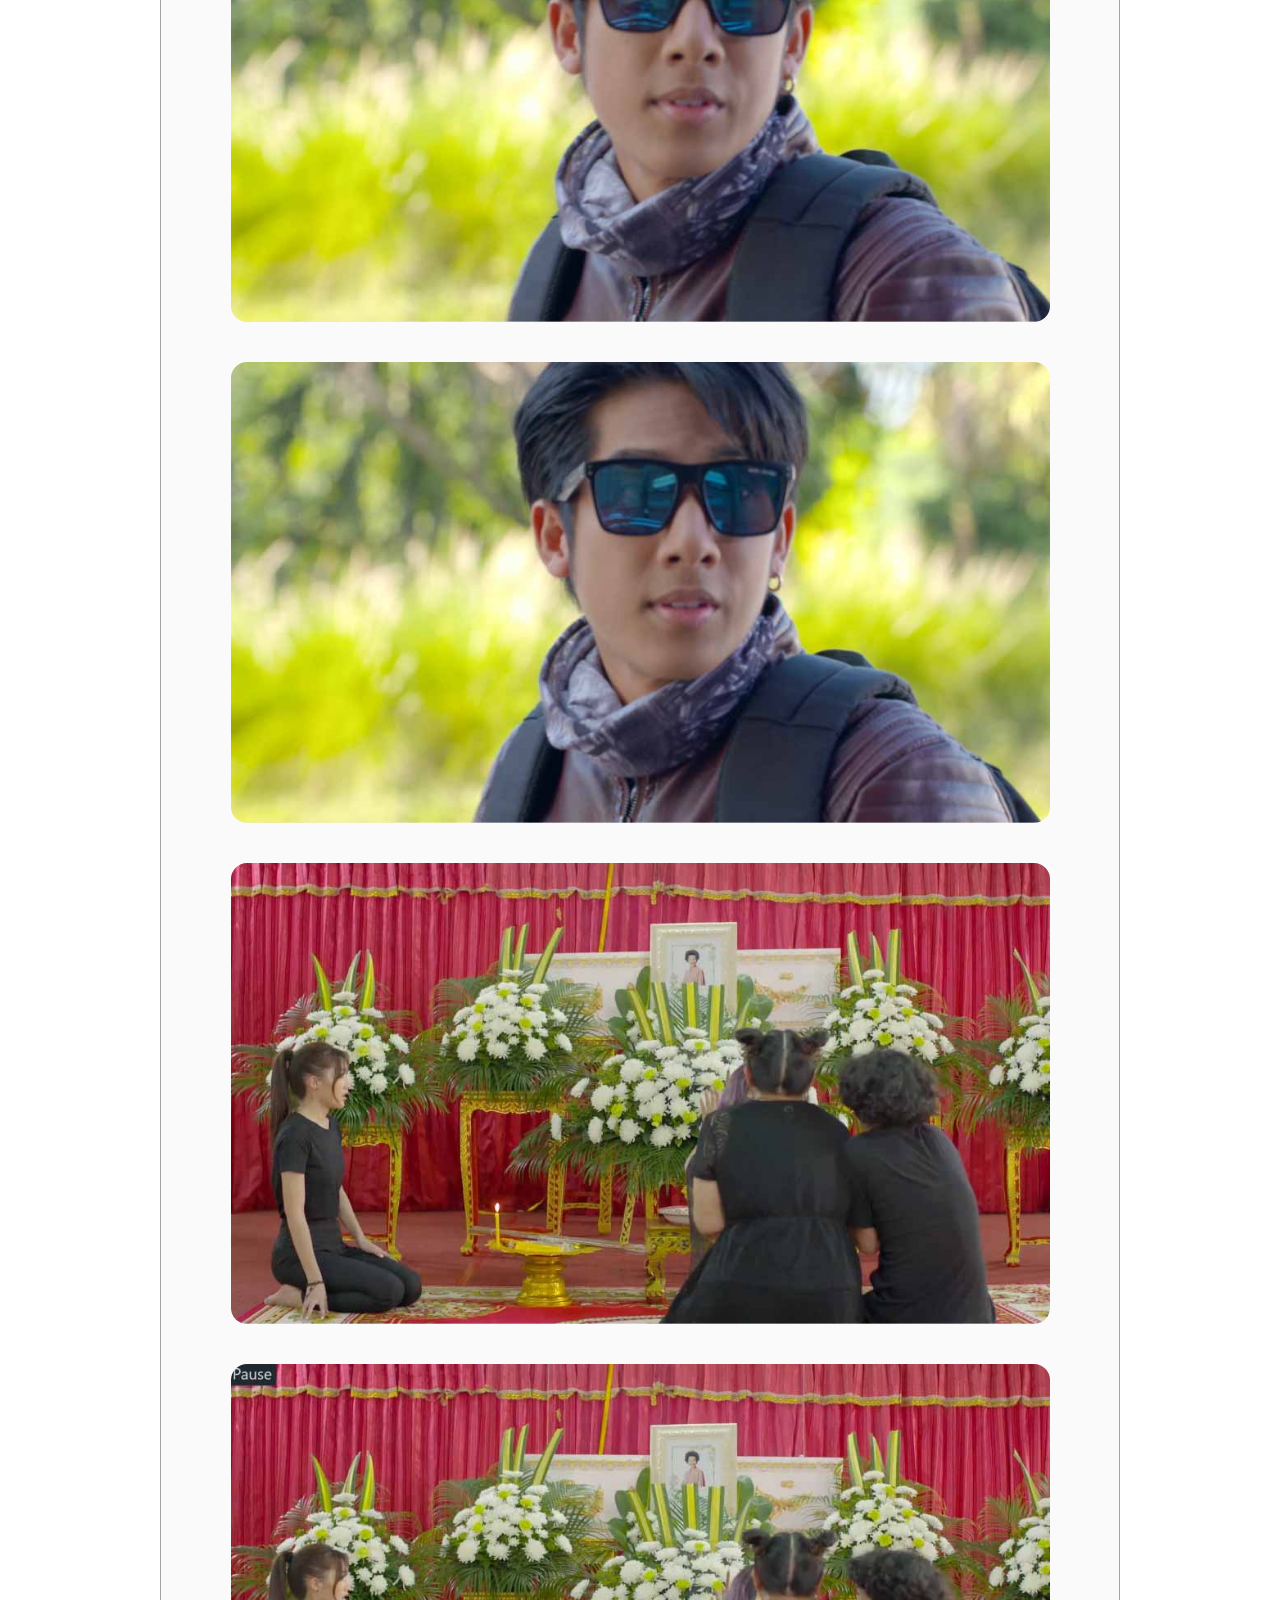
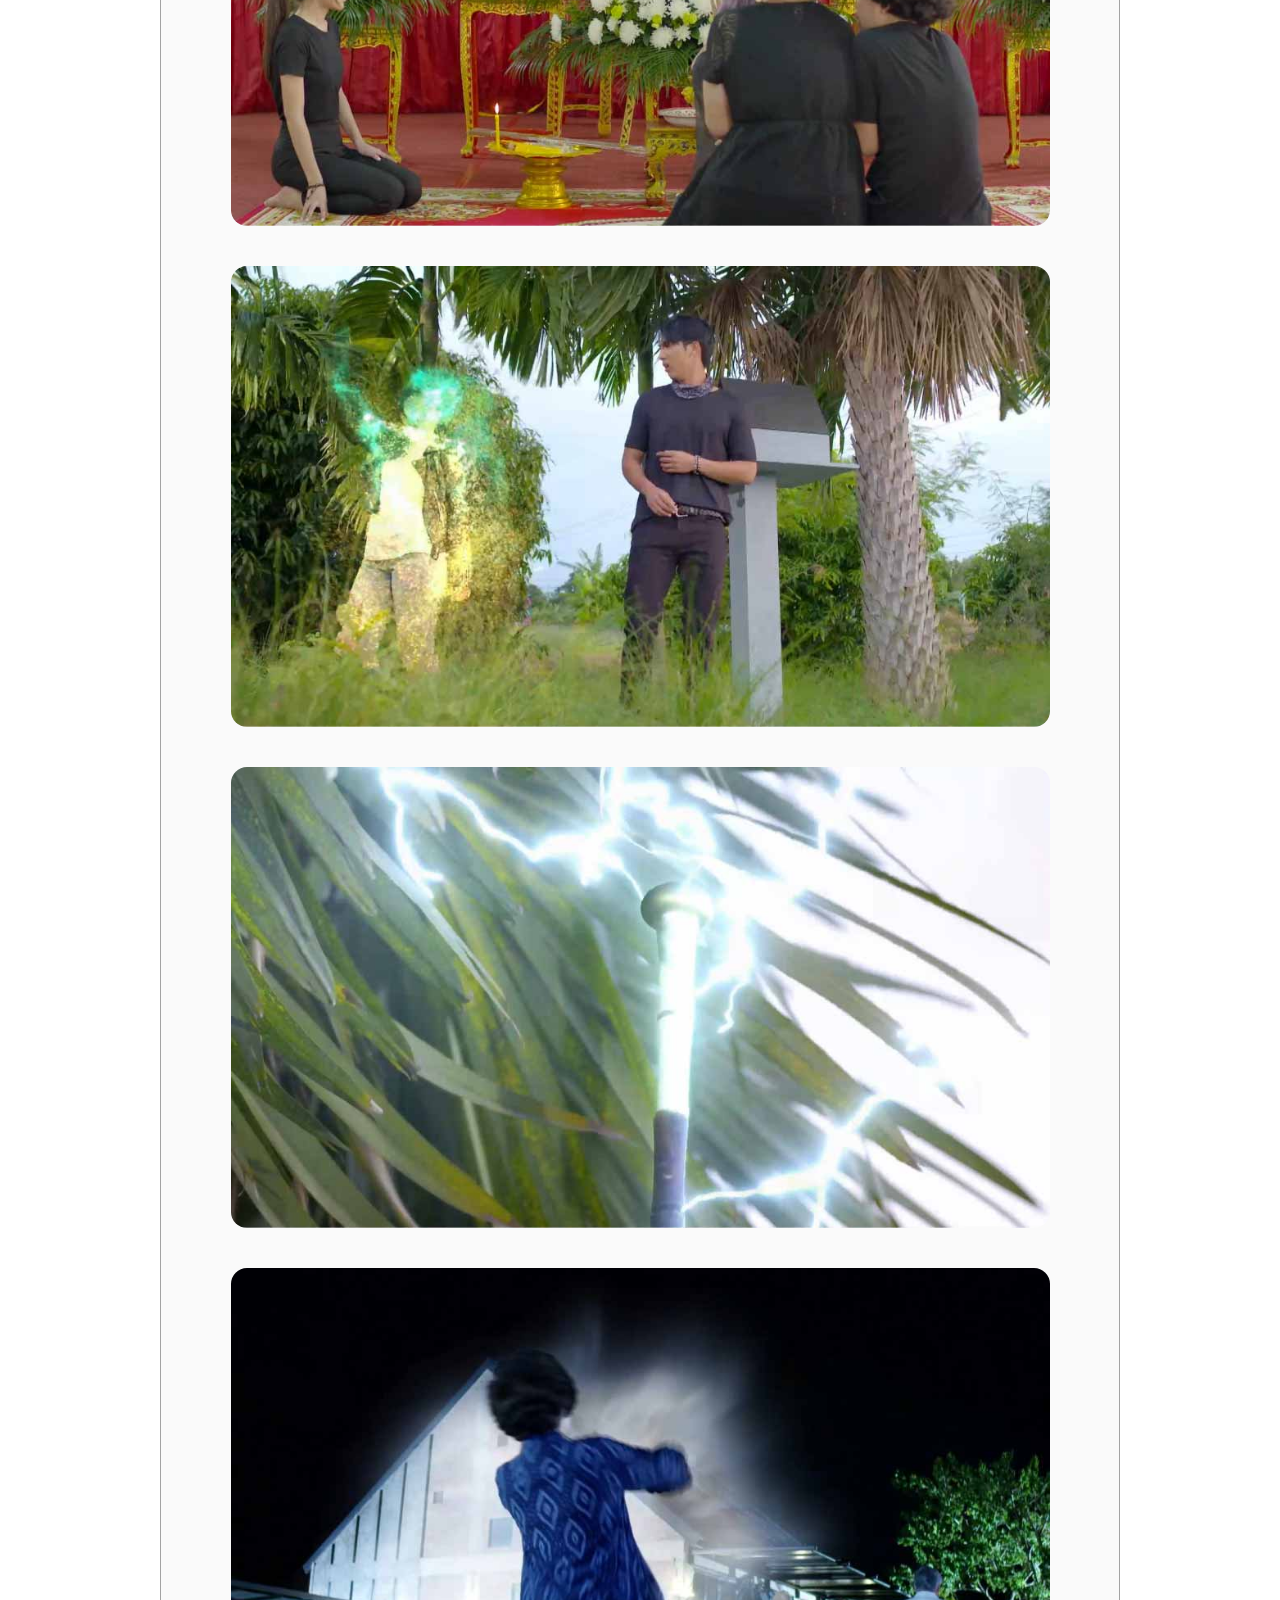
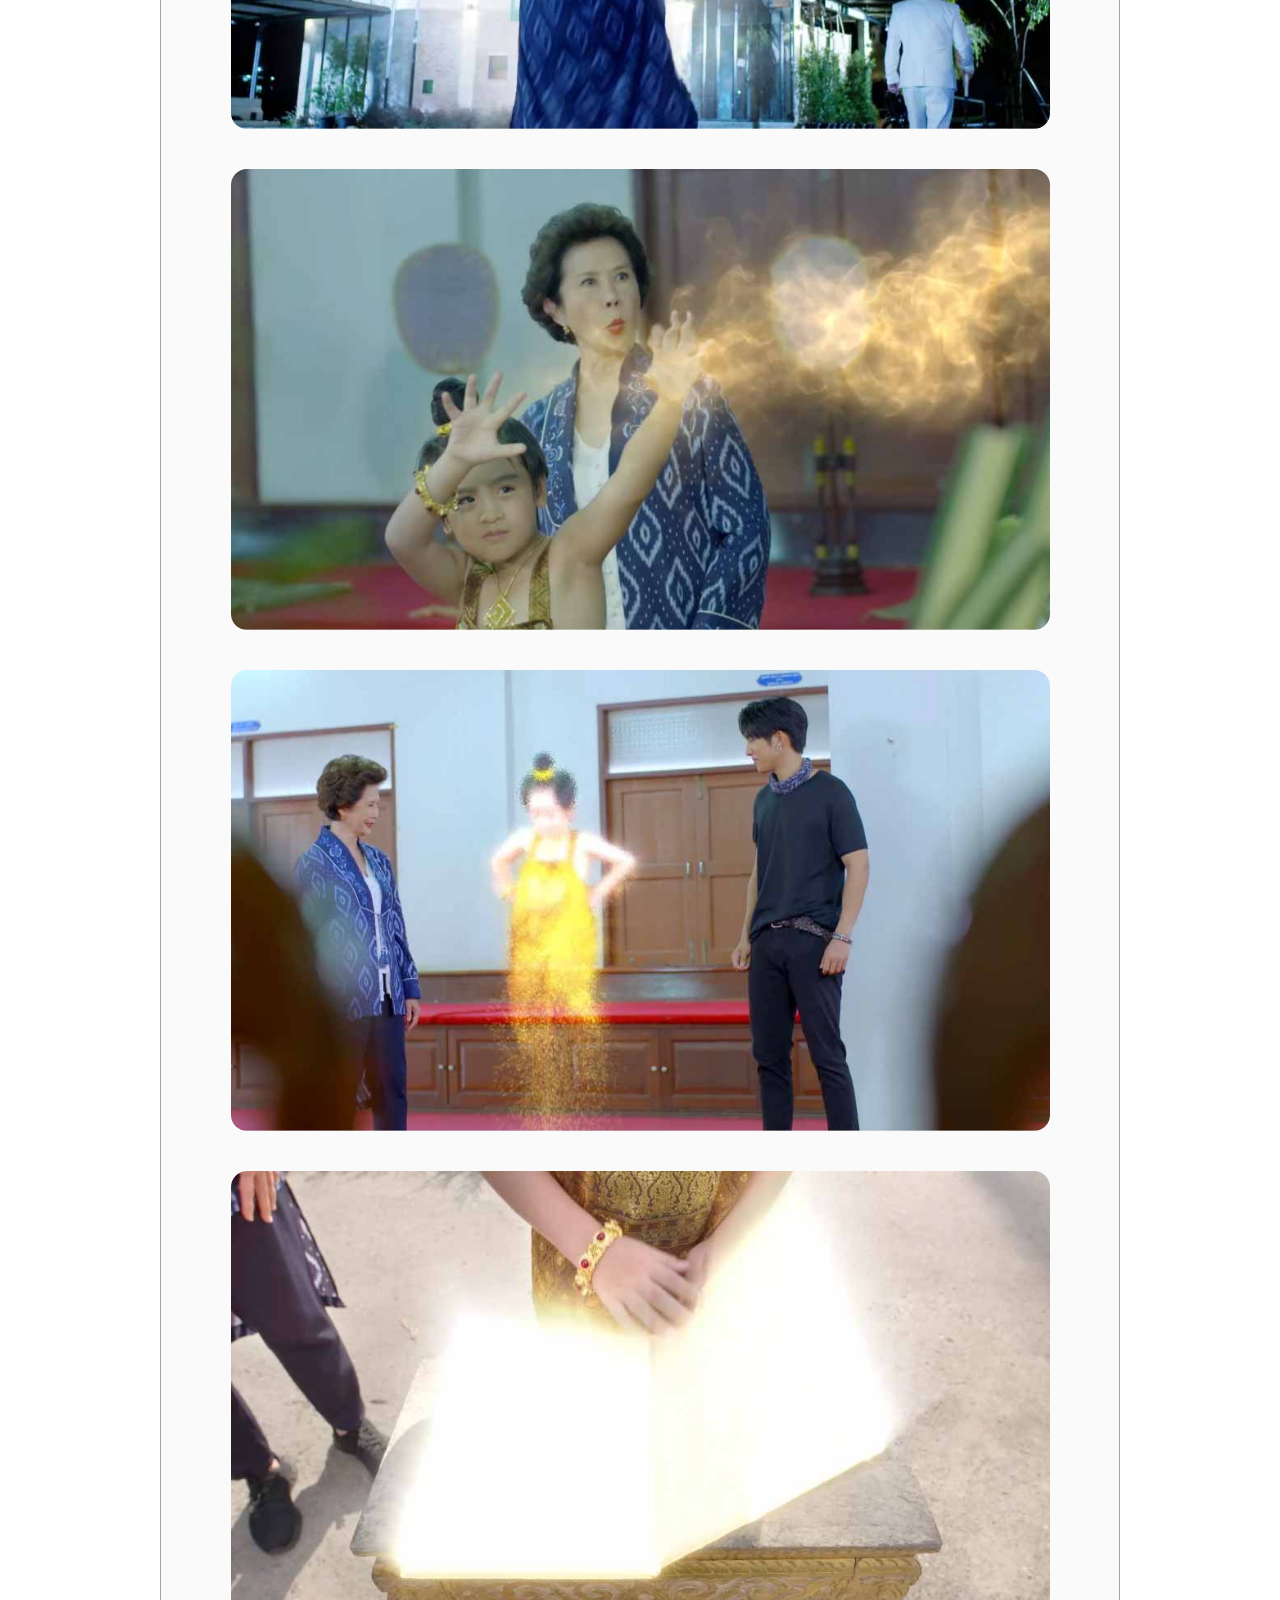
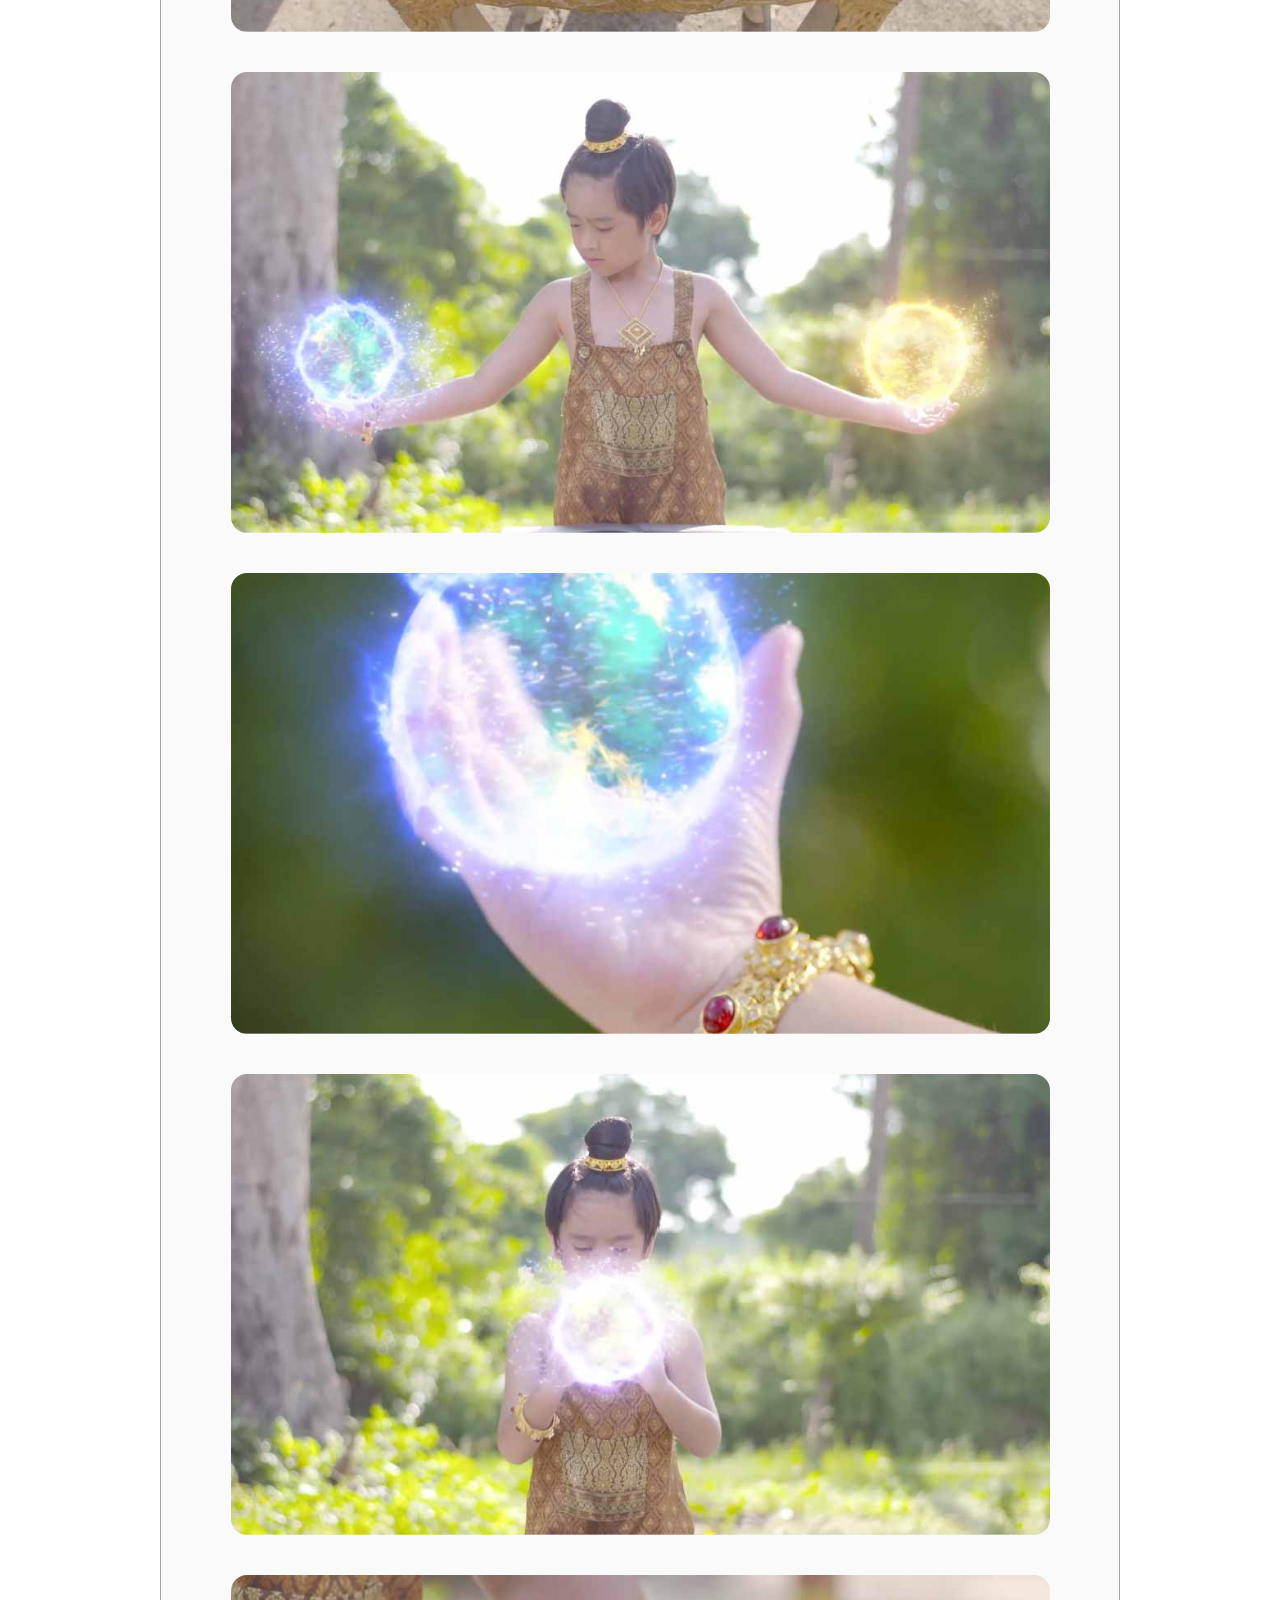
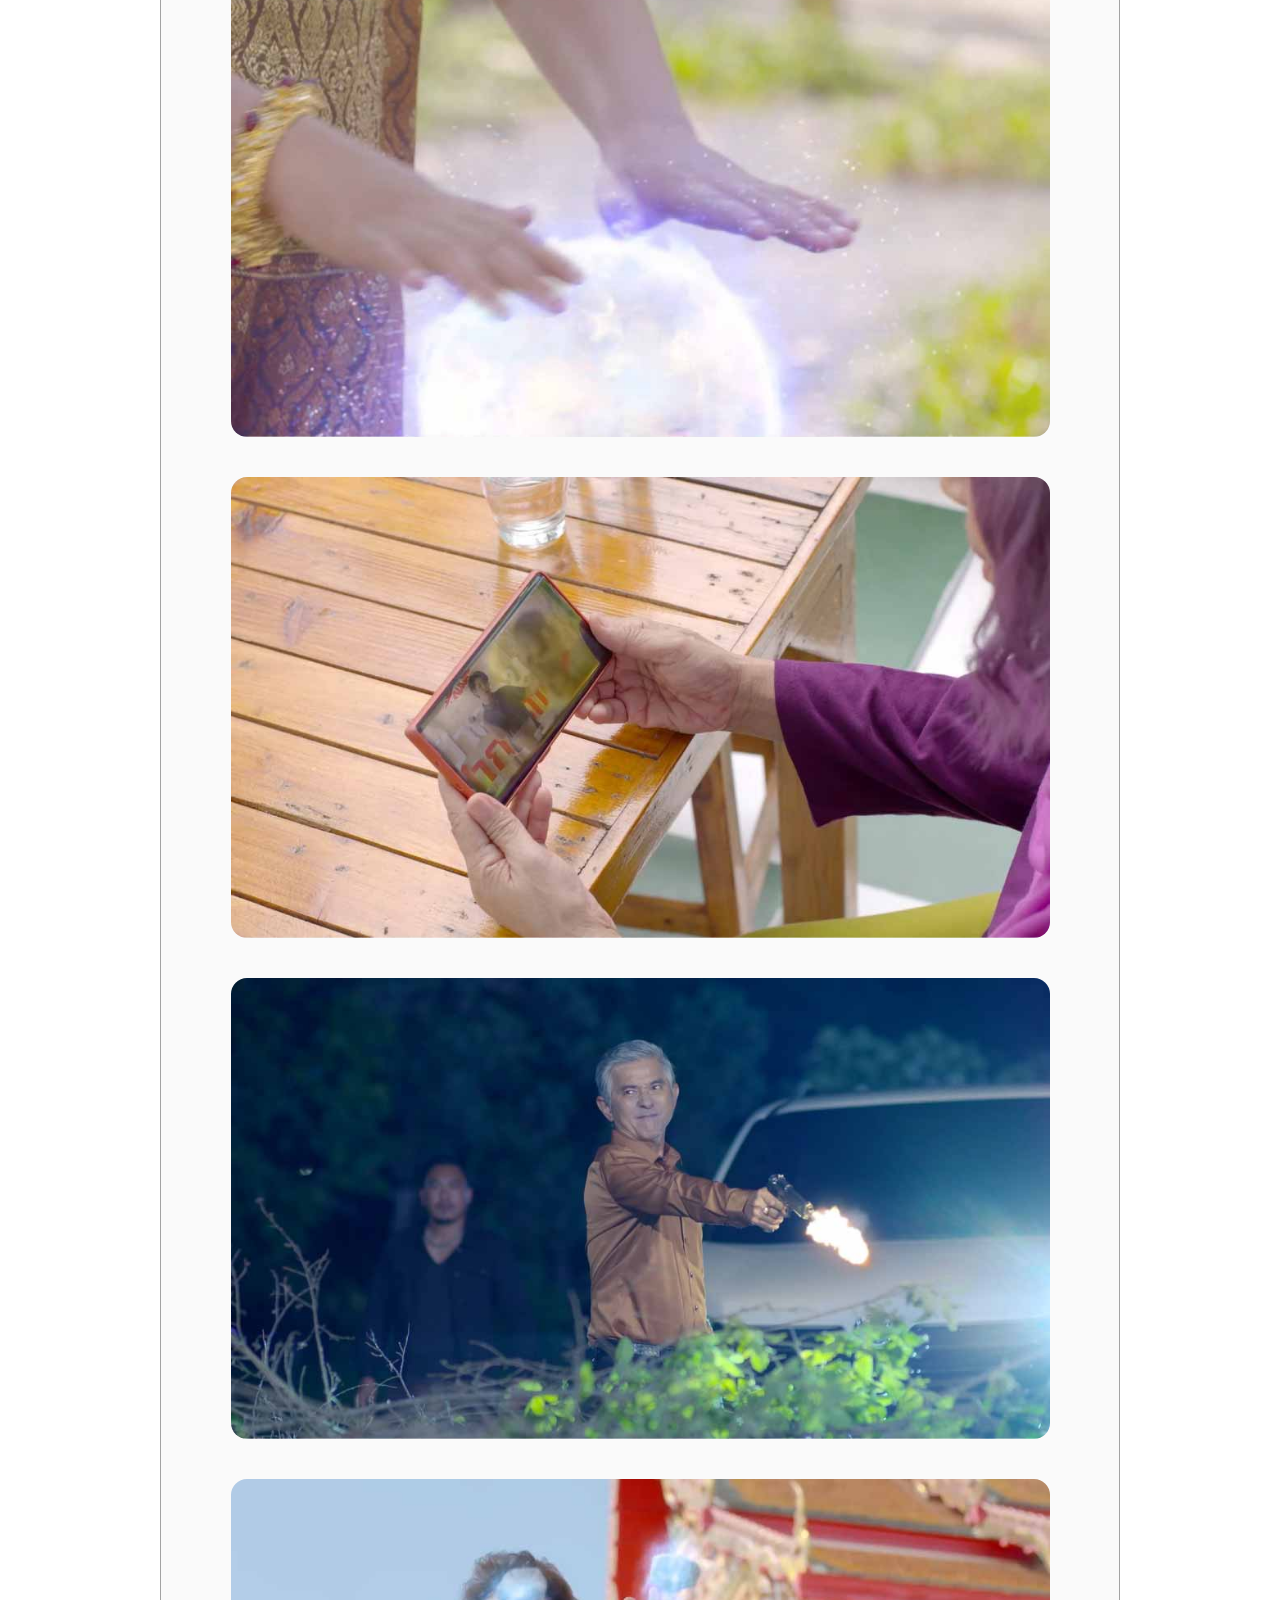
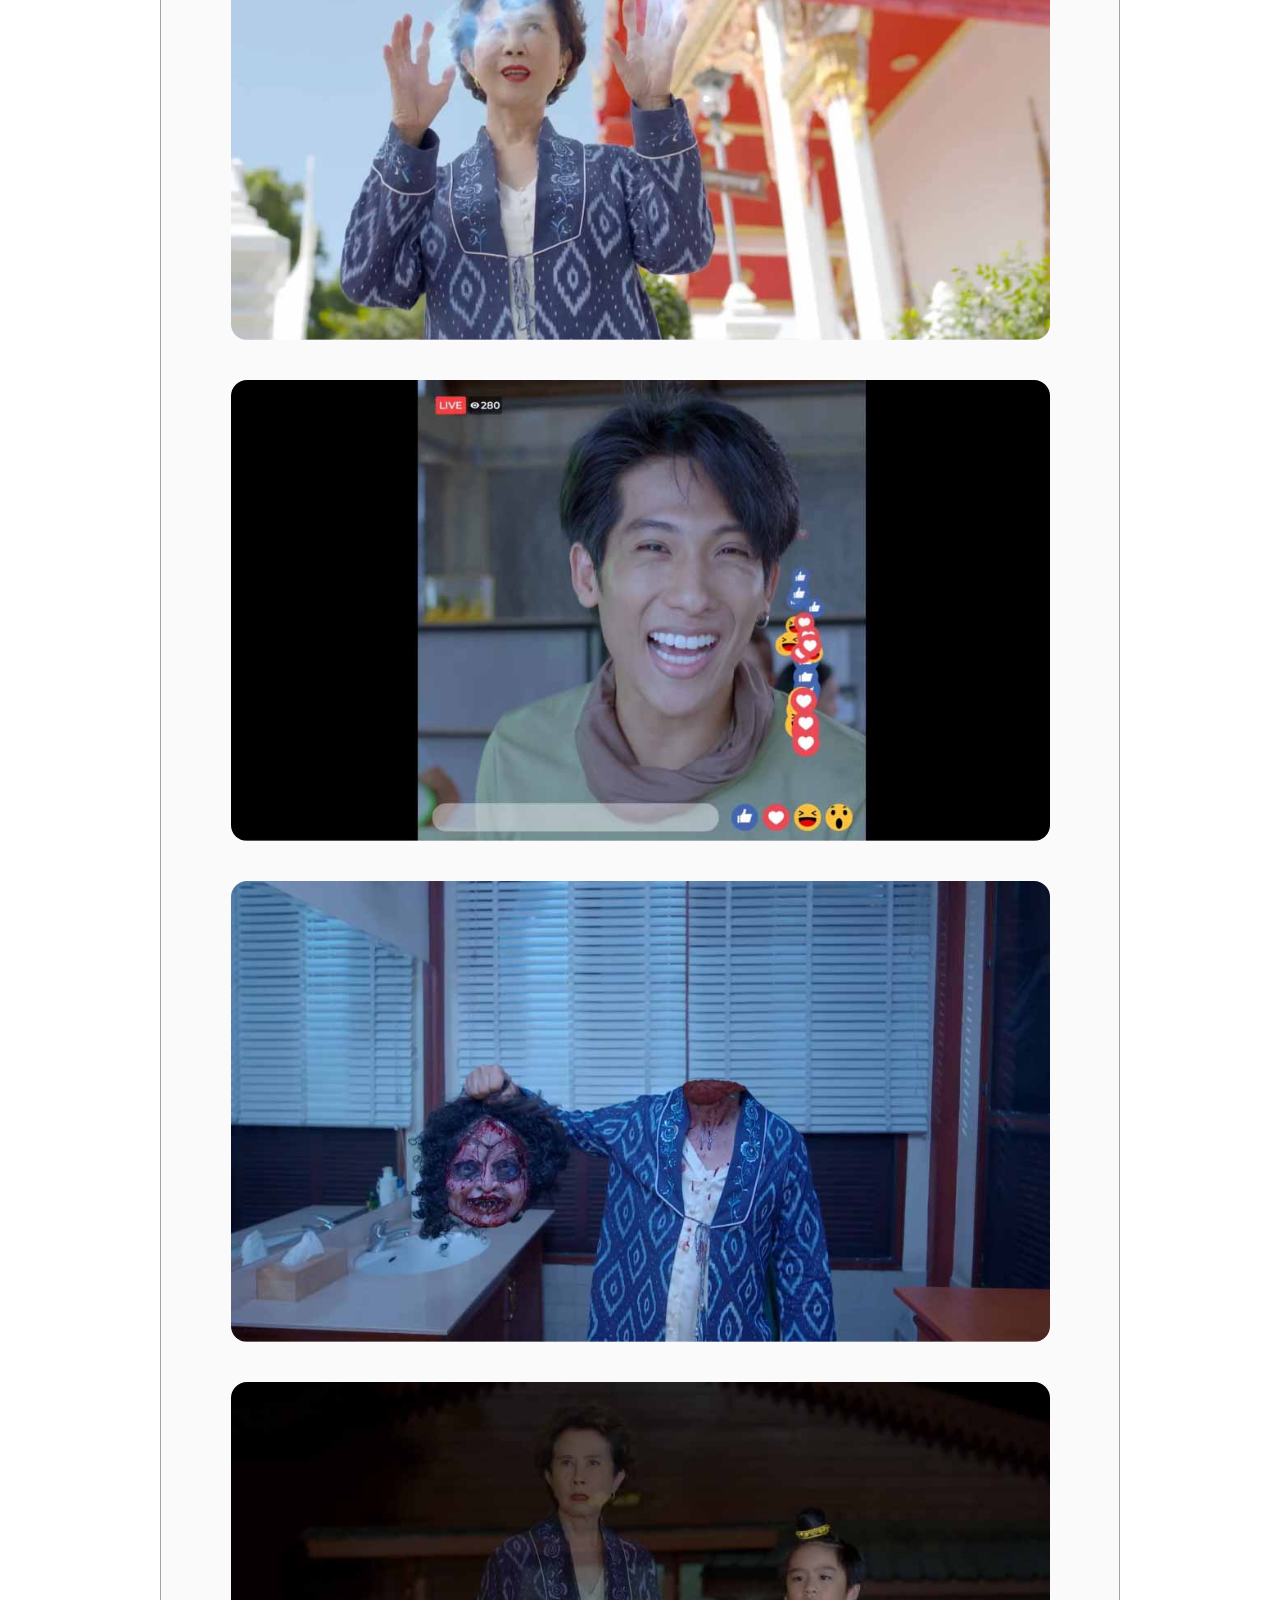
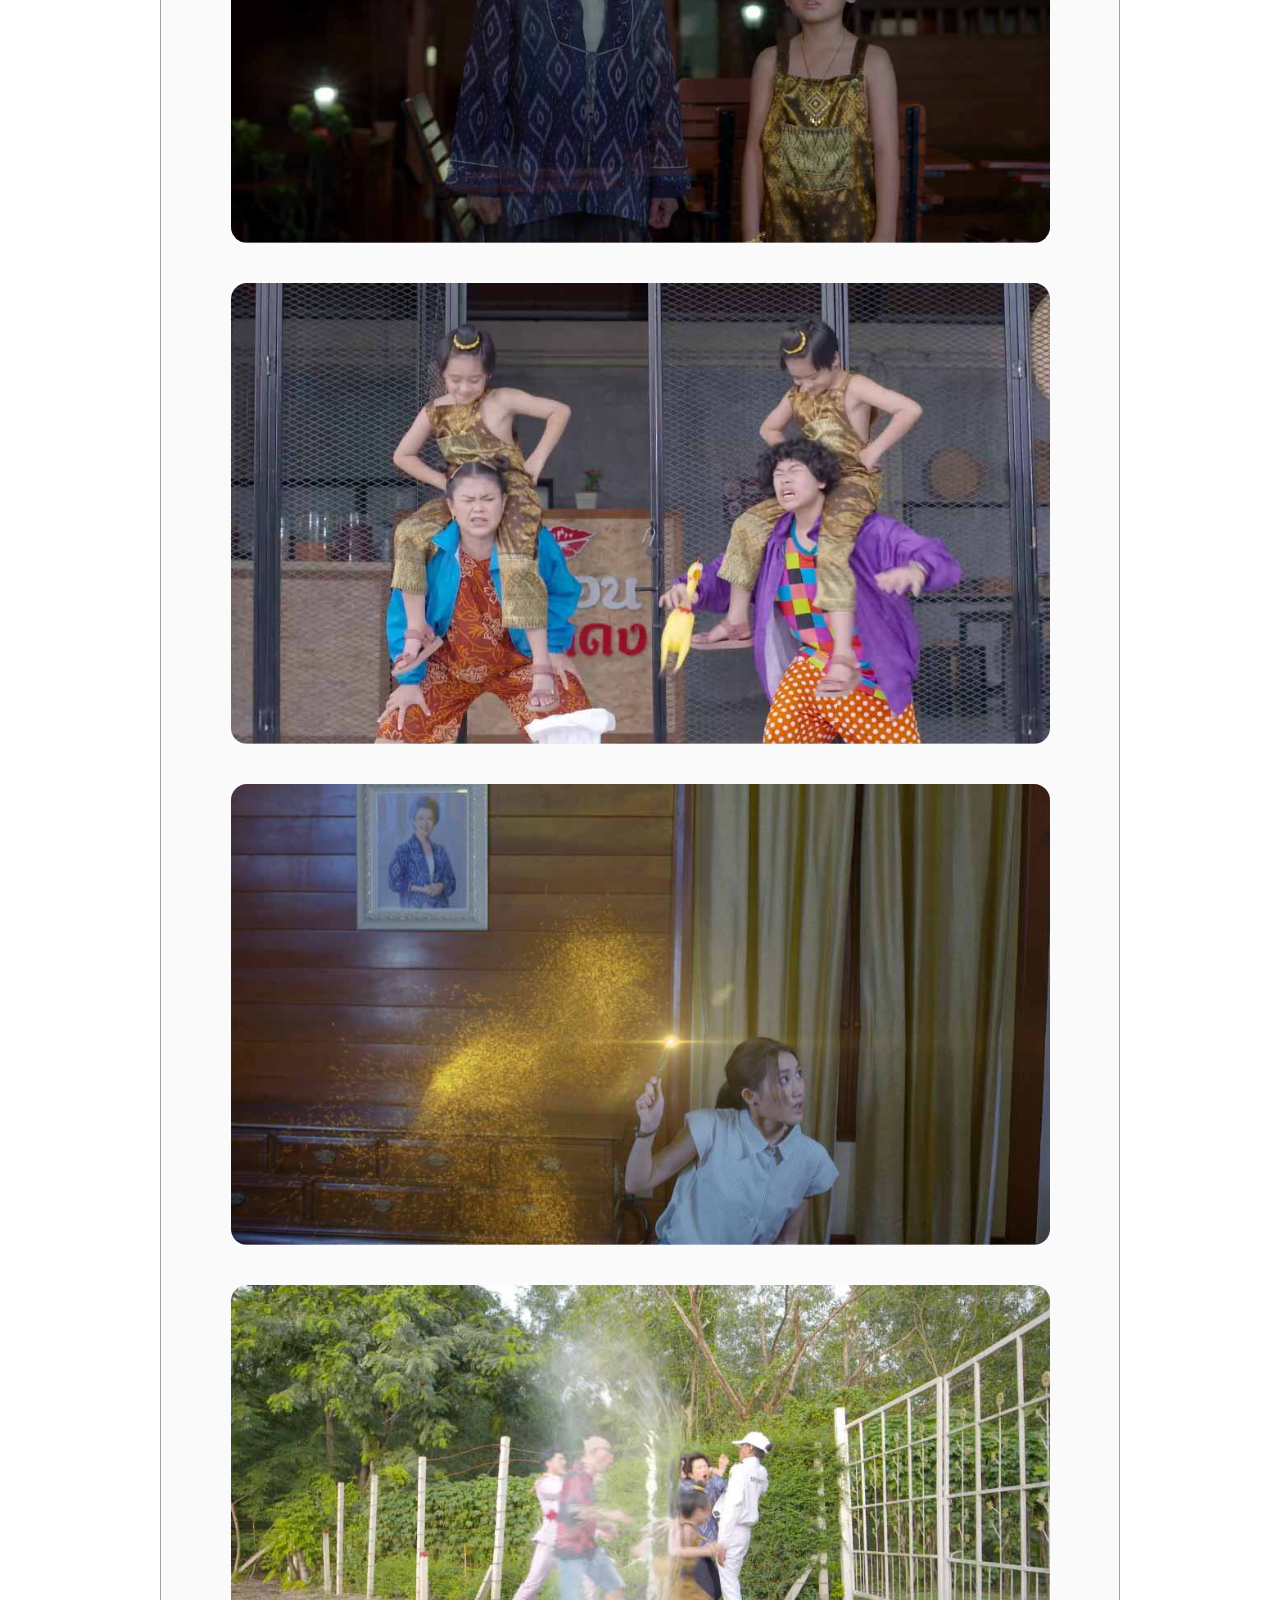
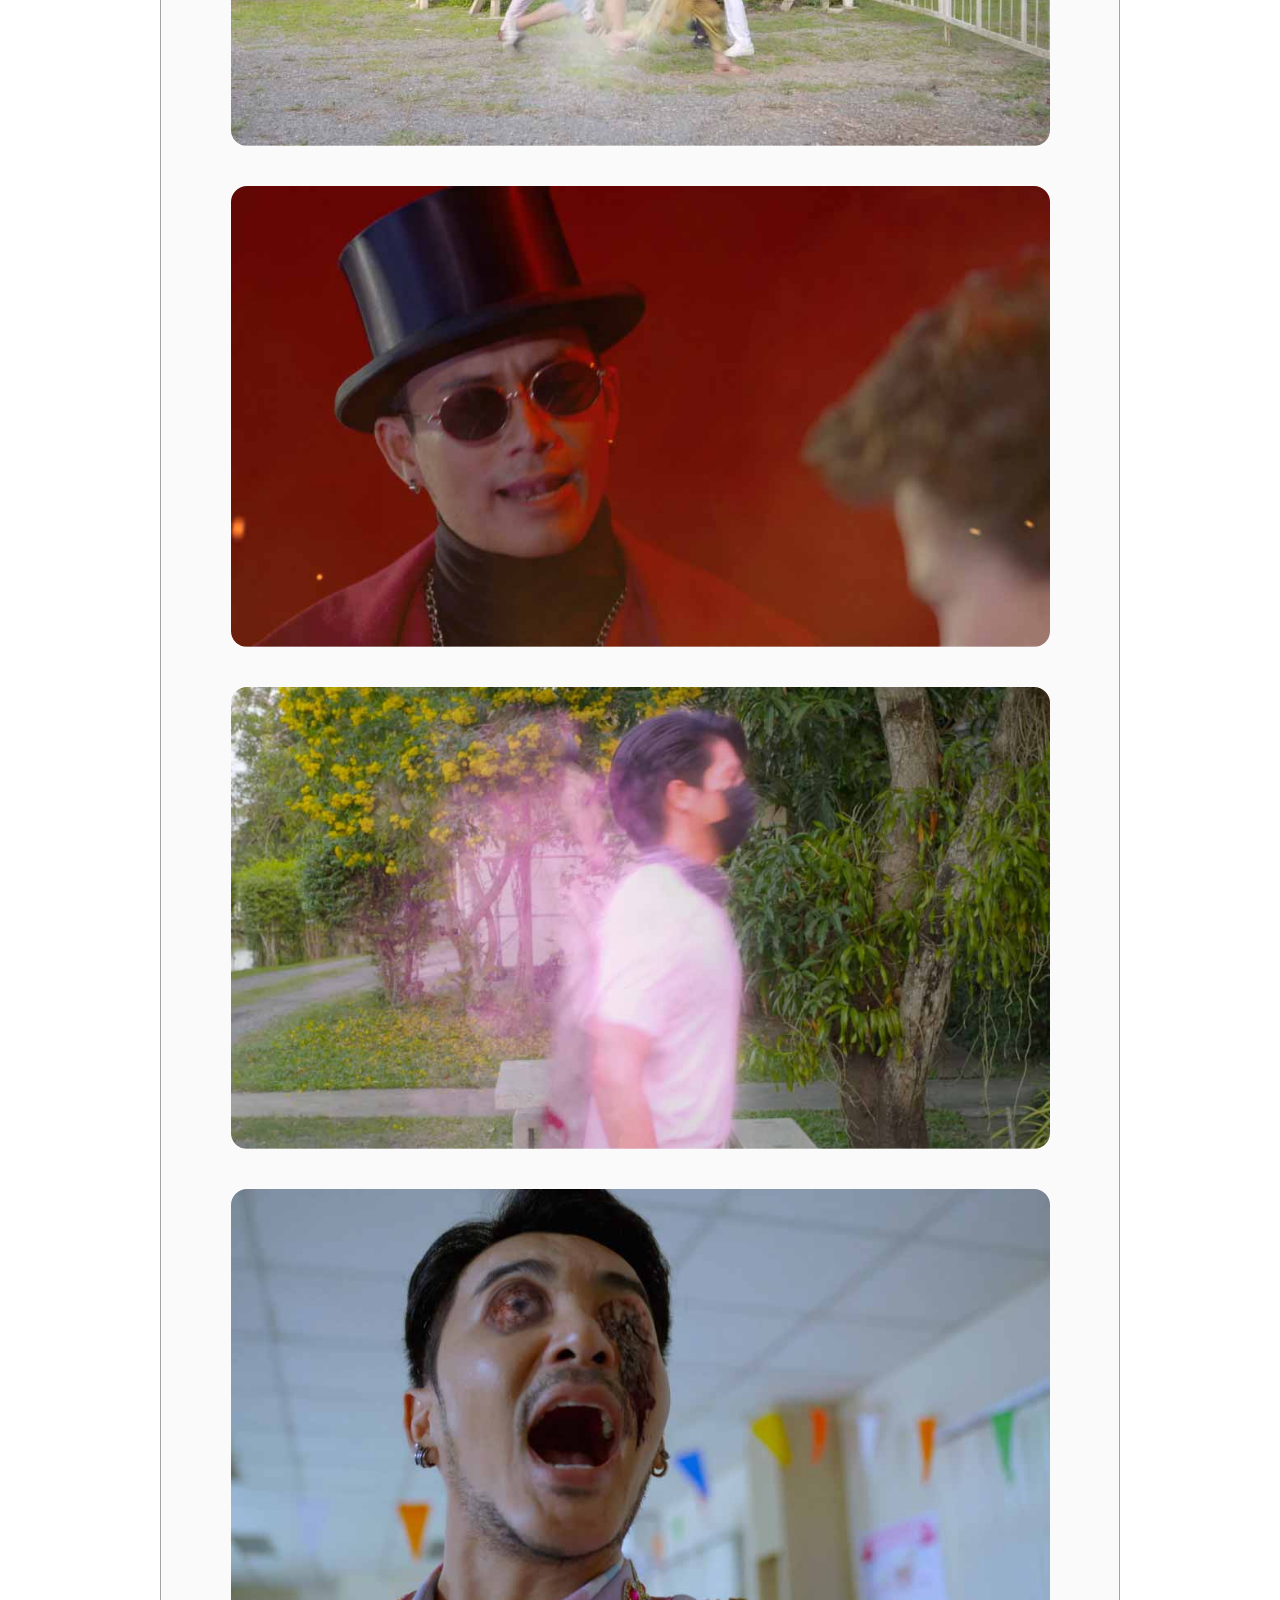
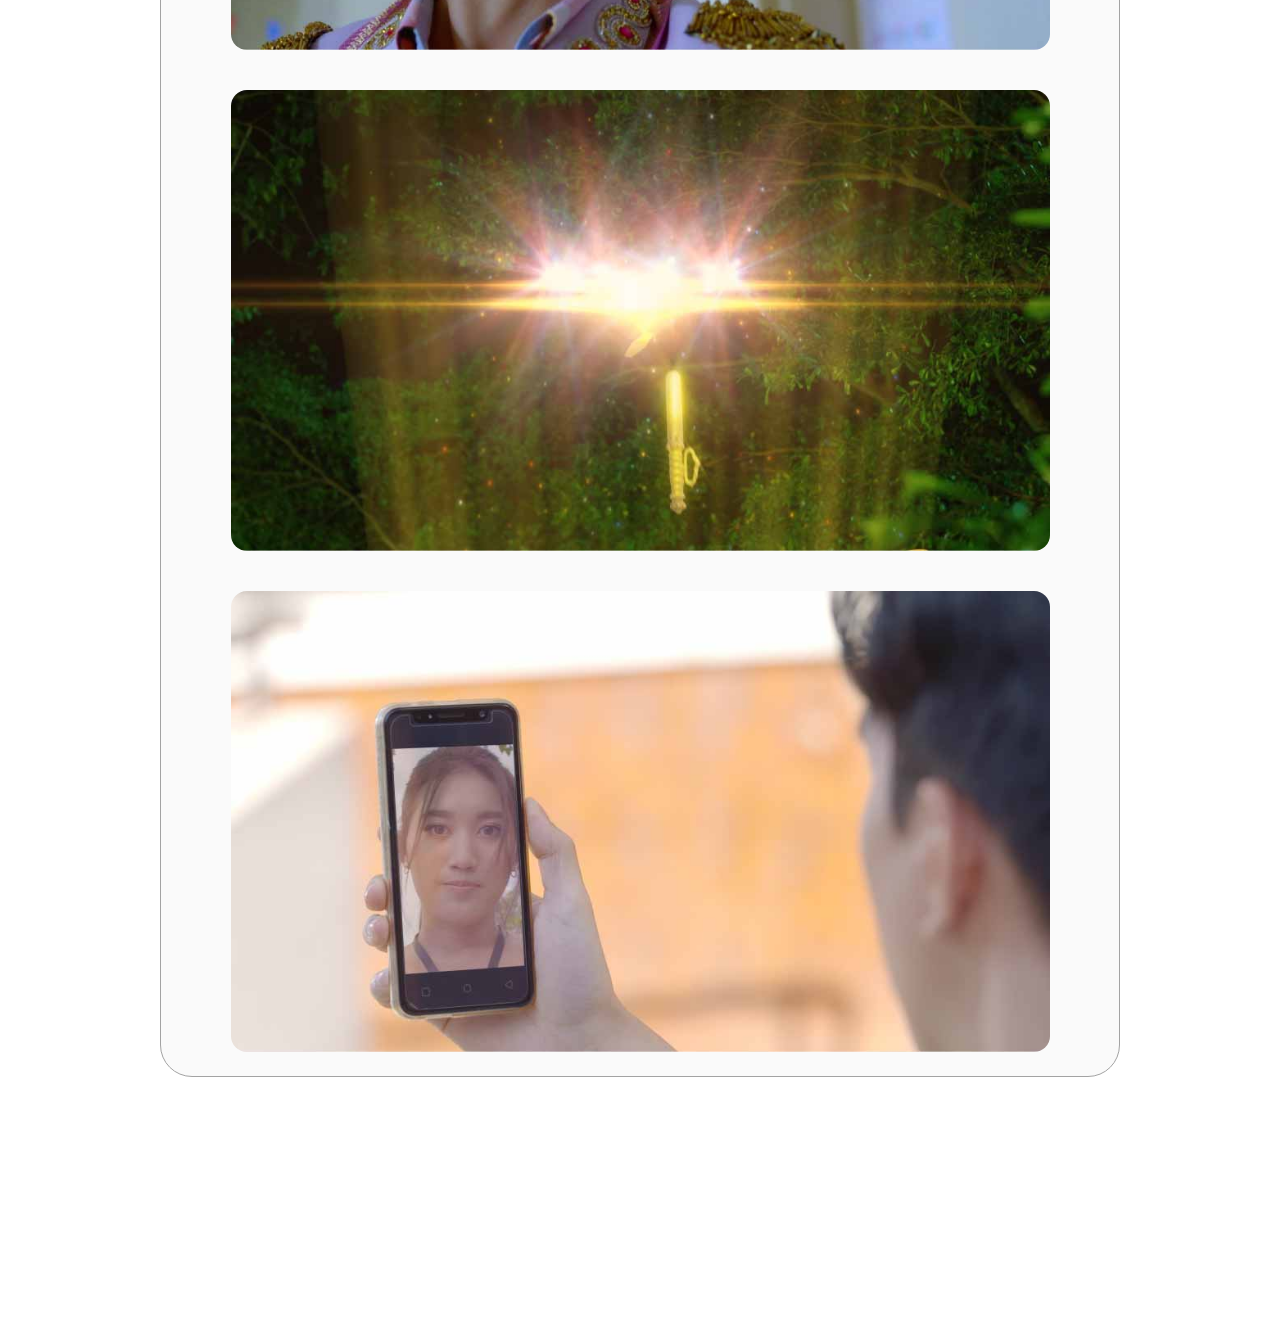
<file: project_Tumyabork.html>
<!DOCTYPE html>
<html lang="en">
  <head>
    <meta charset="UTF-8" />
    <meta http-equiv="X-UA-Compatible" content="IE=edge" />
    <meta name="viewport" content="width=device-width, initial-scale=1.0" />
    <title>Mork's Portfolio VFX ตำย่าบอก - one31</title>
    <link rel="stylesheet" href="style.css" />
    <link rel="stylesheet" href="mediaqueries.css" />
   
    <script async src="https://www.googletagmanager.com/gtag/js?id=G-D7JFWPHZKG"></script>
    <script>
      window.dataLayer = window.dataLayer || [];
      function gtag(){dataLayer.push(arguments);}
      gtag('js', new Date());

      gtag('config', 'G-D7JFWPHZKG');
    </script>
  </head>
  <body>

    <nav id="desktop-nav">
      <div class="logo" ><a onclick="location.href='./index.html'" >Supanat Klins</a></div>
      <div>
        <ul class="nav-links">
          <li><a onclick="location.href='./index.html#about'">About</a></li>
          <li><a onclick="location.href='./index.html#experience'" >Experience</a></li>
          <li><a onclick="location.href='./index.html#projects'" >Projects</a></li>
          <li><a onclick="location.href='./index.html#contact'" >Contact</a></li>
        </ul>
      </div>
    </nav>
    <nav id="hamburger-nav">
      <div class="logo" ><a onclick="location.href='./index.html'" >Supanat Klins</a></div>
      <div class="hamburger-menu">
        <div class="hamburger-icon" onclick="toggleMenu()">
          <span></span>
          <span></span>
          <span></span>
        </div>
        <div class="menu-links">
          <li><a onclick="location.href='./index.html#about'" onclick="toggleMenu()">About</a></li>
          <li><a onclick="location.href='./index.html#experience'" onclick="toggleMenu()">Experience</a></li>
          <li><a onclick="location.href='./index.html#projects'" onclick="toggleMenu()">Projects</a></li>
          <li><a onclick="location.href='./index.html#contact'" onclick="toggleMenu()">Contact</a></li>
        </div>
      </div>
    </nav>
    <div ><br /><br /><br /><br />
      </div>
    <section id="projects">
      <h1 class="title">VFX ตำย่าบอก - one31</h1>
      <div class="experience-details-container">
        <div class="about-containers">

          <div class="details-container color-container">
            <div class="article-container">
              <iframe src="https://www.youtube.com/embed/videoseries?si=4WMt_tsLyM_ZMosK&amp;list=PLXopbKxiivxrLrsmmw3cHk_EHi6pCwibo" title="YouTube video player" frameborder="0" allow="accelerometer; autoplay; clipboard-write; encrypted-media; gyroscope; picture-in-picture; web-share" allowfullscreen></iframe>
              <img src="./assets/projects/tumyabork/ตำย่าบอก - one31 (0-00-00-00).jpg" class="project-img2"/>
              <img src="./assets/projects/tumyabork/ตำย่าบอก - one31 (0-00-00-00)_1.jpg" class="project-img2"/>
              <img src="./assets/projects/tumyabork/ตำย่าบอก - one31 (0-00-00-00)_2.jpg" class="project-img2"/>
              <img src="./assets/projects/tumyabork/ตำย่าบอก - one31 (0-00-00-00)_3.jpg" class="project-img2"/>
              <img src="./assets/projects/tumyabork/ตำย่าบอก - one31 (0-00-00-00)_4.jpg" class="project-img2"/>
              <img src="./assets/projects/tumyabork/ตำย่าบอก - one31 (0-00-00-00)_5.jpg" class="project-img2"/>
              <img src="./assets/projects/tumyabork/ตำย่าบอก - one31 (0-00-00-00)_6.jpg" class="project-img2"/>
              <img src="./assets/projects/tumyabork/ตำย่าบอก - one31 (0-00-00-00)_7.jpg" class="project-img2"/>
              <img src="./assets/projects/tumyabork/ตำย่าบอก - one31 (0-00-00-00)_8.jpg" class="project-img2"/>
              <img src="./assets/projects/tumyabork/ตำย่าบอก - one31 (0-00-00-00)_9.jpg" class="project-img2"/>
              <img src="./assets/projects/tumyabork/ตำย่าบอก - one31 (0-00-00-00)_10.jpg" class="project-img2"/>
              <img src="./assets/projects/tumyabork/ตำย่าบอก - one31 (0-00-00-00)_11.jpg" class="project-img2"/>
              <img src="./assets/projects/tumyabork/ตำย่าบอก - one31 (0-00-00-00)_12.jpg" class="project-img2"/>
              <img src="./assets/projects/tumyabork/ตำย่าบอก - one31 (0-00-00-00)_13.jpg" class="project-img2"/>
              <img src="./assets/projects/tumyabork/ตำย่าบอก - one31 (0-00-00-00)_14.jpg" class="project-img2"/>
              <img src="./assets/projects/tumyabork/ตำย่าบอก - one31 (0-00-00-00)_15.jpg" class="project-img2"/>
              <img src="./assets/projects/tumyabork/ตำย่าบอก - one31 (0-00-00-00)_16.jpg" class="project-img2"/>
              <img src="./assets/projects/tumyabork/ตำย่าบอก - one31 (0-00-00-00)_17.jpg" class="project-img2"/>
              <img src="./assets/projects/tumyabork/ตำย่าบอก - one31 (0-00-00-00)_18.jpg" class="project-img2"/>
              <img src="./assets/projects/tumyabork/ตำย่าบอก - one31 (0-00-00-00)_19.jpg" class="project-img2"/>
              <img src="./assets/projects/tumyabork/ตำย่าบอก - one31 (0-00-00-00)_20.jpg" class="project-img2"/>
              <img src="./assets/projects/tumyabork/ตำย่าบอก - one31 (0-00-00-00)_21.jpg" class="project-img2"/>
              <img src="./assets/projects/tumyabork/ตำย่าบอก - one31 (0-00-00-00)_22.jpg" class="project-img2"/>
              <img src="./assets/projects/tumyabork/ตำย่าบอก - one31 (0-00-00-00)_23.jpg" class="project-img2"/>
              <img src="./assets/projects/tumyabork/ตำย่าบอก - one31 (0-00-00-00)_24.jpg" class="project-img2"/>
              <img src="./assets/projects/tumyabork/ตำย่าบอก - one31 (0-00-00-00)_25.jpg" class="project-img2"/>
              <img src="./assets/projects/tumyabork/ตำย่าบอก - one31 (0-00-00-00)_26.jpg" class="project-img2"/>
              <img src="./assets/projects/tumyabork/ตำย่าบอก - one31 (0-00-00-00)_27.jpg" class="project-img2"/>
              <img src="./assets/projects/tumyabork/ตำย่าบอก - one31 (0-00-00-00)_28.jpg" class="project-img2"/>
              <img src="./assets/projects/tumyabork/ตำย่าบอก - one31 (0-00-00-00)_29.jpg" class="project-img2"/>
          </div>
          
        </div>
      </div>
      
      
    </section>

    <footer>
      
      <!--<p>Copyright &#169; 2023 Supanat Klins (endk44). All Rights Reserved.</p>-->
    </footer>
    <script src="script.js"></script>
    
  </body>
</html>
</file>
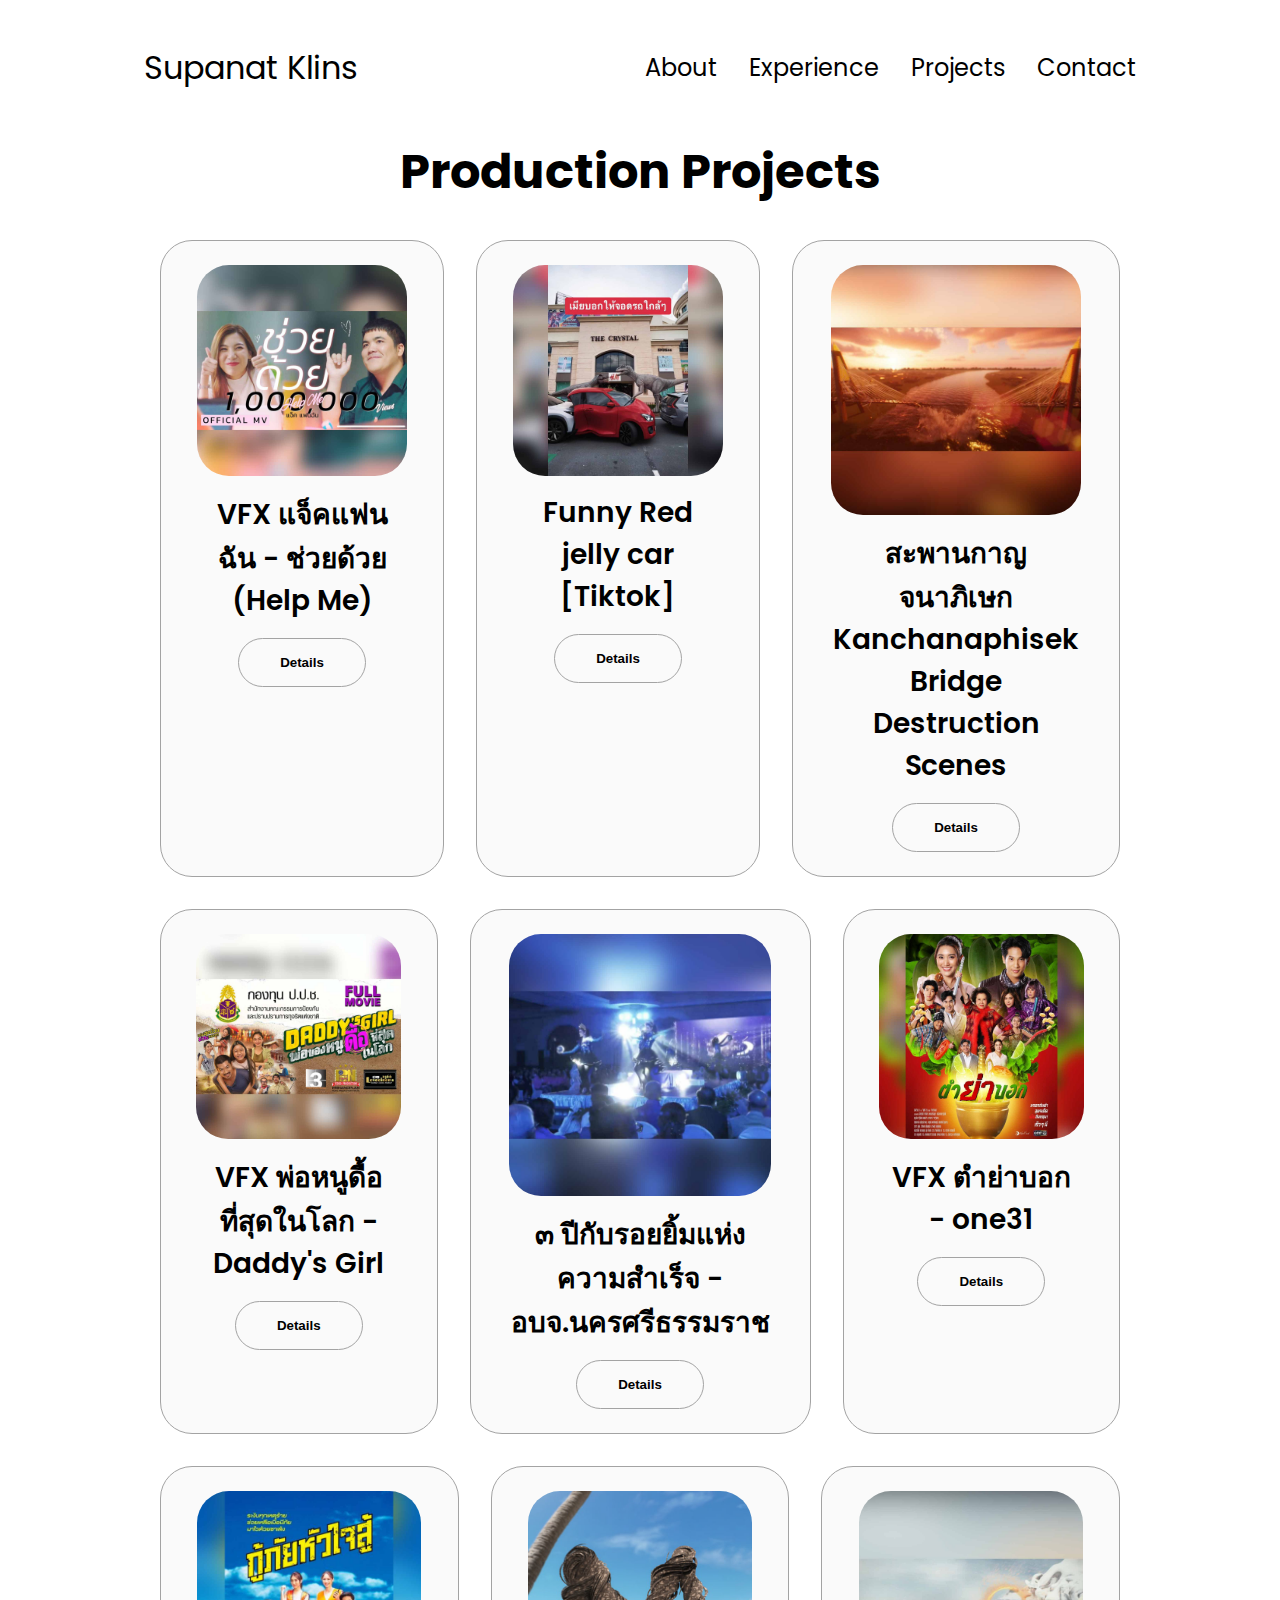
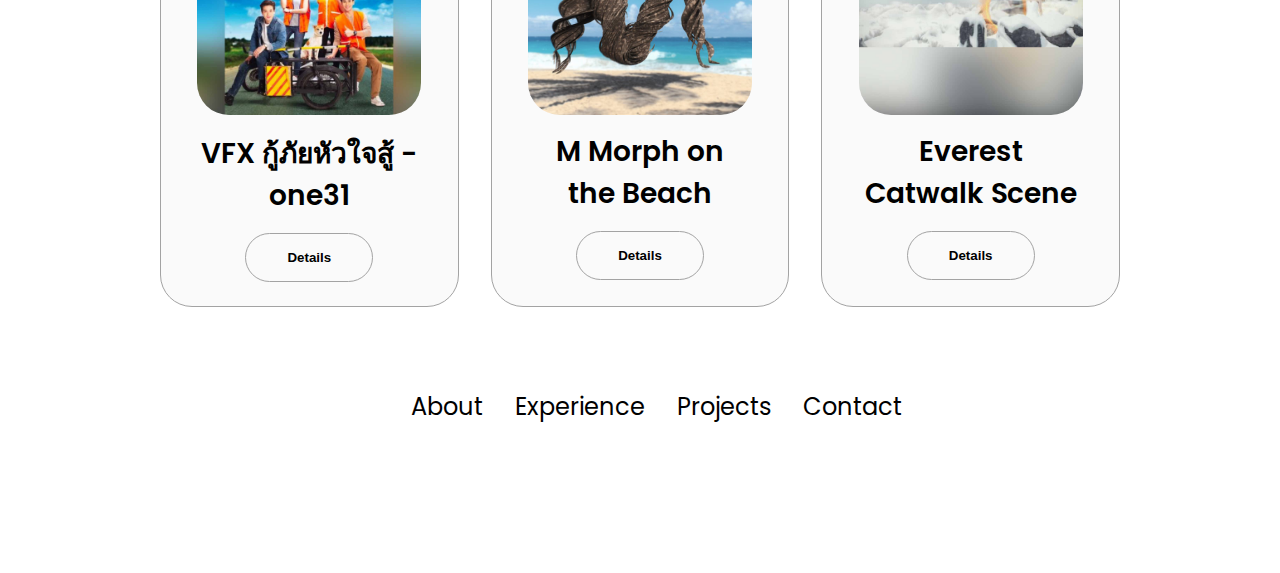
<file: projects.html>
<!DOCTYPE html>
<html lang="en">
  <head>
    <meta charset="UTF-8" />
    <meta http-equiv="X-UA-Compatible" content="IE=edge" />
    <meta name="viewport" content="width=device-width, initial-scale=1.0" />
    <title>Mork's Portfolio Production Projects</title>
    <link rel="stylesheet" href="style.css" />
    <link rel="stylesheet" href="mediaqueries.css" />
       
    <script async src="https://www.googletagmanager.com/gtag/js?id=G-D7JFWPHZKG"></script>
    <script>
      window.dataLayer = window.dataLayer || [];
      function gtag(){dataLayer.push(arguments);}
      gtag('js', new Date());

      gtag('config', 'G-D7JFWPHZKG');
    </script>
  </head>
  <body>

    <nav id="desktop-nav">
      <div class="logo" ><a onclick="location.href='./index.html'" >Supanat Klins</a></div>
      <div>
        <ul class="nav-links">
          <li><a onclick="location.href='./index.html#about'">About</a></li>
          <li><a onclick="location.href='./index.html#experience'" >Experience</a></li>
          <li><a onclick="location.href='./index.html#projects'" >Projects</a></li>
          <li><a onclick="location.href='./index.html#contact'" >Contact</a></li>
        </ul>
      </div>
    </nav>
    <nav id="hamburger-nav">
      <div class="logo" ><a onclick="location.href='./index.html'" >Supanat Klins</a></div>
      <div class="hamburger-menu">
        <div class="hamburger-icon" onclick="toggleMenu()">
          <span></span>
          <span></span>
          <span></span>
        </div>
        <div class="menu-links">
          <li><a onclick="location.href='./index.html#about'" onclick="toggleMenu()">About</a></li>
          <li><a onclick="location.href='./index.html#experience'" onclick="toggleMenu()">Experience</a></li>
          <li><a onclick="location.href='./index.html#projects'" onclick="toggleMenu()">Projects</a></li>
          <li><a onclick="location.href='./index.html#contact'" onclick="toggleMenu()">Contact</a></li>
        </div>
      </div>
    </nav>
    <div ><br /><br /><br /><br />
      </div>
    <section id="projects">
      <h1 class="title">Production Projects</h1>
      <div class="experience-details-container">
        <div class="about-containers">

          <div class="details-container color-container">
            <div class="article-container">
              <img
                src="./assets/projects/mvjack1/thumnailmvjack2.jpg"
                alt="VFX แจ็คแฟนฉัน"
                class="project-img"
              />
            </div>
            <h2 class="experience-sub-title project-title">VFX แจ็คแฟนฉัน - ช่วยด้วย (Help Me) </h2>
            <div class="btn-container">
              <button
                class="btn btn-color-2 project-btn"
                onclick="location.href='./project_mvjack1.html'">Details
              </button>
            </div>
          </div>
          <div class="details-container color-container">
            <div class="article-container">
              <img
                src="./assets/projects/ttredcar/2938148b6bfe47a9aedd1cedd9a9a2df_16580443792.jpg"
                alt="Funny Red jelly car"
                class="project-img"
              />
            </div>
            <h2 class="experience-sub-title project-title">Funny Red jelly car [Tiktok]</h2>
            <div class="btn-container">
              <button
                class="btn btn-color-2 project-btn"
                onclick="window.open('https://www.tiktok.com/@endk44/video/7121246358547238170', '_blank');"
              >
              Details
              </button>
            </div>
          </div>
          <div class="details-container color-container">
            <div class="article-container">
              <img
                src="./assets/projects/Kanchanaphisek/project-1(0-00-05-09).jpg"
                alt="Kanchanaphisek Bridge Destruction Scenes "
                class="project-img"
              />
            </div>
            <h2 class="experience-sub-title project-title">สะพานกาญจนาภิเษก Kanchanaphisek Bridge Destruction Scenes </h2>
            <div class="btn-container">
              <button
                class="btn btn-color-2 project-btn"
                onclick="window.open('https://www.youtube.com/watch?v=gf9R90E2rrw&t=12s', '_blank');"
              >
              Details
              </button>
            </div>
          </div>
          <div class="details-container color-container">
            <div class="article-container">
              <img
                src="./assets/projects/DaddysGirl/project-1 (0-00-13-28).jpg"
                alt="VFX พ่อหนูดื้อที่สุดในโลก"
                class="project-img"
              />
            </div>
            <h2 class="experience-sub-title project-title">VFX พ่อหนูดื้อที่สุดในโลก - Daddy's Girl</h2>
            <div class="btn-container">
              <button
                class="btn btn-color-2 project-btn"
                onclick="location.href='./project_DaddysGirl.html'"
              >
              Details
              </button>
            </div>
          </div>
          <div class="details-container color-container">
            <div class="article-container">
              <img
                src="./assets/projects/3year/project-1 (0-00-13-28).jpg"
                alt="๓ ปีกับรอยยิ้มแห่งความสำเร็จ - อบจ.นครศรีธรรมราช"
                class="project-img"
              />
            </div>
            <h2 class="experience-sub-title project-title">๓ ปีกับรอยยิ้มแห่งความสำเร็จ - อบจ.นครศรีธรรมราช</h2>
            <div class="btn-container">
              <button
                class="btn btn-color-2 project-btn"
                onclick="location.href='./project_3YearKhanokporn.html'"
              >
              Details
              </button>
            </div>
          </div>
          <div class="details-container color-container">
            <div class="article-container">
              <img
                src="./assets/projects/tumyabork/project-1 (0-00-13-28)_1.jpg"
                alt="ตำย่าบอก - one31"
                class="project-img"
              />
            </div>
            <h2 class="experience-sub-title project-title">VFX ตำย่าบอก - one31</h2>
            <div class="btn-container">
              <button
                class="btn btn-color-2 project-btn"
                onclick="location.href='./project_Tumyabork.html'"
              >
              Details
              </button>
            </div>
          </div>
          <div class="details-container color-container">
            <div class="article-container">
              <img
                src="./assets/projects/rescue/project-1 (0-00-13-28).jpg"
                alt="VFX กู้ภัยหัวใจสู้ - one31"
                class="project-img"
              />
            </div>
            <h2 class="experience-sub-title project-title">VFX กู้ภัยหัวใจสู้ - one31</h2>
            <div class="btn-container">
              <button
                class="btn btn-color-2 project-btn"
                onclick="location.href='./project_rescue.html'"
              >
              Details
              </button>
            </div>
          </div>
          
          <div class="details-container color-container">
            <div class="article-container">
              <img
                src="./assets/projects/MMorph/710015310-fe2ea2e60a160e4680713bd5ad2a291378e742b4286ac54d6614d2c800a3a423-d_640.jpeg"
                alt="M Morph"
                class="project-img"
              />
            </div>
            <h2 class="experience-sub-title project-title">M Morph on the Beach </h2>
            <div class="btn-container">
              <button
                class="btn btn-color-2 project-btn"
                onclick="window.open('https://vimeo.com/manage/videos/277285167', '_blank');"
              >
              Details
              </button>
            </div>
          </div>
          <div class="details-container color-container">
            <div class="article-container">
              <img
                src="./assets/projects/EverestCatwalkScene/project-1(0-00-05-09).jpg"
                alt="Everest Catwalk Scene"
                class="project-img"
              />
            </div>
            <h2 class="experience-sub-title project-title">Everest Catwalk Scene</h2>
            <div class="btn-container">
              <button
                class="btn btn-color-2 project-btn"
                onclick="window.open('https://vimeo.com/manage/videos/281374651', '_blank');"
              >
              Details
              </button>
            </div>
          </div>
          

          <!---------------------------->
        </div>
      </div>
      
      
    </section>

    <footer>
      <nav>
        <div class="nav-links-container">
          <ul class="nav-links">
            <li><a onclick="location.href='./index.html#about'">About</a></li>
            <li><a onclick="location.href='./index.html#experience'" >Experience</a></li>
            <li><a onclick="location.href='./index.html#projects'" >Projects</a></li>
            <li><a onclick="location.href='./index.html#contact'" >Contact</a></li>
          </ul>
        </div>
      </nav>
      <p>Copyright &#169; 2023 Supanat Klins (endk44). All Rights Reserved.</p>
    </footer>
    <script src="script.js"></script>
    
  </body>
</html>
</file>
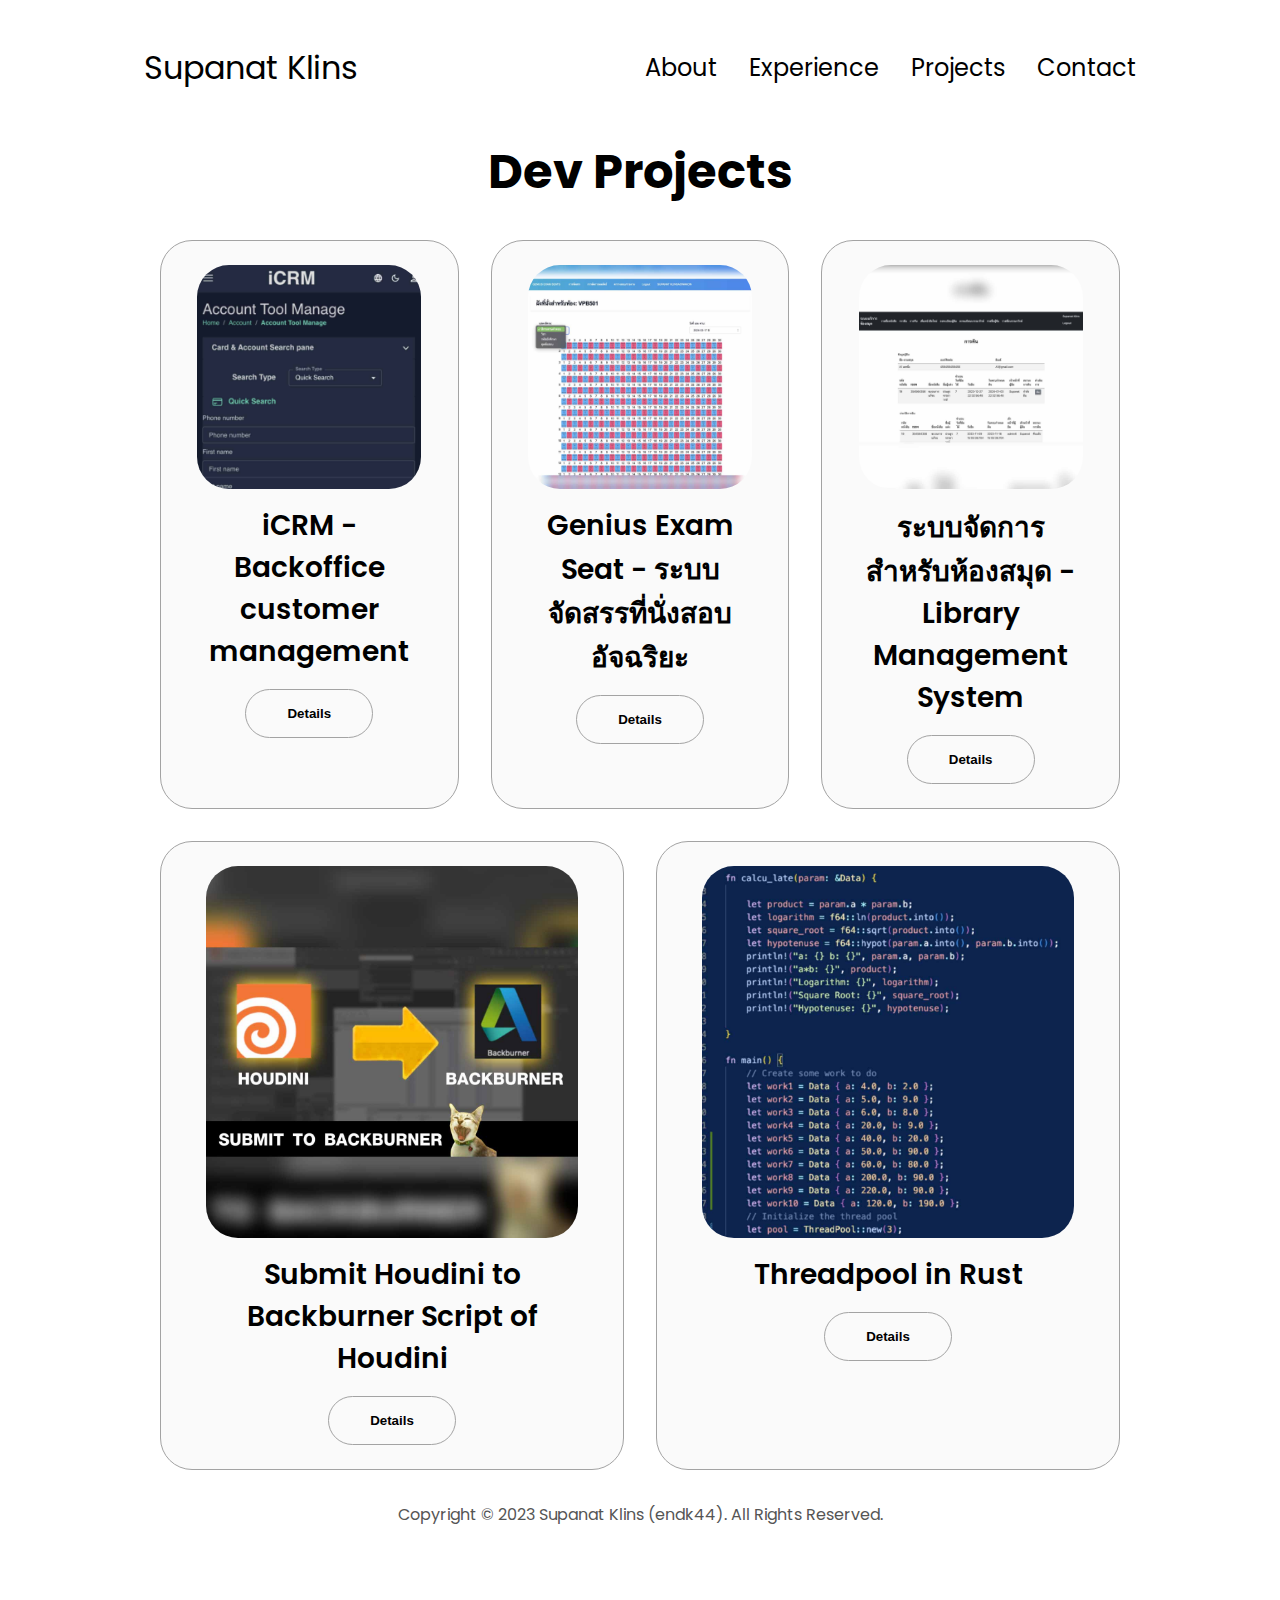
<file: projectsDev.html>
<!DOCTYPE html>
<html lang="en">
  <head>
    <meta charset="UTF-8" />
    <meta http-equiv="X-UA-Compatible" content="IE=edge" />
    <meta name="viewport" content="width=device-width, initial-scale=1.0" />
    <title>Mork's Portfolio Dev Projects</title>
    <link rel="stylesheet" href="style.css" />
    <link rel="stylesheet" href="mediaqueries.css" />
   
    <script async src="https://www.googletagmanager.com/gtag/js?id=G-D7JFWPHZKG"></script>
    <script>
      window.dataLayer = window.dataLayer || [];
      function gtag(){dataLayer.push(arguments);}
      gtag('js', new Date());

      gtag('config', 'G-D7JFWPHZKG');
    </script>
  </head>
  <body>

    <nav id="desktop-nav">
      <div class="logo" ><a onclick="location.href='./index.html'" >Supanat Klins</a></div>
      <div>
        <ul class="nav-links">
          <li><a onclick="location.href='./index.html#about'">About</a></li>
          <li><a onclick="location.href='./index.html#experience'" >Experience</a></li>
          <li><a onclick="location.href='./index.html#projects'" >Projects</a></li>
          <li><a onclick="location.href='./index.html#contact'" >Contact</a></li>
        </ul>
      </div>
    </nav>
    <nav id="hamburger-nav">
      <div class="logo" ><a onclick="location.href='./index.html'" >Supanat Klins</a></div>
      <div class="hamburger-menu">
        <div class="hamburger-icon" onclick="toggleMenu()">
          <span></span>
          <span></span>
          <span></span>
        </div>
        <div class="menu-links">
          <li><a onclick="location.href='./index.html#about'" onclick="toggleMenu()">About</a></li>
          <li><a onclick="location.href='./index.html#experience'" onclick="toggleMenu()">Experience</a></li>
          <li><a onclick="location.href='./index.html#projects'" onclick="toggleMenu()">Projects</a></li>
          <li><a onclick="location.href='./index.html#contact'" onclick="toggleMenu()">Contact</a></li>
        </div>
      </div>
    </nav>
    <div ><br /><br /><br /><br />
      </div>
    <section id="projects">
      <h1 class="title">Dev Projects</h1>
      <div class="experience-details-container">
        <div class="about-containers">

          <div class="details-container color-container">
            <div class="article-container">
              <img
                src="./assets/projects/icrm/project-1(0-00-13-28).jpg"
                alt="ICRM"
                class="project-img"
              />
            </div>
            <h2 class="experience-sub-title project-title">iCRM - Backoffice customer management</h2>
            <div class="btn-container">
              <button
                class="btn btn-color-2 project-btn"
                onclick="location.href='./project_icrm.html'"
              >
                Details
              </button>
            </div>
          </div>
          
          <div class="details-container color-container">
            <div class="article-container">
              <img
                src="./assets/projects/geniusexamseat/project-1(0-00-13-28).jpg"
                alt="Genius Exam Seat "
                class="project-img"
              />
            </div>
            <h2 class="experience-sub-title project-title">Genius Exam Seat - ระบบจัดสรรที่นั่งสอบอัจฉริยะ</h2>
            <div class="btn-container">
              <button
                class="btn btn-color-2 project-btn"
                onclick="location.href='./project_geniusexamseat.html'"
              >
                Details
              </button>
            </div>
          </div>
          
          <div class="details-container color-container">
            <div class="article-container">
              <img
                src="./assets/projects/librarycos/project-1 (0-00-13-28).jpg"
                alt="Library Management System"
                class="project-img"
              />
            </div>
            <h2 class="experience-sub-title project-title">ระบบจัดการสำหรับห้องสมุด - Library Management System</h2>
            <div class="btn-container">
              <button
                class="btn btn-color-2 project-btn"
                onclick="location.href='./project_librarycos.html'"
              >
                Details
              </button>
            </div>
          </div>

          <div class="details-container color-container">
            <div class="article-container">
              <img
                src="./assets/projects/submittobb/Thrumsnail2.jpg"
                alt="Submit Houdini"
                class="project-img"
              />
            </div>
            <h2 class="experience-sub-title project-title">Submit Houdini to Backburner Script of Houdini</h2>
            <div class="btn-container">
              <button
                class="btn btn-color-2 project-btn"
                onclick="window.open('https://endk44.gumroad.com/l/oGszc', '_blank');"
              >
                Details
              </button>
            </div>
          </div>
          
          <div class="details-container color-container">
            <div class="article-container">
              <img
                src="./assets/projects/Threadpool/project-1 (0-00-13-28)_1.jpg"
                alt="Threadpool in Rust"
                class="project-img"
              />
            </div>
            <h2 class="experience-sub-title project-title">Threadpool in Rust</h2>
            <div class="btn-container">
              <button
                class="btn btn-color-2 project-btn"
                
                onclick="window.open('https://github.com/nindmork/threadpool_rust')"
              >
                Details
              </button>
            </div>
          </div>
        </div>
      </div>
      
      
    </section>

    <footer>
     
      <p>Copyright &#169; 2023 Supanat Klins (endk44). All Rights Reserved.</p>
    </footer>
    <script src="script.js"></script>
    
  </body>
</html>
</file>
<file: style.css>
/* style.css */

@import url("https://fonts.googleapis.com/css2?family=Poppins:wght@300;400;500;600&display=swap");

* {
  margin: 0;
  padding: 0;
}

.content-container {
  display: flex;
  flex-direction: column;
  align-items: center; /* จัดองค์ประกอบให้อยู่ตรงกลางแนวตั้ง */
  text-align: center; /* จัดข้อความให้อยู่ตรงกลาง */
  margin: 0 auto; /* จัดให้คอนเทนเนอร์อยู่ตรงกลางของหน้า */
  width: 80%; /* หรือขนาดที่คุณต้องการ */
}
.icon {
  cursor: pointer;
  /* ตั้งค่าเพิ่มเติมสำหรับการแสดงภาพ */
}


body {
  font-family: "Poppins", sans-serif;
  
}

html {
  scroll-behavior: smooth;
}

p {
  color: rgb(85, 85, 85);
}
li {
  color: rgb(85, 85, 85);
}
/* TRANSITION */

a{
  font-family: "Poppins", sans-serif;
}

.btn {
  transition: all 300ms ease;
}

.taggg {
  color: white;
}
/* DESKTOP NAV */

nav,
.nav-links {
  display: flex;
}

nav {
  justify-content: space-around;
  align-items: center;
  height: 15vh;
  position: fixed;
  width: 100%;
  background-color: white;
  z-index: 1000; 
  
}

.nav-links {
  gap: 2rem;
  list-style: none;
  font-size: 1.5rem;
}

a {
  color: black;
  text-decoration: none;
  text-decoration-color: white;
}

a:hover {
  color: grey;
  text-decoration: underline;
  text-underline-offset: 1rem;
  text-decoration-color: rgb(181, 181, 181);
}

.logo {
  font-size: 2rem;
}

.logo:hover {
  cursor: default;
}

/* HAMBURGER MENU */

#hamburger-nav {
  display: none;
  position: fixed;
  top: 0;
  left: 0;
  width: 100%;
  background-color: white;
  z-index: 1000; 
}

.hamburger-menu {
  position: relative;
  display: inline-block;
}

.hamburger-icon {
  display: flex;
  flex-direction: column;
  justify-content: space-between;
  height: 24px;
  width: 30px;
  cursor: pointer;
}

.hamburger-icon span {
  width: 100%;
  height: 2px;
  background-color: black;
  transition: all 0.3 ease-in-out;
}

.menu-links {
  position: absolute;
  top: 100%;
  right: 0;
  background-color: white;
  width: fit-content;
  max-height: 0;
  overflow: hidden;
  transition: all 0.3 ease-in-out;
}

.menu-links a {
  display: block;
  padding: 10px;
  text-align: center;
  font-size: 1.5rem;
  color: black;
  text-decoration: none;
  transition: all 0.3 ease-in-out;
}

.menu-links li {
  list-style: none;
}

.menu-links.open {
  max-height: 300px;
}

.hamburger-icon.open span:first-child {
  transform: rotate(45deg) translate(10px, 5px);
}

.hamburger-icon.open span:nth-child(2) {
  opacity: 0;
}

.hamburger-icon.open span:last-child {
  transform: rotate(-45deg) translate(10px, -5px);
}

.hamburger-icon span:first-child {
  transform: none;
}

.hamburger-icon span:first-child {
  opacity: 1;
}

.hamburger-icon span:first-child {
  transform: none;
}

/* SECTIONS */

section {
  padding-top: 4vh;
  height: 96vh;
  margin: 0 10rem;
  box-sizing: border-box;
  min-height: fit-content;
}

.section-container {
  display: flex;
}

/* PROFILE SECTION */

#profile {
  display: flex;
  justify-content: center;
  gap: 5rem;
  height: 100vh;
  
}

.section__pic-container {
  display: flex;
  height: 400px;
  width: 400px;
  margin: auto 0;
  
}

.section__text {
  align-self: center;
  text-align: center;
}

.section__text p {
  font-weight: 600;
}

.section__text__p1 {
  text-align: center;
}

.section__text__p2 {
  font-size: 1.75rem;
  margin-bottom: 1rem;
}

.title {
  font-size: 3rem;
  text-align: center;
}

#socials-container {
  display: flex;
  justify-content: center;
  margin-top: 1rem;
  gap: 1rem;
}

/* ICONS */

.icon {
  cursor: pointer;
  height: 2rem;
}

/* BUTTONS */

.btn-container {
  display: flex;
  justify-content: center;
  gap: 1rem;
}

.btn {
  font-weight: 600;
  transition: all 300ms ease;
  padding: 1rem;
  width: 8rem;
  border-radius: 2rem;
}

.btn-color-1,
.btn-color-2 {
  border: rgb(53, 53, 53) 0.1rem solid;
}

.btn-color-1:hover,
.btn-color-2:hover {
  cursor: pointer;
}

.btn-color-1,
.btn-color-2:hover {
  background: rgb(53, 53, 53);
  color: white;
}

.btn-color-1:hover {
  background: rgb(0, 0, 0);
}

.btn-color-2 {
  background: none;
}

.btn-color-2:hover {
  border: rgb(255, 255, 255) 0.1rem solid;
}

.btn-container {
  gap: 1rem;
}

/* ABOUT SECTION */

#about {
  position: relative;
}

.about-containers {
  gap: 2rem;
  margin-bottom: 2rem;
  margin-top: 2rem;
}

.about-details-container {
  justify-content: center;
  flex-direction: column;
}

.about-containers,
.about-details-container {
  display: flex;
}

.about-pic {
  border-radius: 2rem;
}

.arrow {
  position: absolute;
  right: -5rem;
  bottom: 2.5rem;
}

.details-container {
  padding: 1.5rem;
  flex: 1;
  background: white;
  border-radius: 2rem;
  border: rgb(53, 53, 53) 0.1rem solid;
  border-color: rgb(163, 163, 163);
  text-align: center;
}

.section-container {
  gap: 4rem;
  height: 80%;
  justify-content: center;
}

.section__pic-container {
  height: 400px;
  width: 400px;
  margin: auto 0;
}

/* EXPERIENCE SECTION */

#experience {
  position: relative;
}

.experience-sub-title {
  color: rgb(85, 85, 85);
  font-weight: 600;
  font-size: 1.75rem;
  margin-bottom: 2rem;
}

.experience-details-container {
  display: flex;
  justify-content: center;
  flex-direction: column;
}

.article-container {
  display: flex;
  justify-content: center;
  text-align: initial;
  flex-wrap: wrap;
  flex-direction: row;
  gap: 2.5rem;
  justify-content: space-around;
}

article {
  display: flex;
  width: 10rem;
  justify-content: space-around;
  gap: 0.5rem;
}

article .icon {
  cursor: default;
}

/* PROJECTS SECTION */

#projects {
  position: relative;
}

.color-container {
  border-color: rgb(163, 163, 163);
  background: rgb(250, 250, 250);
}

.project-img {
  border-radius: 2rem;
  width: 90%;
  height: 90%;
}
.project-img2 {
  border-radius: 1rem;
  width: 90%;
  height: 90%;
}

.project-title {
  margin: 1rem;
  color: black;
}

.project-btn {
  color: black;
  border-color: rgb(163, 163, 163);
}

/* CONTACT */

#contact {
  display: flex;
  justify-content: center;
  flex-direction: column;
  height: 70vh;
}

.contact-info-upper-container {
  display: flex;
  justify-content: center;
  border-radius: 2rem;
  border: rgb(53, 53, 53) 0.1rem solid;
  border-color: rgb(163, 163, 163);
  background: (250, 250, 250);
  margin: 1rem auto;
  padding: 0.5rem;
}

.contact-info-container {
  display: flex;
  align-items: center;
  justify-content: center;
  gap: 0.5rem;
  margin: 0.2rem;
}

.contact-info-container p {
  font-size: larger;
}

.contact-icon {
  cursor: default;
}

.email-icon {
  height: 2.5rem;
}

/* FOOTER SECTION */

footer {
  height: 26vh;
  margin: 0 1rem;
}

footer p {
  text-align: center;
}
</file>
<file: mediaqueries.css>
/* mediaqueries.css */
@media screen and (max-width: 1900px) {
  #profile {
    height: 100vh;
    margin-bottom: 6rem;
  }
  .about-containers {
    flex-wrap: wrap;
  }
  #contact,
  #projects {
    height: fit-content;
  }
  .arrow {
    display: none;
  }
  section,
  .section-container {
    height: fit-content;
  }

}
@media screen and (max-width: 1400px) {
  #profile {
    height: 100vh;
    margin-bottom: 6rem;
  }
  .about-containers {
    flex-wrap: wrap;
  }
  #contact,
  #projects {
    height: fit-content;
  }
}

@media screen and (max-width: 1200px) {
  #desktop-nav {
    display: none;
    
  }

  #hamburger-nav {
    display: flex;    
  }

  #experience,
  .experience-details-container {
    margin-top: 2rem;
  }
  #profile {
    display: block;
    height: 100vh;
    padding-top: 160px; /* เพิ่มพื้นที่ว่างด้านบน 70px */
  }

  .section-container {
    display: block;
    
  }
  .arrow {
    display: none;
  }
  section,
  .section-container {
    height: fit-content;
  }
  section {
    margin: 0 5%;
  }
  .section__pic-container {
    width: 275px;
    height: 275px;
    margin: 0 auto 2rem;
  }
  .about-containers {
    margin-top: 0;
    
  }
}

@media screen and (max-width: 600px) {
  #contact,
  footer {
    height: 40vh;
  }
  #profile {
    height: 100vh;
    margin-bottom: 0;
    
  }
  article {
    font-size: 1rem;
  }
  footer nav {
    height: fit-content;
    margin-bottom: 2rem;
  }
  .about-containers,
  .contact-info-upper-container,
  .btn-container {
    flex-wrap: wrap;
  }
  .contact-info-container {
    margin: 0;
  }
  .contact-info-container p,
  .nav-links li a {
    font-size: 1rem;
  }
  .experience-sub-title {
    font-size: 1.25rem;
  }
  .logo {
    font-size: 1.5rem;
  }
  .nav-links {
    flex-direction: column;
    gap: 0.5rem;
    text-align: center;
  }
  .section__pic-container {
    width: auto;
    height: 46vw;
    justify-content: center;
  }
  .section__text__p2 {
    font-size: 1.25rem;
  }
  .title {
    font-size: 2rem;
  }
  .text-container {
    text-align: justify;
  }
}
</file>
